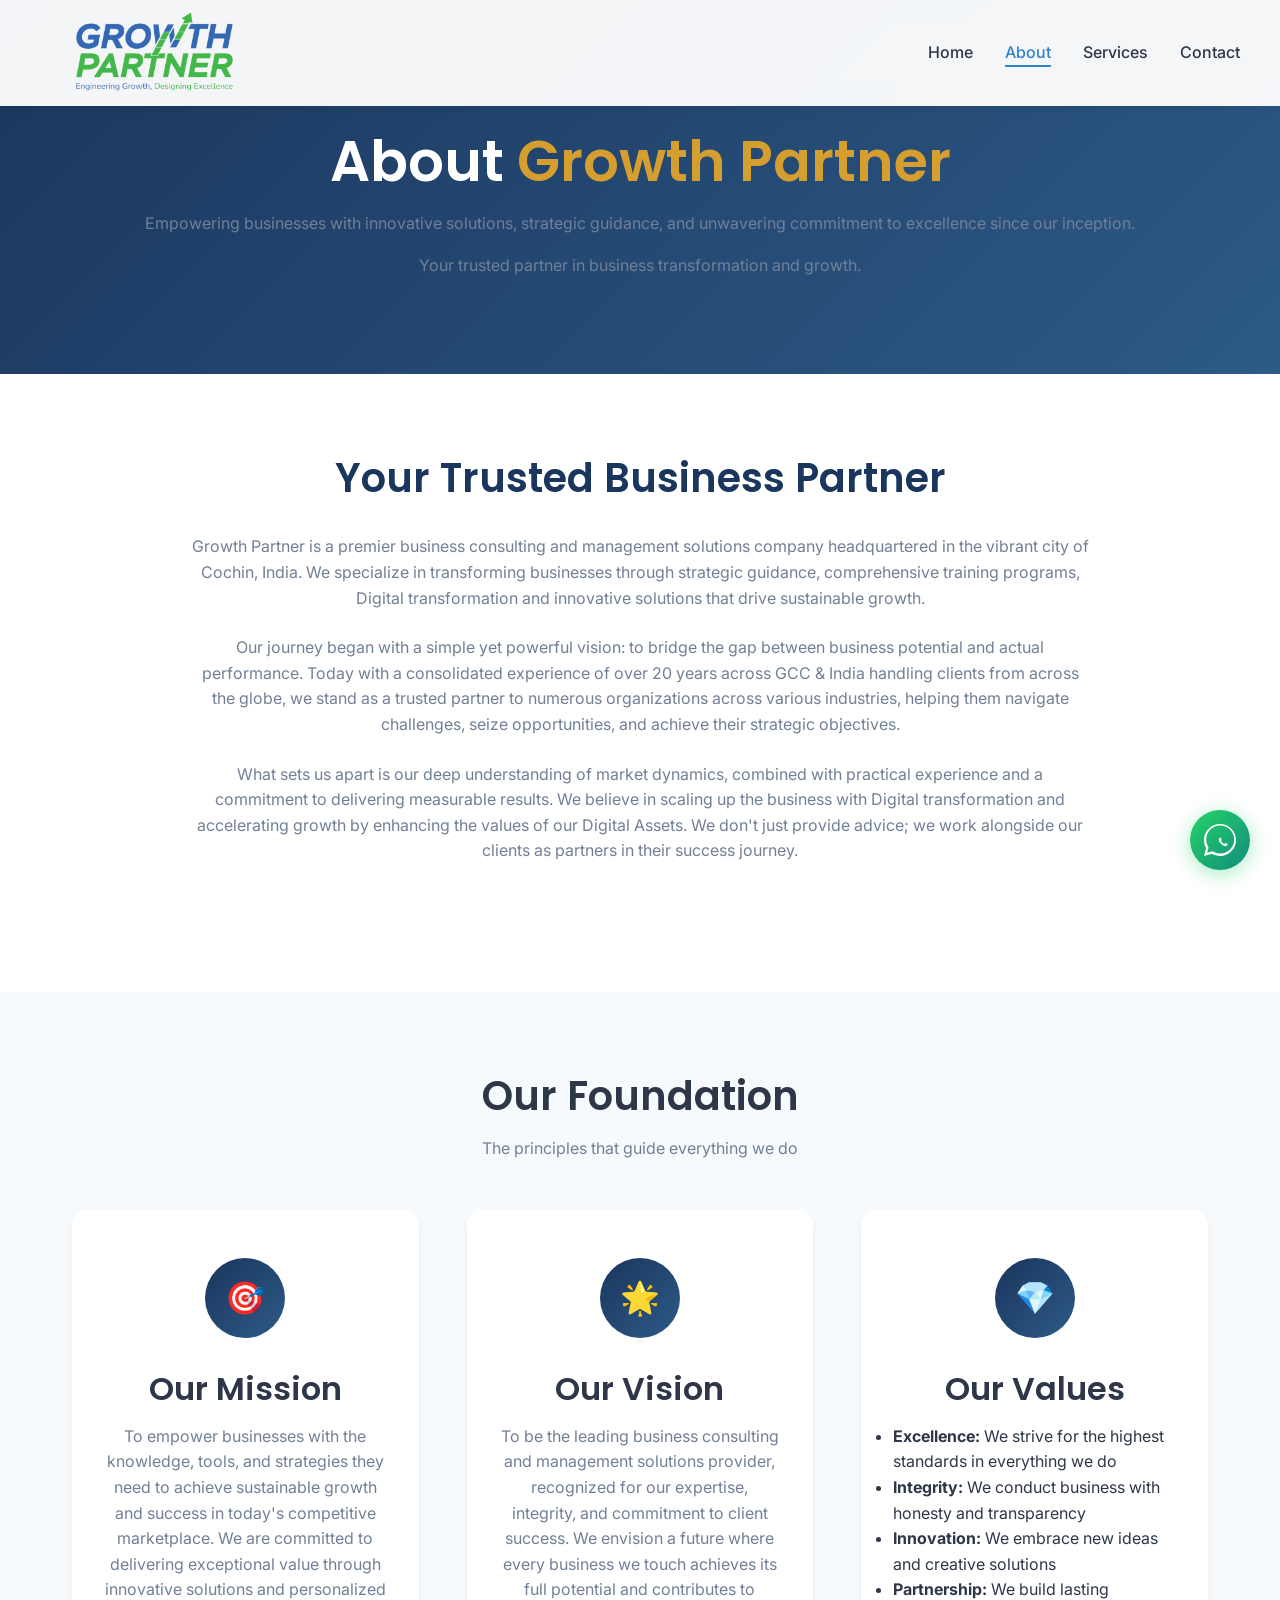
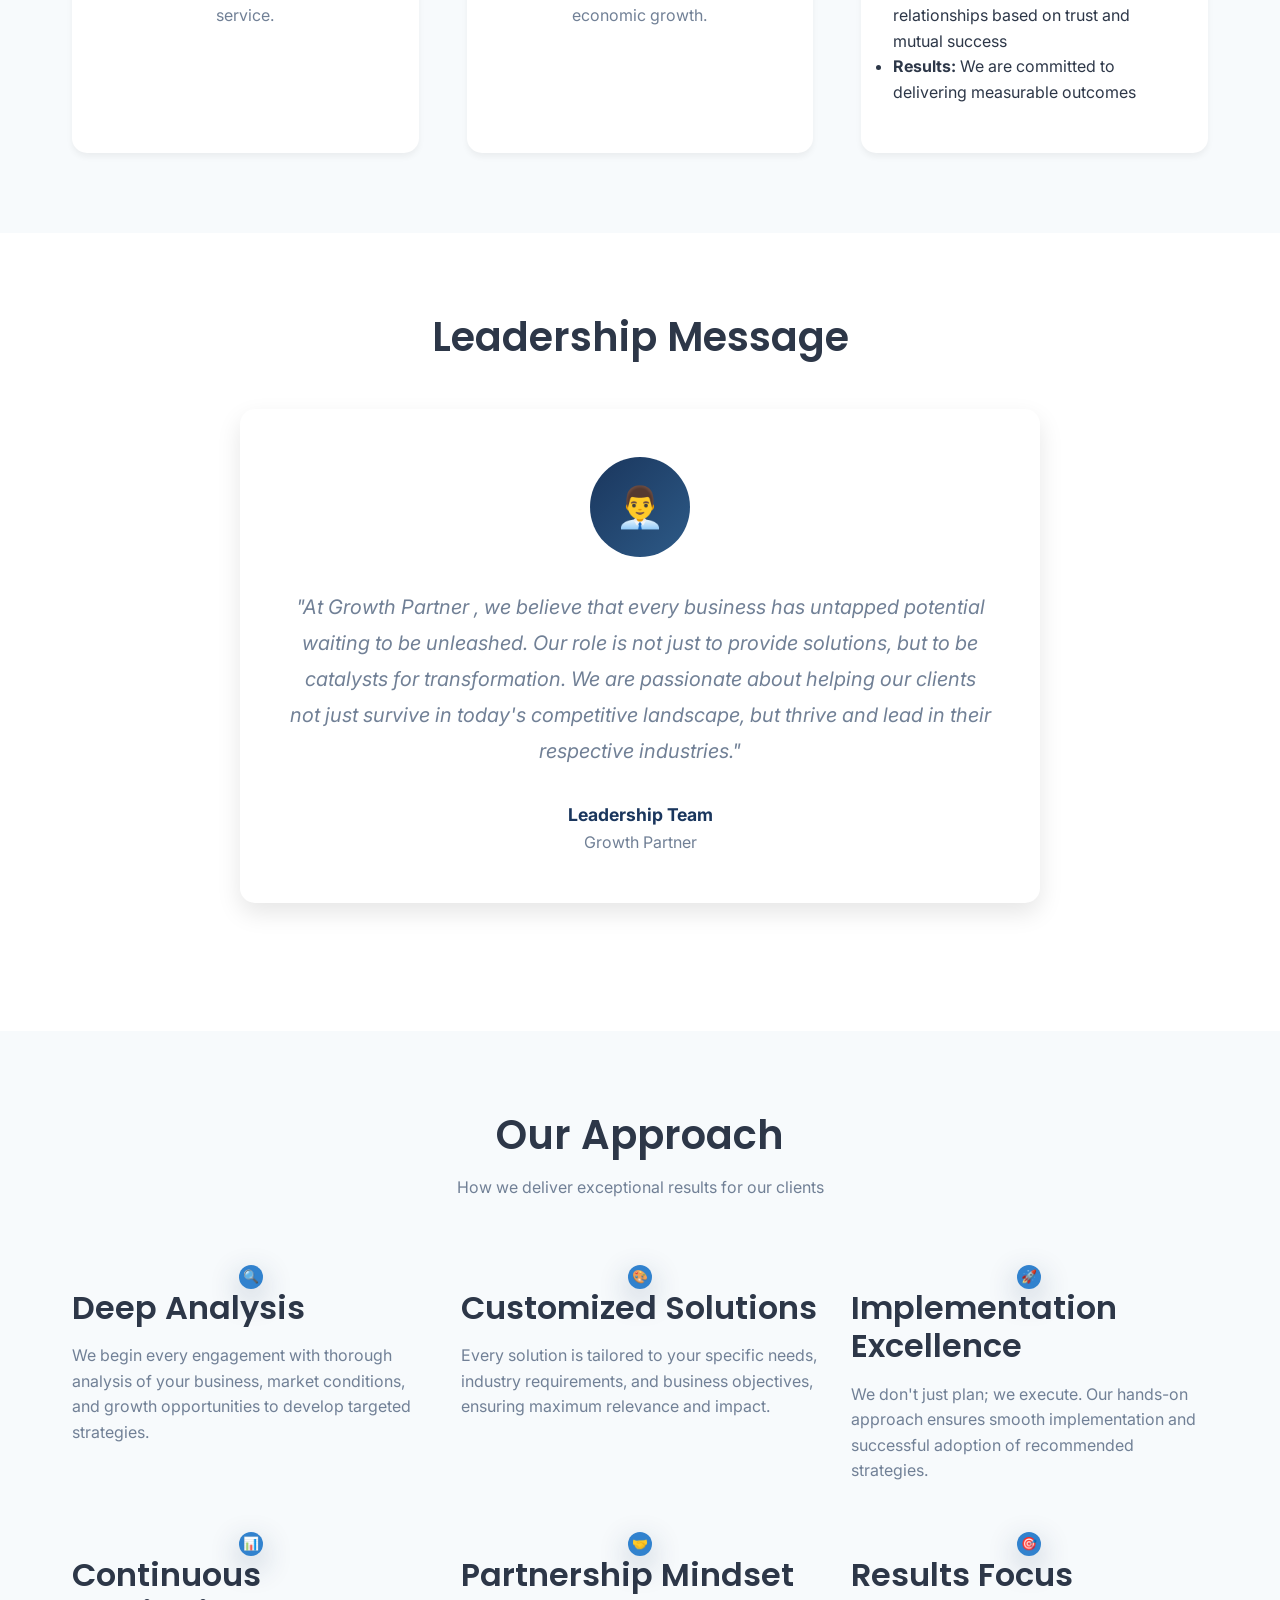
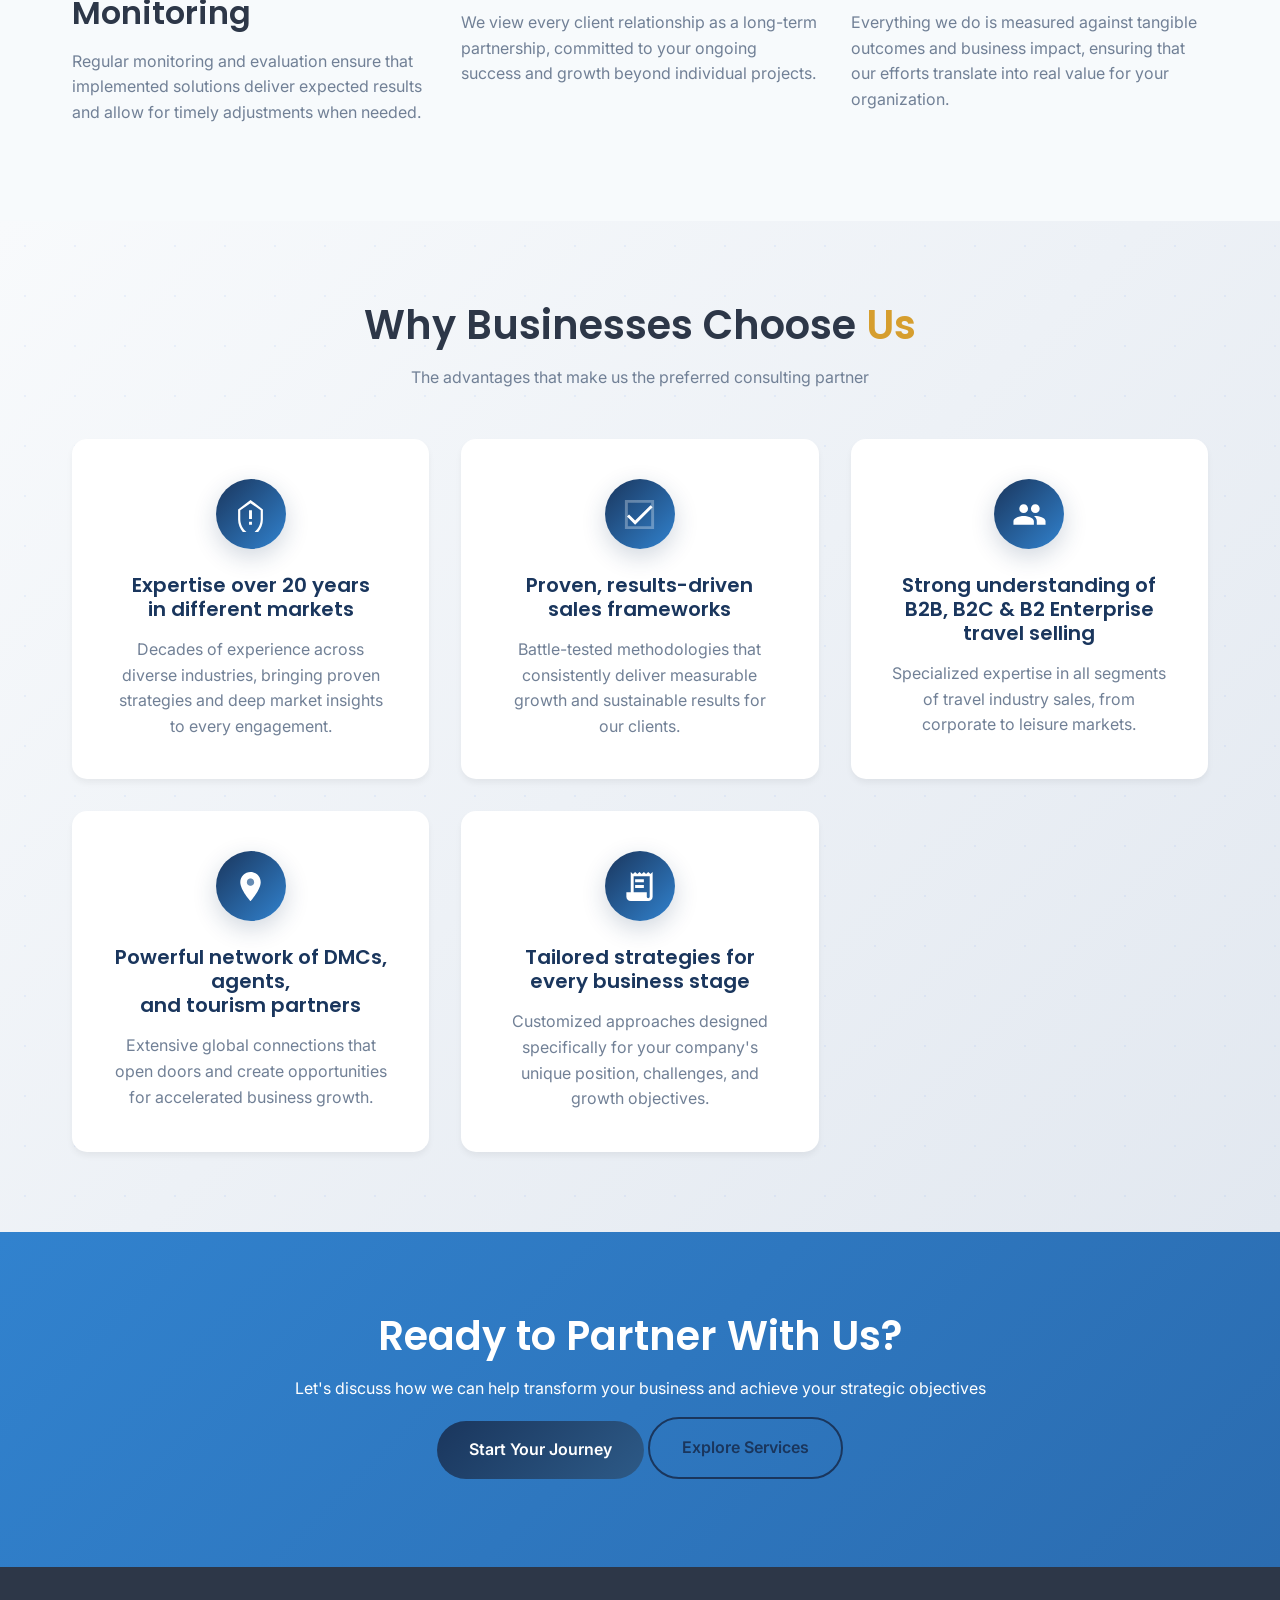
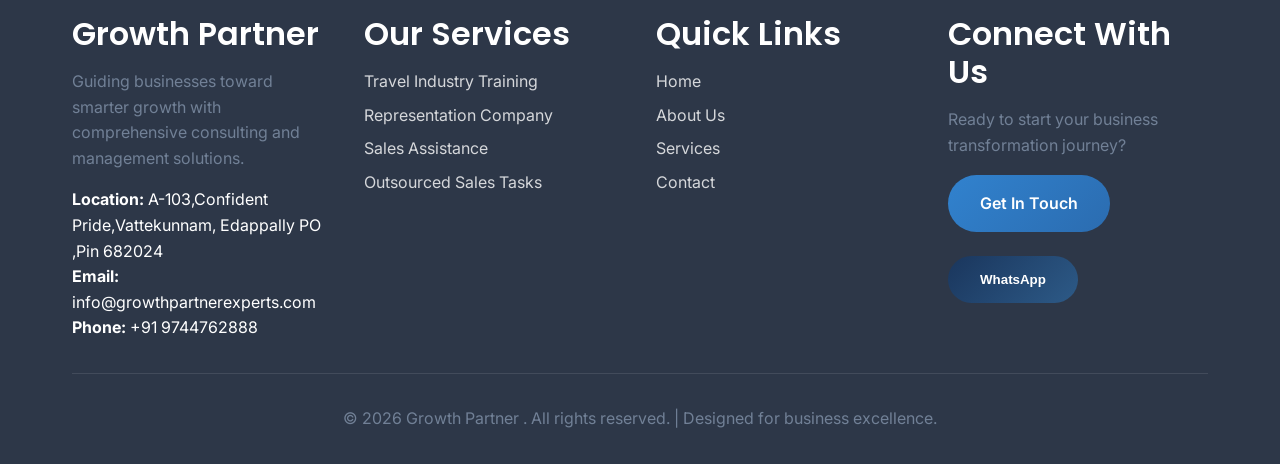
<file: about.html>
<!DOCTYPE html>
<html lang="en">

<head>
    <meta charset="UTF-8">
    <meta name="viewport" content="width=device-width, initial-scale=1.0">
    <title>About Us - Growth Partner </title>
    <meta name="description"
        content="Learn about Growth Partner   - our mission, vision, values, and commitment to guiding businesses toward smarter growth.">
    <link rel="preconnect" href="https://fonts.googleapis.com">
    <link rel="preconnect" href="https://fonts.gstatic.com" crossorigin>
    <link
        href="https://fonts.googleapis.com/css2?family=Inter:wght@300;400;500;600;700&family=Poppins:wght@400;500;600;700&display=swap"
        rel="stylesheet">
    <link rel="stylesheet" href="css/style.css">
    <link rel="icon" type="image/png" href="favicon-96x96.png" sizes="96x96" />
    <link rel="icon" type="image/svg+xml" href="favicon.svg" />
    <link rel="shortcut icon" href="favicon.ico" />
    <link rel="apple-touch-icon" sizes="180x180" href="apple-touch-icon.png" />
    <link rel="manifest" href="site.webmanifest" />
</head>

<body>
    <!-- Page Loader -->
    <div class="page-loader">
        <div class="loader"></div>
    </div>

    <!-- Header -->
    <header class="header">
        <nav class="nav container">
            <a href="index.html" class="logo">
                <img src="images/logo_180 x60.png" alt="Growth Partner" class="logo-img">
                <!-- <span class="logo-text">Growth Partner</span> -->
            </a>
            <ul class="nav-menu">
                <li><a href="index.html" class="nav-link">Home</a></li>
                <li><a href="about.html" class="nav-link active">About</a></li>
                <li><a href="services.html" class="nav-link">Services</a></li>
                <li><a href="contact.html" class="nav-link">Contact</a></li>
            </ul>
            <div class="mobile-menu-toggle">
                <span></span>
                <span></span>
                <span></span>
            </div>
        </nav>
    </header>

    <!-- Hero Section -->
    <section class="service-hero">
        <div class="container">
            <h1 class="fade-in">About <span class="text-gold">Growth Partner </span></h1>
            <p class="fade-in">Empowering businesses with innovative solutions, strategic guidance, and unwavering
                commitment to excellence since our inception.</p>
            <div class="hero-description fade-in">
                <p>Your trusted partner in business transformation and growth.</p>
            </div>
        </div>
    </section>

    <!-- Company Introduction Section -->
    <section class="intro-section section" style="background: var(--white);">
        <div class="container">
            <div class="intro-content" style="text-align: center; max-width: 900px; margin: 0 auto;">
                <h2 style="color: var(--primary-color); margin-bottom: 2rem;">Your Trusted Business Partner</h2>
                <p style="color: var(--text-light); margin-bottom: 1.5rem;">Growth Partner is a premier business
                    consulting and management solutions company headquartered in the vibrant city of Cochin, India. We
                    specialize in transforming businesses through strategic guidance, comprehensive training programs,
                    Digital transformation and innovative solutions that drive sustainable growth.</p>
                <p style="color: var(--text-light); margin-bottom: 1.5rem;">Our journey began with a simple yet powerful
                    vision: to bridge the gap between business potential and actual performance. Today with a
                    consolidated experience of over 20 years across GCC & India handling clients from across the globe,
                    we stand as a trusted partner to numerous organizations across various industries, helping them
                    navigate challenges, seize opportunities, and achieve their strategic objectives.</p>
                <p style="color: var(--text-light); margin-bottom: 0;">What sets us apart is our deep understanding of
                    market dynamics, combined with practical experience and a commitment to delivering measurable
                    results. We believe in scaling up the business with Digital transformation and accelerating growth
                    by enhancing the values of our Digital Assets. We don't just provide advice; we work alongside our
                    clients as partners in their success journey.</p>
            </div>
        </div>
    </section>

    <!-- Mission, Vision, Values -->
    <section class="mission-vision section" style="background: var(--light-bg);">
        <div class="container">
            <div class="text-center">
                <h2 class="fade-in">Our Foundation</h2>
                <p class="fade-in">The principles that guide everything we do</p>
            </div>
            <div class="mission-vision">
                <div class="mission-item scale-in">
                    <div class="mission-icon">🎯</div>
                    <h3>Our Mission</h3>
                    <p>To empower businesses with the knowledge, tools, and strategies they need to achieve sustainable
                        growth and success in today's competitive marketplace. We are committed to delivering
                        exceptional value through innovative solutions and personalized service.</p>
                </div>
                <div class="mission-item scale-in">
                    <div class="mission-icon">🌟</div>
                    <h3>Our Vision</h3>
                    <p>To be the leading business consulting and management solutions provider, recognized for our
                        expertise, integrity, and commitment to client success. We envision a future where every
                        business we touch achieves its full potential and contributes to economic growth.</p>
                </div>
                <div class="mission-item scale-in">
                    <div class="mission-icon">💎</div>
                    <h3>Our Values</h3>
                    <ul style="text-align: left; margin-top: 1rem;">
                        <li><strong>Excellence:</strong> We strive for the highest standards in everything we do</li>
                        <li><strong>Integrity:</strong> We conduct business with honesty and transparency</li>
                        <li><strong>Innovation:</strong> We embrace new ideas and creative solutions</li>
                        <li><strong>Partnership:</strong> We build lasting relationships based on trust and mutual
                            success</li>
                        <li><strong>Results:</strong> We are committed to delivering measurable outcomes</li>
                    </ul>
                </div>
            </div>
        </div>
    </section>

    <!-- Leadership Message -->
    <section class="leadership-message section">
        <div class="container">
            <div class="text-center">
                <h2 class="fade-in">Leadership Message</h2>
            </div>
            <div style="max-width: 800px; margin: 3rem auto; text-align: center;">
                <div class="fade-in"
                    style="background: var(--white); padding: 3rem; border-radius: 15px; box-shadow: var(--shadow-medium);">
                    <div
                        style="width: 100px; height: 100px; background: var(--gradient-primary); border-radius: 50%; margin: 0 auto 2rem; display: flex; align-items: center; justify-content: center; font-size: 2.5rem; color: var(--white);">
                        👨‍💼</div>
                    <blockquote
                        style="font-size: 1.25rem; font-style: italic; color: var(--text-light); margin-bottom: 2rem; line-height: 1.8;">
                        "At Growth Partner , we believe that every business has untapped potential waiting to be
                        unleashed. Our role is not just to provide solutions, but to be catalysts for transformation. We
                        are passionate about helping our clients not just survive in today's competitive landscape, but
                        thrive and lead in their respective industries."
                    </blockquote>
                    <div>
                        <strong style="color: var(--primary-color); font-size: 1.1rem;">Leadership Team</strong><br>
                        <span style="color: var(--text-light);">Growth Partner </span>
                    </div>
                </div>
            </div>
        </div>
    </section>

    <!-- Our Journey Timeline -->
    <!-- <section class="journey-timeline section" style="background: var(--light-bg);">
        <div class="container">
            <div class="text-center">
                <h2 class="fade-in">Our Journey</h2>
                <p class="fade-in">Milestones in our commitment to business excellence</p>
            </div>
            <div style="max-width: 800px; margin: 3rem auto;">
                <div class="timeline-item fade-in" style="display: flex; align-items: center; margin-bottom: 3rem; background: var(--white); padding: 2rem; border-radius: 15px; box-shadow: var(--shadow-light);">
                    <div style="width: 80px; height: 80px; background: var(--gradient-accent); border-radius: 50%; display: flex; align-items: center; justify-content: center; color: var(--white); font-weight: 700; margin-right: 2rem; flex-shrink: 0;">2020</div>
                    <div>
                        <h4 style="color: var(--primary-color); margin-bottom: 0.5rem;">Foundation</h4>
                        <p>Growth Partner   was established with a vision to transform businesses through strategic consulting and innovative solutions.</p>
                    </div>
                </div>
                <div class="timeline-item fade-in" style="display: flex; align-items: center; margin-bottom: 3rem; background: var(--white); padding: 2rem; border-radius: 15px; box-shadow: var(--shadow-light);">
                    <div style="width: 80px; height: 80px; background: var(--gradient-accent); border-radius: 50%; display: flex; align-items: center; justify-content: center; color: var(--white); font-weight: 700; margin-right: 2rem; flex-shrink: 0;">2021</div>
                    <div>
                        <h4 style="color: var(--primary-color); margin-bottom: 0.5rem;">Service Expansion</h4>
                        <p>Launched comprehensive travel industry training programs and representation services, establishing our expertise in specialized sectors.</p>
                    </div>
                </div>
                <div class="timeline-item fade-in" style="display: flex; align-items: center; margin-bottom: 3rem; background: var(--white); padding: 2rem; border-radius: 15px; box-shadow: var(--shadow-light);">
                    <div style="width: 80px; height: 80px; background: var(--gradient-accent); border-radius: 50%; display: flex; align-items: center; justify-content: center; color: var(--white); font-weight: 700; margin-right: 2rem; flex-shrink: 0;">2022</div>
                    <div>
                        <h4 style="color: var(--primary-color); margin-bottom: 0.5rem;">Growth & Recognition</h4>
                        <p>Expanded our client base across multiple industries and gained recognition for delivering exceptional results and innovative solutions.</p>
                    </div>
                </div>
                <div class="timeline-item fade-in" style="display: flex; align-items: center; margin-bottom: 3rem; background: var(--white); padding: 2rem; border-radius: 15px; box-shadow: var(--shadow-light);">
                    <div style="width: 80px; height: 80px; background: var(--gradient-accent); border-radius: 50%; display: flex; align-items: center; justify-content: center; color: var(--white); font-weight: 700; margin-right: 2rem; flex-shrink: 0;">2023</div>
                    <div>
                        <h4 style="color: var(--primary-color); margin-bottom: 0.5rem;">Innovation & Technology</h4>
                        <p>Integrated advanced technologies and data-driven approaches to enhance service delivery and client outcomes.</p>
                    </div>
                </div>
                <div class="timeline-item fade-in" style="display: flex; align-items: center; margin-bottom: 3rem; background: var(--white); padding: 2rem; border-radius: 15px; box-shadow: var(--shadow-light);">
                    <div style="width: 80px; height: 80px; background: var(--gradient-primary); border-radius: 50%; display: flex; align-items: center; justify-content: center; color: var(--white); font-weight: 700; margin-right: 2rem; flex-shrink: 0;">2024</div>
                    <div>
                        <h4 style="color: var(--primary-color); margin-bottom: 0.5rem;">Future Forward</h4>
                        <p>Continuing to evolve and expand our services, embracing new opportunities and setting new standards in business consulting excellence.</p>
                    </div>
                </div>
            </div>
        </div>
    </section> -->

    <!-- Our Approach -->
    <section class="our-approach section" style="background: var(--light-bg);">
        <div class="container">
            <div class="text-center">
                <h2 class="fade-in">Our Approach</h2>
                <p class="fade-in">How we deliver exceptional results for our clients</p>
            </div>
            <div class="features-grid">
                <div class="feature-item slide-in-left">
                    <div class="feature-icon">🔍</div>
                    <h3>Deep Analysis</h3>
                    <p>We begin every engagement with thorough analysis of your business, market conditions, and growth
                        opportunities to develop targeted strategies.</p>
                </div>
                <div class="feature-item fade-in">
                    <div class="feature-icon">🎨</div>
                    <h3>Customized Solutions</h3>
                    <p>Every solution is tailored to your specific needs, industry requirements, and business
                        objectives, ensuring maximum relevance and impact.</p>
                </div>
                <div class="feature-item slide-in-right">
                    <div class="feature-icon">🚀</div>
                    <h3>Implementation Excellence</h3>
                    <p>We don't just plan; we execute. Our hands-on approach ensures smooth implementation and
                        successful adoption of recommended strategies.</p>
                </div>
                <div class="feature-item slide-in-left">
                    <div class="feature-icon">📊</div>
                    <h3>Continuous Monitoring</h3>
                    <p>Regular monitoring and evaluation ensure that implemented solutions deliver expected results and
                        allow for timely adjustments when needed.</p>
                </div>
                <div class="feature-item fade-in">
                    <div class="feature-icon">🤝</div>
                    <h3>Partnership Mindset</h3>
                    <p>We view every client relationship as a long-term partnership, committed to your ongoing success
                        and growth beyond individual projects.</p>
                </div>
                <div class="feature-item slide-in-right">
                    <div class="feature-icon">🎯</div>
                    <h3>Results Focus</h3>
                    <p>Everything we do is measured against tangible outcomes and business impact, ensuring that our
                        efforts translate into real value for your organization.</p>
                </div>
            </div>
        </div>
    </section>

    <!-- Why Choose Us Section -->
    <section class="why-choose-us section">
        <div class="container">
            <div class="text-center">
                <h2>Why Businesses Choose <span class="text-gold">Us</span></h2>
                <p>The advantages that make us the preferred consulting partner</p>
            </div>
            <div class="why-choose-us-grid">
                <!-- Card 1: Expertise -->
                <div class="why-choose-card">
                    <div class="card-icon-wrapper">
                        <svg viewBox="0 0 24 24" xmlns="http://www.w3.org/2000/svg">
                            <path
                                d="M12 2L3.5 8.5v7c0 5.5 3.8 10.7 8.5 12 4.7-1.3 8.5-6.5 8.5-12v-7L12 2zm0 2.2l7 4.9v6.4c0 4.5-3.1 8.8-7 9.9-3.9-1.1-7-5.4-7-9.9V9.1l7-4.9zm-1 4.8v6h2v-6h-2zm0 8v2h2v-2h-2z" />
                        </svg>
                    </div>
                    <h3>Expertise over 20 years<br>in different markets</h3>
                    <p>Decades of experience across diverse industries, bringing proven strategies and deep market
                        insights to every engagement.</p>
                </div>

                <!-- Card 2: Proven Results -->
                <div class="why-choose-card">
                    <div class="card-icon-wrapper">
                        <svg viewBox="0 0 24 24" xmlns="http://www.w3.org/2000/svg">
                            <path d="M9 16.17L4.83 12l-1.42 1.41L9 19 21 7l-1.41-1.41L9 16.17z" />
                            <path d="M2 2h20v20H2V2zm2 2v16h16V4H4z" opacity="0.3" />
                        </svg>
                    </div>
                    <h3>Proven, results-driven<br>sales frameworks</h3>
                    <p>Battle-tested methodologies that consistently deliver measurable growth and sustainable results
                        for our clients.</p>
                </div>

                <!-- Card 3: B2B Understanding -->
                <div class="why-choose-card">
                    <div class="card-icon-wrapper">
                        <svg viewBox="0 0 24 24" xmlns="http://www.w3.org/2000/svg">
                            <path
                                d="M16 11c1.66 0 2.99-1.34 2.99-3S17.66 5 16 5c-1.66 0-3 1.34-3 3s1.34 3 3 3zm-8 0c1.66 0 2.99-1.34 2.99-3S9.66 5 8 5C6.34 5 5 6.34 5 8s1.34 3 3 3zm0 2c-2.33 0-7 1.17-7 3.5V19h14v-2.5c0-2.33-4.67-3.5-7-3.5zm8 0c-.29 0-.62.02-.97.05 1.16.84 1.97 1.97 1.97 3.45V19h6v-2.5c0-2.33-4.67-3.5-7-3.5z" />
                        </svg>
                    </div>
                    <h3>Strong understanding of B2B, B2C & B2 Enterprise travel selling</h3>
                    <p>Specialized expertise in all segments of travel industry sales, from corporate to leisure
                        markets.</p>
                </div>

                <!-- Card 4: Network -->
                <div class="why-choose-card">
                    <div class="card-icon-wrapper">
                        <svg viewBox="0 0 24 24" xmlns="http://www.w3.org/2000/svg">
                            <path
                                d="M12 2C8.13 2 5 5.13 5 9c0 5.25 7 13 7 13s7-7.75 7-13c0-3.87-3.13-7-7-7zm0 9.5c-1.38 0-2.5-1.12-2.5-2.5s1.12-2.5 2.5-2.5 2.5 1.12 2.5 2.5-1.12 2.5-2.5 2.5z" />
                            <circle cx="12" cy="9" r="2.5" opacity="0.3" />
                        </svg>
                    </div>
                    <h3>Powerful network of DMCs, agents,<br>and tourism partners</h3>
                    <p>Extensive global connections that open doors and create opportunities for accelerated business
                        growth.</p>
                </div>

                <!-- Card 5: Tailored Strategies -->
                <div class="why-choose-card">
                    <div class="card-icon-wrapper">
                        <svg viewBox="0 0 24 24" xmlns="http://www.w3.org/2000/svg">
                            <path
                                d="M19.5 3.5L18 2l-1.5 1.5L15 2l-1.5 1.5L12 2l-1.5 1.5L9 2 7.5 3.5 6 2v14H3v3c0 1.66 1.34 3 3 3h12c1.66 0 3-1.34 3-3V2l-1.5 1.5zM19 19c0 .55-.45 1-1 1s-1-.45-1-1v-3H8V5h11v14z" />
                            <path d="M9 7h6v2H9zm0 4h6v2H9z" />
                        </svg>
                    </div>
                    <h3>Tailored strategies for<br>every business stage</h3>
                    <p>Customized approaches designed specifically for your company's unique position, challenges, and
                        growth objectives.</p>
                </div>
            </div>
        </div>
    </section>

    <!-- Contact CTA -->
    <section class="contact-cta section">
        <div class="container text-center">
            <h2 class="fade-in">Ready to Partner With Us?</h2>
            <p class="fade-in" style="color: white;">Let's discuss how we can help transform your business and achieve
                your strategic objectives</p>
            <div class="fade-in">
                <a href="contact.html" class="btn btn-primary">Start Your Journey</a>
                <a href="services.html" class="btn btn-outline">Explore Services</a>
            </div>
        </div>
    </section>

    <!-- Footer -->
    <footer class="footer">
        <div class="container">
            <div class="footer-content">
                <div class="footer-section">
                    <h3>Growth Partner </h3>
                    <p>Guiding businesses toward smarter growth with comprehensive consulting and management solutions.
                    </p>
                    <div style="margin-top: 1rem;">
                        <strong>Location:</strong> A-103,Confident Pride,Vattekunnam, Edappally PO ,Pin 682024<br>
                        <strong>Email:</strong> info@growthpartnerexperts.com<br>
                        <strong>Phone:</strong> +91 9744762888
                    </div>
                </div>
                <div class="footer-section">
                    <h3>Our Services</h3>
                    <ul class="footer-links">
                        <li><a href="services.html?service=travel-industry-training">Travel Industry Training</a></li>
                        <li><a href="services.html?service=representation-company">Representation Company</a></li>
                        <li><a href="services.html?service=sales-assistance">Sales Assistance</a></li>
                        <li><a href="services.html?service=outsourced-sales-tasks">Outsourced Sales Tasks</a></li>
                    </ul>
                </div>
                <div class="footer-section">
                    <h3>Quick Links</h3>
                    <ul class="footer-links">
                        <li><a href="index.html">Home</a></li>
                        <li><a href="about.html">About Us</a></li>
                        <li><a href="services.html">Services</a></li>
                        <li><a href="contact.html">Contact</a></li>
                    </ul>
                </div>
                <div class="footer-section">
                    <h3>Connect With Us</h3>
                    <p>Ready to start your business transformation journey?</p>
                    <div style="margin-top: 1rem;">
                        <a href="contact.html" class="btn btn-accent">Get In Touch</a>
                    </div>
                    <div style="margin-top: 1rem;">
                        <button onclick="openWhatsApp()" class="btn btn-primary">WhatsApp</button>
                    </div>
                </div>
            </div>
            <div class="footer-bottom">
                <p>© 2026 Growth Partner . All rights reserved. | Designed for business excellence.</p>
            </div>
        </div>
    </footer>

    <!-- Floating WhatsApp Button -->
    <a href="https://wa.me/919744762888" class="whatsapp-float" target="_blank" rel="noopener noreferrer"
        aria-label="Contact us on WhatsApp">
        <svg viewBox="0 0 32 32" class="whatsapp-icon">
            <path fill="currentColor"
                d="M16 0c-8.837 0-16 7.163-16 16 0 2.825 0.737 5.607 2.137 8.048l-2.137 7.952 7.933-2.127c2.42 1.37 5.173 2.127 8.067 2.127 8.837 0 16-7.163 16-16s-7.163-16-16-16zM16 29.467c-2.482 0-4.908-0.646-7.07-1.87l-0.507-0.292-5.253 1.407 1.42-5.278-0.322-0.532c-1.344-2.225-2.068-4.791-2.068-7.435 0-7.722 6.278-14 14-14s14 6.278 14 14-6.278 14-14 14zM23.187 19.625c-0.218-0.109-1.292-0.638-1.492-0.711s-0.346-0.109-0.491 0.109c-0.146 0.218-0.564 0.711-0.692 0.857s-0.255 0.164-0.473 0.055c-0.218-0.109-0.921-0.339-1.753-1.082-0.647-0.577-1.085-1.291-1.213-1.509s-0.014-0.336 0.096-0.445c0.099-0.099 0.218-0.255 0.327-0.382s0.146-0.218 0.218-0.364c0.073-0.146 0.036-0.273-0.018-0.382s-0.491-1.182-0.673-1.618c-0.178-0.424-0.359-0.367-0.491-0.373-0.127-0.006-0.273-0.007-0.418-0.007s-0.382 0.055-0.582 0.273c-0.2 0.218-0.764 0.747-0.764 1.82s0.782 2.111 0.891 2.257c0.109 0.146 1.537 2.347 3.723 3.291 0.52 0.225 0.926 0.359 1.242 0.461 0.523 0.166 0.998 0.143 1.375 0.086 0.419-0.063 1.292-0.528 1.474-1.038s0.182-0.947 0.127-1.038c-0.055-0.091-0.2-0.146-0.418-0.255z" />
        </svg>
    </a>

    <!-- Scroll to Top Button -->
    <button id="scrollToTop" class="scroll-to-top" aria-label="Scroll to top">
        <svg viewBox="0 0 24 24" class="scroll-icon">
            <path fill="currentColor" d="M7.41 15.41L12 10.83l4.59 4.58L18 14l-6-6-6 6z" />
        </svg>
    </button>

    <style>
        .whatsapp-float {
            position: fixed;
            width: 60px;
            height: 60px;
            bottom: 30px;
            right: 30px;
            background: linear-gradient(135deg, #25D366 0%, #128C7E 100%);
            color: white;
            border-radius: 50%;
            text-align: center;
            font-size: 30px;
            box-shadow: 0 4px 20px rgba(37, 211, 102, 0.4);
            z-index: 1000;
            display: flex;
            align-items: center;
            justify-content: center;
            transition: all 0.3s ease;
            animation: pulse 2s infinite;
        }

        .whatsapp-float:hover {
            transform: scale(1.1);
            box-shadow: 0 6px 30px rgba(37, 211, 102, 0.6);
            background: linear-gradient(135deg, #128C7E 0%, #25D366 100%);
        }

        .whatsapp-icon {
            width: 32px;
            height: 32px;
        }

        .scroll-to-top {
            position: fixed;
            width: 50px;
            height: 50px;
            bottom: 100px;
            right: 30px;
            background: linear-gradient(135deg, #1a1a2e 0%, #16213e 100%);
            color: white;
            border: 2px solid rgba(212, 175, 55, 0.3);
            border-radius: 50%;
            cursor: pointer;
            box-shadow: 0 4px 15px rgba(0, 0, 0, 0.3);
            z-index: 999;
            display: flex;
            align-items: center;
            justify-content: center;
            transition: all 0.3s ease;
            opacity: 0;
            visibility: hidden;
        }

        .scroll-to-top.visible {
            opacity: 1;
            visibility: visible;
        }

        .scroll-to-top:hover {
            transform: translateY(-5px);
            background: linear-gradient(135deg, #D4AF37 0%, #F4E5B8 100%);
            color: #1a1a2e;
            box-shadow: 0 6px 25px rgba(212, 175, 55, 0.4);
        }

        .scroll-icon {
            width: 24px;
            height: 24px;
        }

        @keyframes pulse {
            0% {
                box-shadow: 0 4px 20px rgba(37, 211, 102, 0.4);
            }

            50% {
                box-shadow: 0 4px 30px rgba(37, 211, 102, 0.7);
            }

            100% {
                box-shadow: 0 4px 20px rgba(37, 211, 102, 0.4);
            }
        }

        /* Mobile responsive */
        @media (max-width: 768px) {
            .whatsapp-float {
                width: 50px;
                height: 50px;
                bottom: 20px;
                right: 20px;
            }

            .whatsapp-icon {
                width: 26px;
                height: 26px;
            }

            .scroll-to-top {
                width: 45px;
                height: 45px;
                bottom: 80px;
                right: 20px;
            }

            .scroll-icon {
                width: 20px;
                height: 20px;
            }
        }
    </style>

    <script src="js/script.js"></script>
    <script>
        // Scroll to Top Button Functionality
        const scrollToTopBtn = document.getElementById('scrollToTop');

        window.addEventListener('scroll', () => {
            if (window.pageYOffset > 300) {
                scrollToTopBtn.classList.add('visible');
            } else {
                scrollToTopBtn.classList.remove('visible');
            }
        });

        scrollToTopBtn.addEventListener('click', () => {
            window.scrollTo({
                top: 0,
                behavior: 'smooth'
            });
        });
    </script>
</body>

</html>
</file>
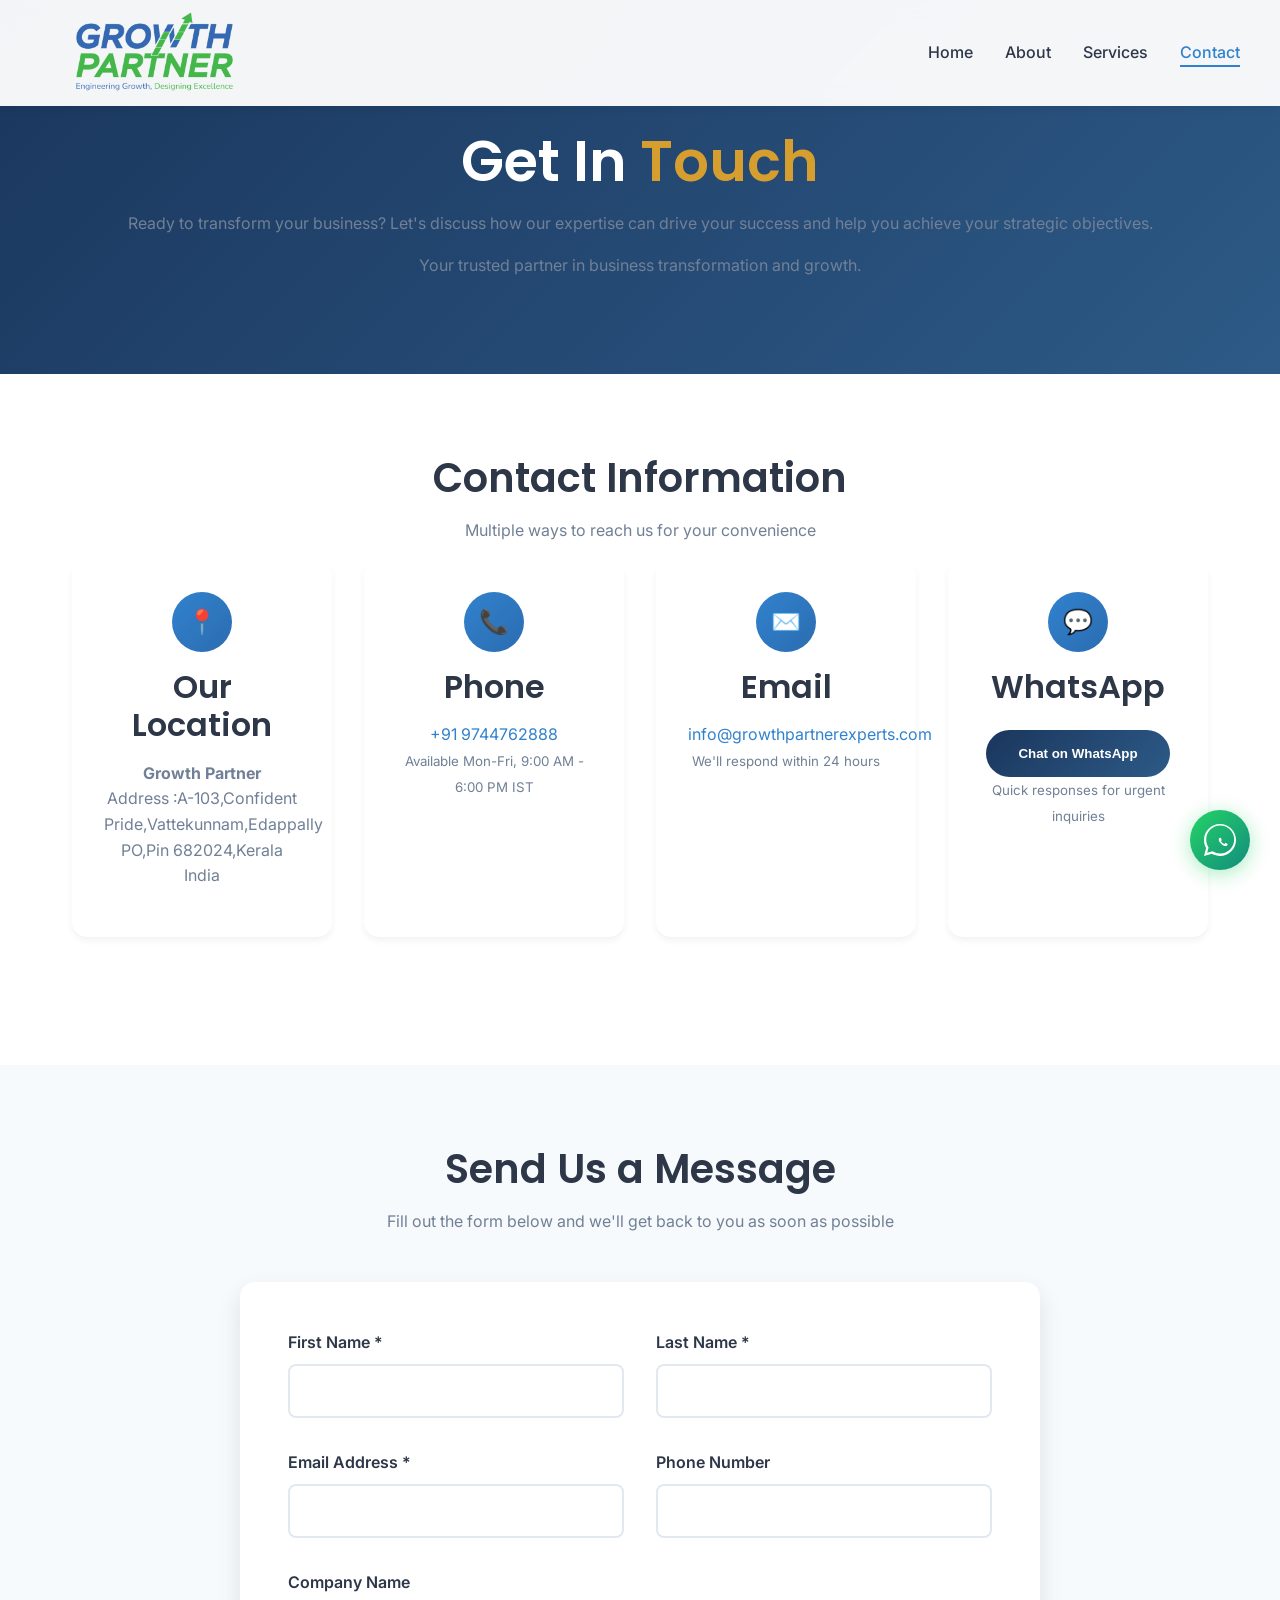
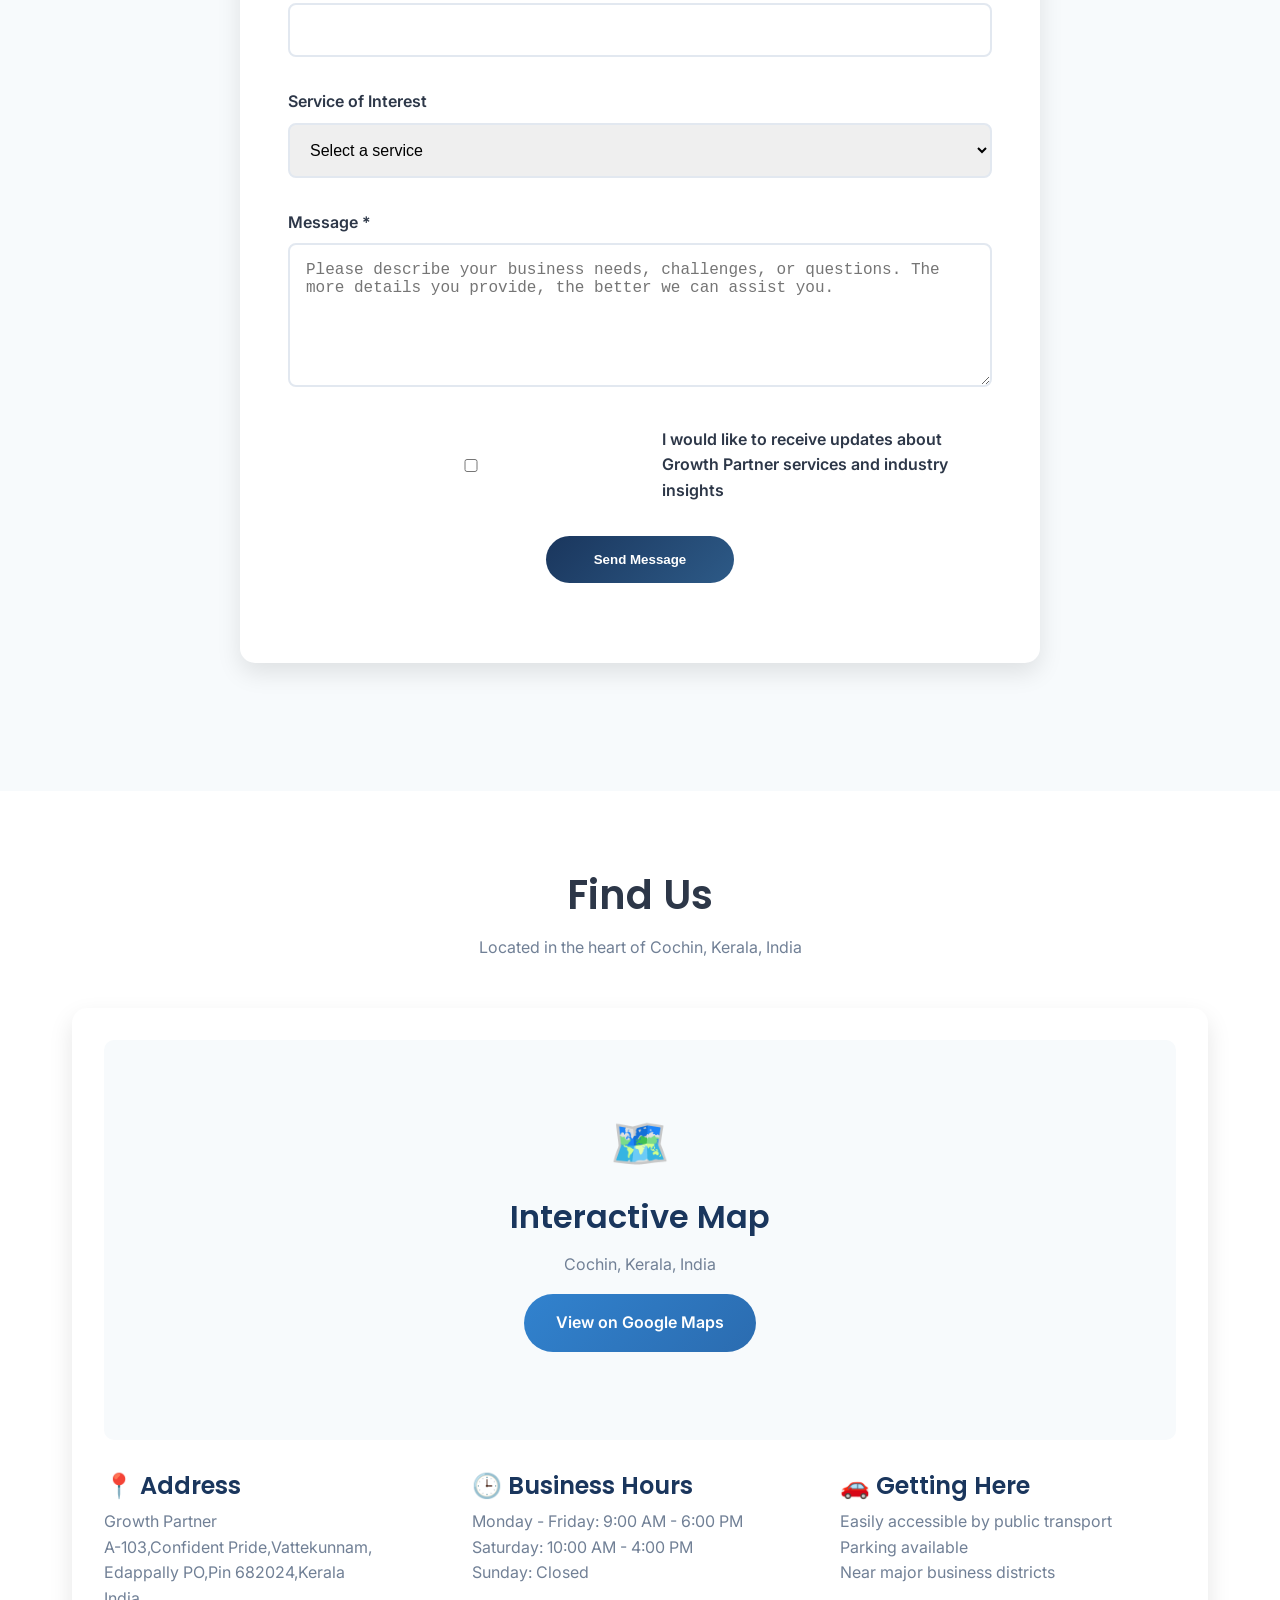
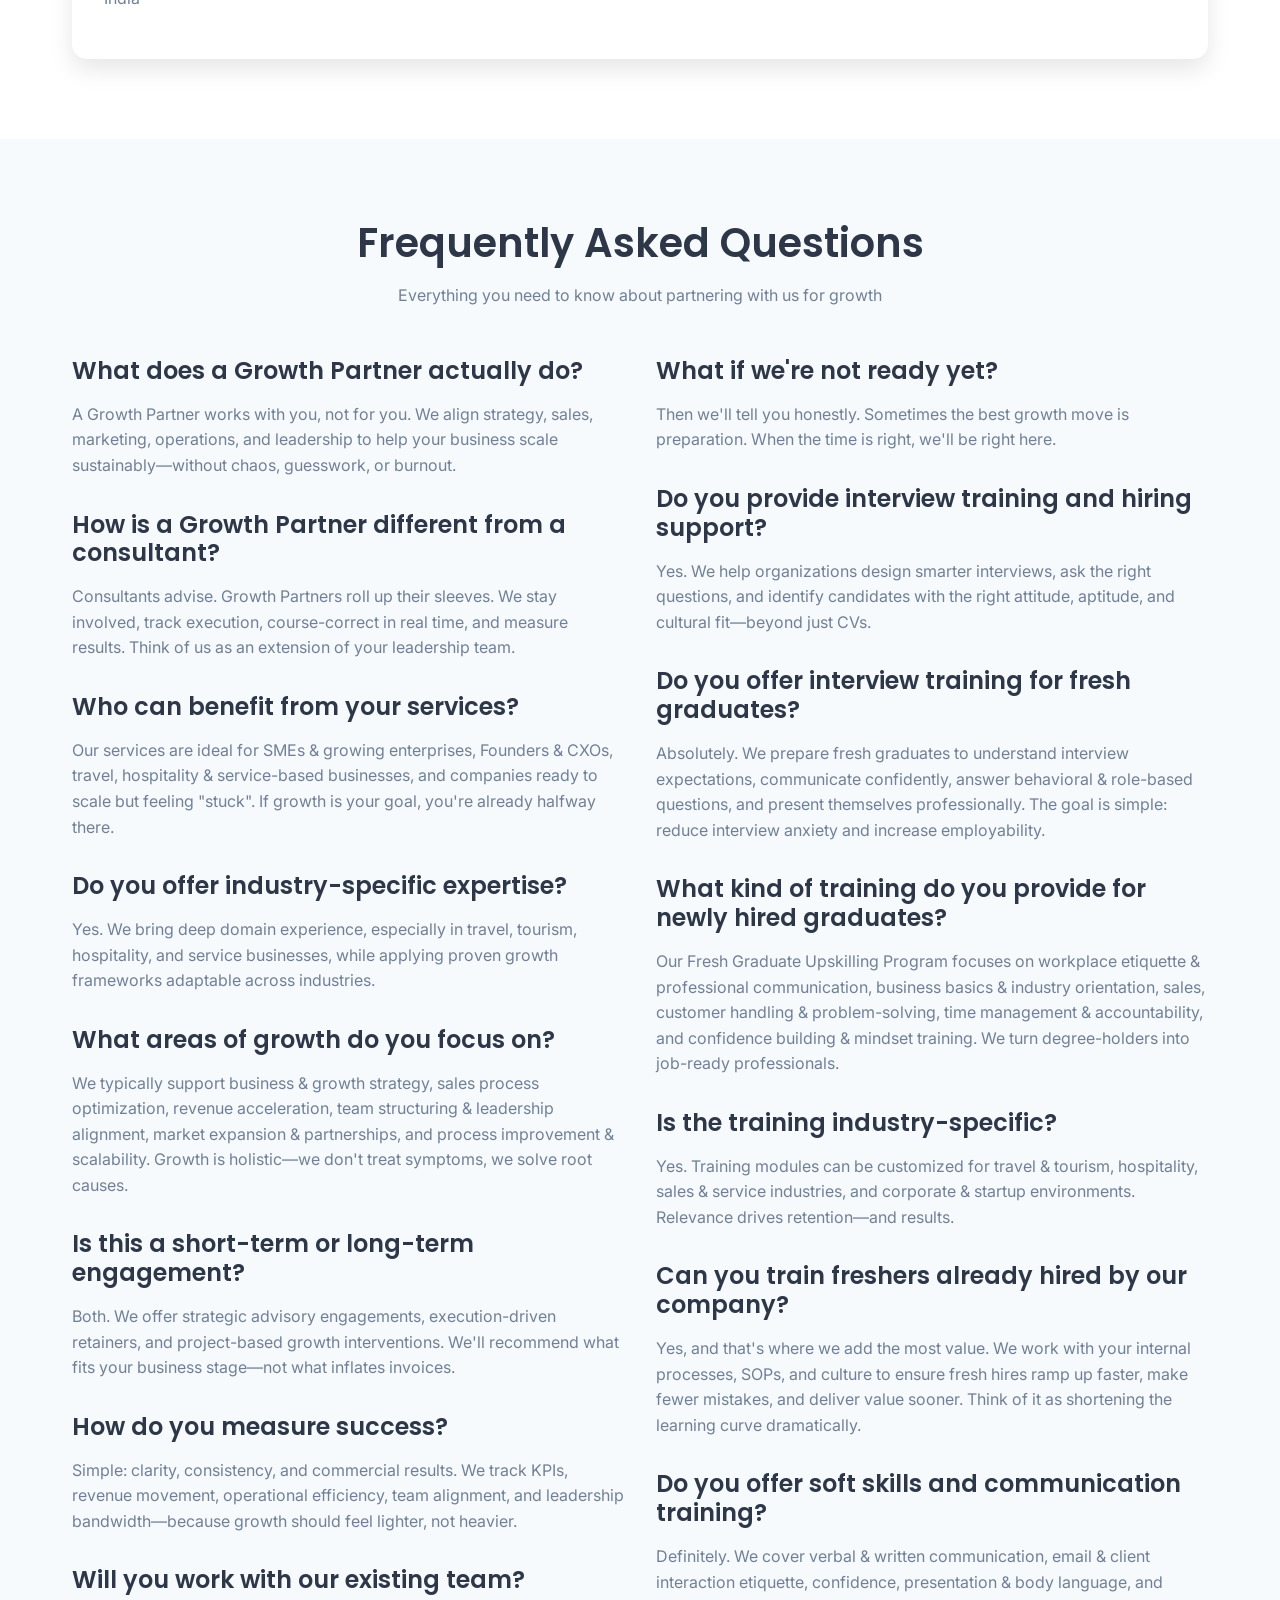
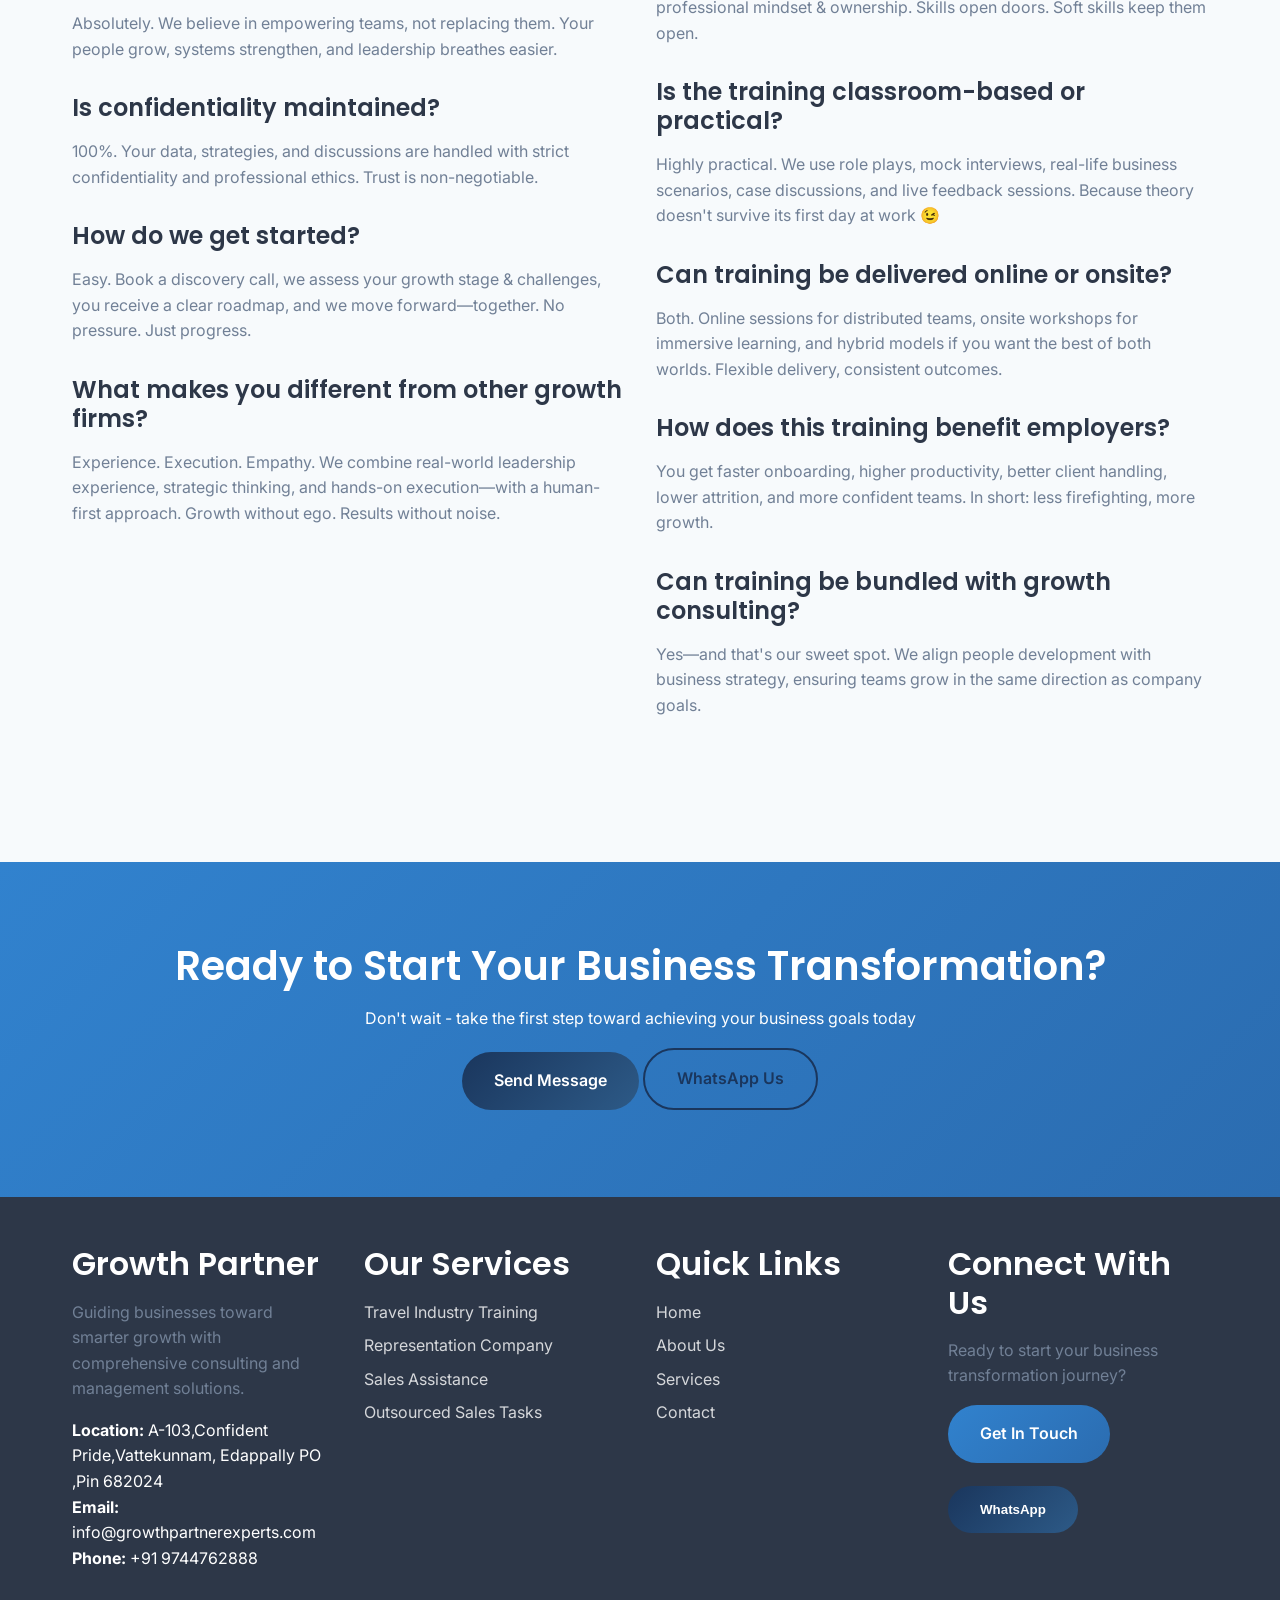
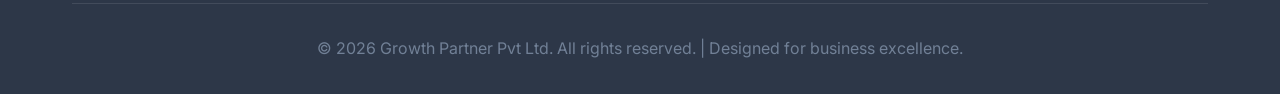
<file: contact.html>
<!DOCTYPE html>
<html lang="en">

<head>
    <meta charset="UTF-8">
    <meta name="viewport" content="width=device-width, initial-scale=1.0">
    <title>Contact Us - Growth Partner</title>
    <meta name="description"
        content="Get in touch with Growth Partner. Contact us for business consulting, training, and management solutions. Located in Cochin, India.">
    <link rel="preconnect" href="https://fonts.googleapis.com">
    <link rel="preconnect" href="https://fonts.gstatic.com" crossorigin>
    <link
        href="https://fonts.googleapis.com/css2?family=Inter:wght@300;400;500;600;700&family=Poppins:wght@400;500;600;700&display=swap"
        rel="stylesheet">
    <link rel="stylesheet" href="css/style.css">
    <link rel="icon" type="image/png" href="favicon-96x96.png" sizes="96x96" />
    <link rel="icon" type="image/svg+xml" href="favicon.svg" />
    <link rel="shortcut icon" href="favicon.ico" />
    <link rel="apple-touch-icon" sizes="180x180" href="apple-touch-icon.png" />
    <link rel="manifest" href="site.webmanifest" />
    <style>
        .faq-columns {
            display: grid;
            grid-template-columns: 1fr 1fr;
            gap: 2rem;
            margin: 3rem auto;
        }

        @media (max-width: 768px) {
            .faq-columns {
                grid-template-columns: 1fr;
            }
        }

        .faq-column {
            display: flex;
            flex-direction: column;
            gap: 1rem;
        }
    </style>
</head>

<body>
    <!-- Page Loader -->
    <div class="page-loader">
        <div class="loader"></div>
    </div>

    <!-- Header -->
    <header class="header">
        <nav class="nav container">
            <a href="index.html" class="logo">
                <img src="images/logo_180 x60.png" alt="Growth Partner" class="logo-img">
                <!-- <span class="logo-text">Growth Partner</span> -->
            </a>
            <ul class="nav-menu">
                <li><a href="index.html" class="nav-link">Home</a></li>
                <li><a href="about.html" class="nav-link">About</a></li>
                <li><a href="services.html" class="nav-link">Services</a></li>
                <li><a href="contact.html" class="nav-link active">Contact</a></li>
            </ul>
            <div class="mobile-menu-toggle">
                <span></span>
                <span></span>
                <span></span>
            </div>
        </nav>
    </header>

    <!-- Hero Section -->
    <section class="service-hero">
        <div class="container">
            <h1 class="fade-in">Get In <span class="text-gold">Touch</span></h1>
            <p class="fade-in">Ready to transform your business? Let's discuss how our expertise can drive your success
                and help you achieve your strategic objectives.</p>
            <div class="hero-description fade-in">
                <p>Your trusted partner in business transformation and growth.</p>
            </div>
        </div>
    </section>

    <!-- Contact Information -->
    <section class="contact-info-section section">
        <div class="container">
            <div class="text-center">
                <h2 class="fade-in">Contact Information</h2>
                <p class="fade-in">Multiple ways to reach us for your convenience</p>
            </div>
            <div class="contact-info">
                <div class="contact-item scale-in">
                    <div class="contact-icon">📍</div>
                    <h3>Our Location</h3>
                    <p><strong>Growth Partner</strong><br>
                        Address :A-103,Confident Pride,Vattekunnam,Edappally PO,Pin 682024,Kerala<br>
                        India</p>
                </div>
                <div class="contact-item scale-in">
                    <div class="contact-icon">📞</div>
                    <h3>Phone</h3>
                    <p><a href="tel:+919876543210" style="color: var(--accent-color); text-decoration: none;">+91
                            9744762888</a><br>
                        <small>Available Mon-Fri, 9:00 AM - 6:00 PM IST</small>
                    </p>
                </div>
                <div class="contact-item scale-in">
                    <div class="contact-icon">✉️</div>
                    <h3>Email</h3>
                    <p><a href="mailto:info@growthpartnerexperts.com"
                            style="color: var(--accent-color); text-decoration: none;">info@growthpartnerexperts.com</a><br>
                        <small>We'll respond within 24 hours</small>
                    </p>
                </div>
                <div class="contact-item scale-in">
                    <div class="contact-icon">💬</div>
                    <h3>WhatsApp</h3>
                    <p><button onclick="openWhatsApp()" class="btn btn-primary" style="margin-top: 0.5rem;">Chat on
                            WhatsApp</button><br>
                        <small>Quick responses for urgent inquiries</small>
                    </p>
                </div>
            </div>
        </div>
    </section>

    <!-- Contact Form -->
    <section class="contact-form-section section" style="background: var(--light-bg);" id="contact-form">
        <div class="container">
            <div class="text-center">
                <h2 class="fade-in">Send Us a Message</h2>
                <p class="fade-in">Fill out the form below and we'll get back to you as soon as possible</p>
            </div>
            <div style="max-width: 800px; margin: 3rem auto;">
                <div class="contact-form fade-in">
                    <form id="contactForm" action="https://formspree.io/f/mkogqyzd" method="POST">
                        <div
                            style="display: grid; grid-template-columns: repeat(auto-fit, minmax(250px, 1fr)); gap: 2rem;">
                            <div class="form-group">
                                <label for="firstName">First Name *</label>
                                <input type="text" id="firstName" name="firstName" required>
                            </div>
                            <div class="form-group">
                                <label for="lastName">Last Name *</label>
                                <input type="text" id="lastName" name="lastName" required>
                            </div>
                        </div>
                        <div
                            style="display: grid; grid-template-columns: repeat(auto-fit, minmax(250px, 1fr)); gap: 2rem;">
                            <div class="form-group">
                                <label for="email">Email Address *</label>
                                <input type="email" id="email" name="email" required>
                            </div>
                            <div class="form-group">
                                <label for="phone">Phone Number</label>
                                <input type="tel" id="phone" name="phone">
                            </div>
                        </div>
                        <div class="form-group">
                            <label for="company">Company Name</label>
                            <input type="text" id="company" name="company">
                        </div>
                        <div class="form-group">
                            <label for="service">Service of Interest</label>
                            <select id="service" name="service"
                                style="width: 100%; padding: 1rem; border: 2px solid #e2e8f0; border-radius: 8px; font-size: 1rem;">
                                <option value="">Select a service</option>
                                <option value="Travel Industry Training">Travel Industry Training</option>
                                <option value="Representation Company">Representation Company</option>
                                <option value="Sales Assistance">Sales Assistance</option>
                                <option value="Outsourced Sales Tasks">Outsourced Sales Tasks</option>
                                <option value="General Consulting">General Consulting</option>
                                <option value="Other">Other</option>
                            </select>
                        </div>
                        <div class="form-group">
                            <label for="message">Message *</label>
                            <textarea id="message" name="message" rows="6" required
                                placeholder="Please describe your business needs, challenges, or questions. The more details you provide, the better we can assist you."></textarea>
                        </div>
                        <div class="form-group">
                            <label style="display: flex; align-items: center; gap: 0.5rem; cursor: pointer;">
                                <input type="checkbox" id="newsletter" name="newsletter" value="yes" style="margin: 0;">
                                <span>I would like to receive updates about Growth Partner services and industry
                                    insights</span>
                            </label>
                        </div>

                        <!-- Hidden field for form identification -->
                        <input type="hidden" name="_subject" value="New Contact Form Submission - Growth Partner">

                        <!-- Status message container -->
                        <div id="form-status"
                            style="display: none; padding: 1rem; margin-bottom: 1rem; border-radius: 8px; text-align: center;">
                        </div>

                        <div class="form-group" style="text-align: center;">
                            <button type="submit" class="btn btn-primary" style="padding: 1rem 3rem;">Send
                                Message</button>
                        </div>
                    </form>
                </div>
            </div>
        </div>
    </section>

    <!-- Map Section -->
    <section class="map-section section">
        <div class="container">
            <div class="text-center">
                <h2 class="fade-in">Find Us</h2>
                <p class="fade-in">Located in the heart of Cochin, Kerala, India</p>
            </div>
            <div class="fade-in" style="margin-top: 3rem;">
                <div
                    style="background: var(--white); padding: 2rem; border-radius: 15px; box-shadow: var(--shadow-medium); text-align: center;">
                    <!-- Embedded Map Placeholder -->
                    <div
                        style="width: 100%; height: 400px; background: var(--light-bg); border-radius: 10px; display: flex; align-items: center; justify-content: center; margin-bottom: 2rem;">
                        <div style="text-align: center; color: var(--text-light);">
                            <div style="font-size: 3rem; margin-bottom: 1rem;">🗺️</div>
                            <h3 style="color: var(--primary-color); margin-bottom: 1rem;">Interactive Map</h3>
                            <p>Cochin, Kerala, India</p>
                            <p style="margin-top: 1rem;">
                                <a href="https://maps.google.com/?q=Confident Pride" target="_blank"
                                    class="btn btn-accent">View on Google Maps</a>
                            </p>
                        </div>
                    </div>
                    <div
                        style="display: grid; grid-template-columns: repeat(auto-fit, minmax(200px, 1fr)); gap: 2rem; text-align: left;">
                        <div>
                            <h4 style="color: var(--primary-color); margin-bottom: 0.5rem;">📍 Address</h4>
                            <p>Growth Partner<br>A-103,Confident Pride,Vattekunnam, Edappally PO,Pin
                                682024,Kerala<br>India</p>
                        </div>
                        <div>
                            <h4 style="color: var(--primary-color); margin-bottom: 0.5rem;">🕒 Business Hours</h4>
                            <p>Monday - Friday: 9:00 AM - 6:00 PM<br>Saturday: 10:00 AM - 4:00 PM<br>Sunday: Closed</p>
                        </div>
                        <div>
                            <h4 style="color: var(--primary-color); margin-bottom: 0.5rem;">🚗 Getting Here</h4>
                            <p>Easily accessible by public transport<br>Parking available<br>Near major business
                                districts</p>
                        </div>
                    </div>
                </div>
            </div>
        </div>
    </section>

    <!-- FAQ Section with Two Columns -->
    <section class="contact-faq section" style="background: var(--light-bg);">
        <div class="container">
            <div class="text-center">
                <h2 class="fade-in">Frequently Asked Questions</h2>
                <p class="fade-in">Everything you need to know about partnering with us for growth</p>
            </div>

            <div class="faq-columns">
                <!-- Left Column (11 questions) -->
                <div class="faq-column">
                    <!-- FAQ 1 -->
                    <div class="faq-item fade-in">
                        <div class="faq-question" onclick="toggleContactFAQ(0)">
                            <h4>What does a Growth Partner actually do?</h4>
                            <!-- <span class="faq-toggle">+</span> -->
                        </div>
                        <div class="faq-answer" id="contact-faq-0">
                            <p>A Growth Partner works with you, not for you. We align strategy, sales, marketing,
                                operations, and leadership to help your business scale sustainably—without chaos,
                                guesswork, or burnout.</p>
                        </div>
                    </div>

                    <!-- FAQ 2 -->
                    <div class="faq-item fade-in">
                        <div class="faq-question" onclick="toggleContactFAQ(1)">
                            <h4>How is a Growth Partner different from a consultant?</h4>
                            <!-- <span class="faq-toggle">+</span> -->
                        </div>
                        <div class="faq-answer" id="contact-faq-1">
                            <p>Consultants advise. Growth Partners roll up their sleeves. We stay involved, track
                                execution, course-correct in real time, and measure results. Think of us as an extension
                                of your leadership team.</p>
                        </div>
                    </div>

                    <!-- FAQ 3 -->
                    <div class="faq-item fade-in">
                        <div class="faq-question" onclick="toggleContactFAQ(2)">
                            <h4>Who can benefit from your services?</h4>
                            <!-- <span class="faq-toggle">+</span> -->
                        </div>
                        <div class="faq-answer" id="contact-faq-2">
                            <p>Our services are ideal for SMEs & growing enterprises, Founders & CXOs, travel,
                                hospitality & service-based businesses, and companies ready to scale but feeling
                                "stuck". If growth is your goal, you're already halfway there.</p>
                        </div>
                    </div>

                    <!-- FAQ 4 -->
                    <div class="faq-item fade-in">
                        <div class="faq-question" onclick="toggleContactFAQ(3)">
                            <h4>Do you offer industry-specific expertise?</h4>
                            <!-- <span class="faq-toggle">+</span> -->
                        </div>
                        <div class="faq-answer" id="contact-faq-3">
                            <p>Yes. We bring deep domain experience, especially in travel, tourism, hospitality, and
                                service businesses, while applying proven growth frameworks adaptable across industries.
                            </p>
                        </div>
                    </div>

                    <!-- FAQ 5 -->
                    <div class="faq-item fade-in">
                        <div class="faq-question" onclick="toggleContactFAQ(4)">
                            <h4>What areas of growth do you focus on?</h4>
                            <!-- <span class="faq-toggle">+</span> -->
                        </div>
                        <div class="faq-answer" id="contact-faq-4">
                            <p>We typically support business & growth strategy, sales process optimization, revenue
                                acceleration, team structuring & leadership alignment, market expansion & partnerships,
                                and process improvement & scalability. Growth is holistic—we don't treat symptoms, we
                                solve root causes.</p>
                        </div>
                    </div>

                    <!-- FAQ 6 -->
                    <div class="faq-item fade-in">
                        <div class="faq-question" onclick="toggleContactFAQ(5)">
                            <h4>Is this a short-term or long-term engagement?</h4>
                            <!-- <span class="faq-toggle">+</span> -->
                        </div>
                        <div class="faq-answer" id="contact-faq-5">
                            <p>Both. We offer strategic advisory engagements, execution-driven retainers, and
                                project-based growth interventions. We'll recommend what fits your business stage—not
                                what inflates invoices.</p>
                        </div>
                    </div>

                    <!-- FAQ 7 -->
                    <div class="faq-item fade-in">
                        <div class="faq-question" onclick="toggleContactFAQ(6)">
                            <h4>How do you measure success?</h4>
                            <!-- <span class="faq-toggle">+</span> -->
                        </div>
                        <div class="faq-answer" id="contact-faq-6">
                            <p>Simple: clarity, consistency, and commercial results. We track KPIs, revenue movement,
                                operational efficiency, team alignment, and leadership bandwidth—because growth should
                                feel lighter, not heavier.</p>
                        </div>
                    </div>

                    <!-- FAQ 8 -->
                    <div class="faq-item fade-in">
                        <div class="faq-question" onclick="toggleContactFAQ(7)">
                            <h4>Will you work with our existing team?</h4>
                            <!-- <span class="faq-toggle">+</span> -->
                        </div>
                        <div class="faq-answer" id="contact-faq-7">
                            <p>Absolutely. We believe in empowering teams, not replacing them. Your people grow, systems
                                strengthen, and leadership breathes easier.</p>
                        </div>
                    </div>

                    <!-- FAQ 9 -->
                    <div class="faq-item fade-in">
                        <div class="faq-question" onclick="toggleContactFAQ(8)">
                            <h4>Is confidentiality maintained?</h4>
                            <!-- <span class="faq-toggle">+</span> -->
                        </div>
                        <div class="faq-answer" id="contact-faq-8">
                            <p>100%. Your data, strategies, and discussions are handled with strict confidentiality and
                                professional ethics. Trust is non-negotiable.</p>
                        </div>
                    </div>

                    <!-- FAQ 10 -->
                    <div class="faq-item fade-in">
                        <div class="faq-question" onclick="toggleContactFAQ(9)">
                            <h4>How do we get started?</h4>
                            <!-- <span class="faq-toggle">+</span> -->
                        </div>
                        <div class="faq-answer" id="contact-faq-9">
                            <p>Easy. Book a discovery call, we assess your growth stage & challenges, you receive a
                                clear roadmap, and we move forward—together. No pressure. Just progress.</p>
                        </div>
                    </div>

                    <!-- FAQ 11 -->
                    <div class="faq-item fade-in">
                        <div class="faq-question" onclick="toggleContactFAQ(10)">
                            <h4>What makes you different from other growth firms?</h4>
                            <!-- <span class="faq-toggle">+</span> -->
                        </div>
                        <div class="faq-answer" id="contact-faq-10">
                            <p>Experience. Execution. Empathy. We combine real-world leadership experience, strategic
                                thinking, and hands-on execution—with a human-first approach. Growth without ego.
                                Results without noise.</p>
                        </div>
                    </div>
                </div>

                <!-- Right Column (11 questions) -->
                <div class="faq-column">
                    <!-- FAQ 12 -->
                    <div class="faq-item fade-in">
                        <div class="faq-question" onclick="toggleContactFAQ(11)">
                            <h4>What if we're not ready yet?</h4>
                            <!-- <span class="faq-toggle">+</span> -->
                        </div>
                        <div class="faq-answer" id="contact-faq-11">
                            <p>Then we'll tell you honestly. Sometimes the best growth move is preparation. When the
                                time is right, we'll be right here.</p>
                        </div>
                    </div>

                    <!-- FAQ 13 -->
                    <div class="faq-item fade-in">
                        <div class="faq-question" onclick="toggleContactFAQ(12)">
                            <h4>Do you provide interview training and hiring support?</h4>
                            <!-- <span class="faq-toggle">+</span> -->
                        </div>
                        <div class="faq-answer" id="contact-faq-12">
                            <p>Yes. We help organizations design smarter interviews, ask the right questions, and
                                identify candidates with the right attitude, aptitude, and cultural fit—beyond just CVs.
                            </p>
                        </div>
                    </div>

                    <!-- FAQ 14 -->
                    <div class="faq-item fade-in">
                        <div class="faq-question" onclick="toggleContactFAQ(13)">
                            <h4>Do you offer interview training for fresh graduates?</h4>
                            <!-- <span class="faq-toggle">+</span> -->
                        </div>
                        <div class="faq-answer" id="contact-faq-13">
                            <p>Absolutely. We prepare fresh graduates to understand interview expectations, communicate
                                confidently, answer behavioral & role-based questions, and present themselves
                                professionally. The goal is simple: reduce interview anxiety and increase employability.
                            </p>
                        </div>
                    </div>

                    <!-- FAQ 15 -->
                    <div class="faq-item fade-in">
                        <div class="faq-question" onclick="toggleContactFAQ(14)">
                            <h4>What kind of training do you provide for newly hired graduates?</h4>
                            <!-- <span class="faq-toggle">+</span> -->
                        </div>
                        <div class="faq-answer" id="contact-faq-14">
                            <p>Our Fresh Graduate Upskilling Program focuses on workplace etiquette & professional
                                communication, business basics & industry orientation, sales, customer handling &
                                problem-solving, time management & accountability, and confidence building & mindset
                                training. We turn degree-holders into job-ready professionals.</p>
                        </div>
                    </div>

                    <!-- FAQ 16 -->
                    <div class="faq-item fade-in">
                        <div class="faq-question" onclick="toggleContactFAQ(15)">
                            <h4>Is the training industry-specific?</h4>
                            <!-- <span class="faq-toggle">+</span> -->
                        </div>
                        <div class="faq-answer" id="contact-faq-15">
                            <p>Yes. Training modules can be customized for travel & tourism, hospitality, sales &
                                service industries, and corporate & startup environments. Relevance drives retention—and
                                results.</p>
                        </div>
                    </div>

                    <!-- FAQ 17 -->
                    <div class="faq-item fade-in">
                        <div class="faq-question" onclick="toggleContactFAQ(16)">
                            <h4>Can you train freshers already hired by our company?</h4>
                            <!-- <span class="faq-toggle">+</span> -->
                        </div>
                        <div class="faq-answer" id="contact-faq-16">
                            <p>Yes, and that's where we add the most value. We work with your internal processes, SOPs,
                                and culture to ensure fresh hires ramp up faster, make fewer mistakes, and deliver value
                                sooner. Think of it as shortening the learning curve dramatically.</p>
                        </div>
                    </div>

                    <!-- FAQ 18 -->
                    <div class="faq-item fade-in">
                        <div class="faq-question" onclick="toggleContactFAQ(17)">
                            <h4>Do you offer soft skills and communication training?</h4>
                            <!-- <span class="faq-toggle">+</span> -->
                        </div>
                        <div class="faq-answer" id="contact-faq-17">
                            <p>Definitely. We cover verbal & written communication, email & client interaction
                                etiquette, confidence, presentation & body language, and professional mindset &
                                ownership. Skills open doors. Soft skills keep them open.</p>
                        </div>
                    </div>

                    <!-- FAQ 19 -->
                    <div class="faq-item fade-in">
                        <div class="faq-question" onclick="toggleContactFAQ(18)">
                            <h4>Is the training classroom-based or practical?</h4>
                            <!-- <span class="faq-toggle">+</span> -->
                        </div>
                        <div class="faq-answer" id="contact-faq-18">
                            <p>Highly practical. We use role plays, mock interviews, real-life business scenarios, case
                                discussions, and live feedback sessions. Because theory doesn't survive its first day at
                                work 😉</p>
                        </div>
                    </div>

                    <!-- FAQ 20 -->
                    <div class="faq-item fade-in">
                        <div class="faq-question" onclick="toggleContactFAQ(19)">
                            <h4>Can training be delivered online or onsite?</h4>
                            <!-- <span class="faq-toggle">+</span> -->
                        </div>
                        <div class="faq-answer" id="contact-faq-19">
                            <p>Both. Online sessions for distributed teams, onsite workshops for immersive learning, and
                                hybrid models if you want the best of both worlds. Flexible delivery, consistent
                                outcomes.</p>
                        </div>
                    </div>

                    <!-- FAQ 21 -->
                    <div class="faq-item fade-in">
                        <div class="faq-question" onclick="toggleContactFAQ(20)">
                            <h4>How does this training benefit employers?</h4>
                            <!-- <span class="faq-toggle">+</span> -->
                        </div>
                        <div class="faq-answer" id="contact-faq-20">
                            <p>You get faster onboarding, higher productivity, better client handling, lower attrition,
                                and more confident teams. In short: less firefighting, more growth.</p>
                        </div>
                    </div>

                    <!-- FAQ 22 -->
                    <div class="faq-item fade-in">
                        <div class="faq-question" onclick="toggleContactFAQ(21)">
                            <h4>Can training be bundled with growth consulting?</h4>
                            <!-- <span class="faq-toggle">+</span> -->
                        </div>
                        <div class="faq-answer" id="contact-faq-21">
                            <p>Yes—and that's our sweet spot. We align people development with business strategy,
                                ensuring teams grow in the same direction as company goals.</p>
                        </div>
                    </div>
                </div>
            </div>
        </div>
    </section>

    <!-- Contact CTA -->
    <section class="contact-cta section">
        <div class="container text-center">
            <h2 class="fade-in">Ready to Start Your Business Transformation?</h2>
            <p class="fade-in" style="color: white;">Don't wait - take the first step toward achieving your business
                goals today</p>
            <div class="fade-in">
                <a href="#contact-form" class="btn btn-primary">Send Message</a>
                <a onclick="openWhatsApp()" class="btn btn-outline">WhatsApp Us</a>
            </div>
        </div>
    </section>

    <!-- Footer -->
    <footer class="footer">
        <div class="container">
            <div class="footer-content">
                <div class="footer-section">
                    <h3>Growth Partner</h3>
                    <p>Guiding businesses toward smarter growth with comprehensive consulting and management solutions.
                    </p>
                    <div style="margin-top: 1rem;">
                        <strong>Location:</strong> A-103,Confident Pride,Vattekunnam, Edappally PO ,Pin 682024<br>
                        <strong>Email:</strong> info@growthpartnerexperts.com<br>
                        <strong>Phone:</strong> +91 9744762888
                    </div>
                </div>
                <div class="footer-section">
                    <h3>Our Services</h3>
                    <ul class="footer-links">
                        <li><a href="services.html?service=travel-industry-training">Travel Industry Training</a></li>
                        <li><a href="services.html?service=representation-company">Representation Company</a></li>
                        <li><a href="services.html?service=sales-assistance">Sales Assistance</a></li>
                        <li><a href="services.html?service=outsourced-sales-tasks">Outsourced Sales Tasks</a></li>
                    </ul>
                </div>
                <div class="footer-section">
                    <h3>Quick Links</h3>
                    <ul class="footer-links">
                        <li><a href="index.html">Home</a></li>
                        <li><a href="about.html">About Us</a></li>
                        <li><a href="services.html">Services</a></li>
                        <li><a href="contact.html">Contact</a></li>
                    </ul>
                </div>
                <div class="footer-section">
                    <h3>Connect With Us</h3>
                    <p>Ready to start your business transformation journey?</p>
                    <div style="margin-top: 1rem;">
                        <a href="contact.html" class="btn btn-accent">Get In Touch</a>
                    </div>
                    <div style="margin-top: 1rem;">
                        <button onclick="openWhatsApp()" class="btn btn-primary">WhatsApp</button>
                    </div>
                </div>
            </div>
            <div class="footer-bottom">
                <p>© 2026 Growth Partner Pvt Ltd. All rights reserved. | Designed for business excellence.</p>
            </div>
        </div>
    </footer>

    <script src="js/script.js"></script>
    <script>
        // FAQ Toggle functionality specific to contact page
        function toggleContactFAQ(index) {
            const faqAnswer = document.getElementById(`contact-faq-${index}`);
            const faqQuestion = faqAnswer.previousElementSibling;
            const faqToggle = faqQuestion.querySelector('.faq-toggle');

            const isOpen = faqAnswer.style.display === 'block';

            // Close all FAQs
            document.querySelectorAll('.faq-answer').forEach(answer => {
                answer.style.display = 'none';
            });
            document.querySelectorAll('.faq-toggle').forEach(toggle => {
                toggle.textContent = '+';
            });

            // If it wasn't open, open it
            if (!isOpen) {
                faqAnswer.style.display = 'block';
                faqToggle.textContent = '-';
            }
        }

        // Enhanced form submission with status messages
        document.getElementById('contactForm').addEventListener('submit', async function (e) {
            e.preventDefault();

            const form = e.target;
            const formStatus = document.getElementById('form-status');
            const submitButton = form.querySelector('button[type="submit"]');
            const originalButtonText = submitButton.textContent;

            // Show loading state
            submitButton.textContent = 'Sending...';
            submitButton.disabled = true;

            try {
                const response = await fetch(form.action, {
                    method: form.method,
                    body: new FormData(form),
                    headers: {
                        'Accept': 'application/json'
                    }
                });

                if (response.ok) {
                    // Success
                    formStatus.style.display = 'block';
                    formStatus.style.backgroundColor = '#d4edda';
                    formStatus.style.color = '#155724';
                    formStatus.style.border = '1px solid #c3e6cb';
                    formStatus.textContent = '✓ Thank you! Your message has been sent successfully. We\'ll get back to you soon.';
                    form.reset();
                } else {
                    // Error
                    formStatus.style.display = 'block';
                    formStatus.style.backgroundColor = '#f8d7da';
                    formStatus.style.color = '#721c24';
                    formStatus.style.border = '1px solid #f5c6cb';
                    formStatus.textContent = '✗ Oops! There was a problem sending your message. Please try again or contact us directly.';
                }
            } catch (error) {
                // Network error
                formStatus.style.display = 'block';
                formStatus.style.backgroundColor = '#f8d7da';
                formStatus.style.color = '#721c24';
                formStatus.style.border = '1px solid #f5c6cb';
                formStatus.textContent = '✗ Connection error. Please check your internet and try again.';
            } finally {
                // Reset button
                submitButton.textContent = originalButtonText;
                submitButton.disabled = false;

                // Scroll to status message
                formStatus.scrollIntoView({ behavior: 'smooth', block: 'center' });
            }
        });
    </script>
    <!-- Floating WhatsApp Button -->
    <a href="https://wa.me/919744762888" class="whatsapp-float" target="_blank" rel="noopener noreferrer"
        aria-label="Contact us on WhatsApp">
        <svg viewBox="0 0 32 32" class="whatsapp-icon">
            <path fill="currentColor"
                d="M16 0c-8.837 0-16 7.163-16 16 0 2.825 0.737 5.607 2.137 8.048l-2.137 7.952 7.933-2.127c2.42 1.37 5.173 2.127 8.067 2.127 8.837 0 16-7.163 16-16s-7.163-16-16-16zM16 29.467c-2.482 0-4.908-0.646-7.07-1.87l-0.507-0.292-5.253 1.407 1.42-5.278-0.322-0.532c-1.344-2.225-2.068-4.791-2.068-7.435 0-7.722 6.278-14 14-14s14 6.278 14 14-6.278 14-14 14zM23.187 19.625c-0.218-0.109-1.292-0.638-1.492-0.711s-0.346-0.109-0.491 0.109c-0.146 0.218-0.564 0.711-0.692 0.857s-0.255 0.164-0.473 0.055c-0.218-0.109-0.921-0.339-1.753-1.082-0.647-0.577-1.085-1.291-1.213-1.509s-0.014-0.336 0.096-0.445c0.099-0.099 0.218-0.255 0.327-0.382s0.146-0.218 0.218-0.364c0.073-0.146 0.036-0.273-0.018-0.382s-0.491-1.182-0.673-1.618c-0.178-0.424-0.359-0.367-0.491-0.373-0.127-0.006-0.273-0.007-0.418-0.007s-0.382 0.055-0.582 0.273c-0.2 0.218-0.764 0.747-0.764 1.82s0.782 2.111 0.891 2.257c0.109 0.146 1.537 2.347 3.723 3.291 0.52 0.225 0.926 0.359 1.242 0.461 0.523 0.166 0.998 0.143 1.375 0.086 0.419-0.063 1.292-0.528 1.474-1.038s0.182-0.947 0.127-1.038c-0.055-0.091-0.2-0.146-0.418-0.255z" />
        </svg>
    </a>

    <!-- Scroll to Top Button -->
    <button id="scrollToTop" class="scroll-to-top" aria-label="Scroll to top">
        <svg viewBox="0 0 24 24" class="scroll-icon">
            <path fill="currentColor" d="M7.41 15.41L12 10.83l4.59 4.58L18 14l-6-6-6 6z" />
        </svg>
    </button>

    <style>
        .whatsapp-float {
            position: fixed;
            width: 60px;
            height: 60px;
            bottom: 30px;
            right: 30px;
            background: linear-gradient(135deg, #25D366 0%, #128C7E 100%);
            color: white;
            border-radius: 50%;
            text-align: center;
            font-size: 30px;
            box-shadow: 0 4px 20px rgba(37, 211, 102, 0.4);
            z-index: 1000;
            display: flex;
            align-items: center;
            justify-content: center;
            transition: all 0.3s ease;
            animation: pulse 2s infinite;
        }

        .whatsapp-float:hover {
            transform: scale(1.1);
            box-shadow: 0 6px 30px rgba(37, 211, 102, 0.6);
            background: linear-gradient(135deg, #128C7E 0%, #25D366 100%);
        }

        .whatsapp-icon {
            width: 32px;
            height: 32px;
        }

        .scroll-to-top {
            position: fixed;
            width: 50px;
            height: 50px;
            bottom: 100px;
            right: 30px;
            background: linear-gradient(135deg, #1a1a2e 0%, #16213e 100%);
            color: white;
            border: 2px solid rgba(212, 175, 55, 0.3);
            border-radius: 50%;
            cursor: pointer;
            box-shadow: 0 4px 15px rgba(0, 0, 0, 0.3);
            z-index: 999;
            display: flex;
            align-items: center;
            justify-content: center;
            transition: all 0.3s ease;
            opacity: 0;
            visibility: hidden;
        }

        .scroll-to-top.visible {
            opacity: 1;
            visibility: visible;
        }

        .scroll-to-top:hover {
            transform: translateY(-5px);
            background: linear-gradient(135deg, #D4AF37 0%, #F4E5B8 100%);
            color: #1a1a2e;
            box-shadow: 0 6px 25px rgba(212, 175, 55, 0.4);
        }

        .scroll-icon {
            width: 24px;
            height: 24px;
        }

        @keyframes pulse {
            0% {
                box-shadow: 0 4px 20px rgba(37, 211, 102, 0.4);
            }

            50% {
                box-shadow: 0 4px 30px rgba(37, 211, 102, 0.7);
            }

            100% {
                box-shadow: 0 4px 20px rgba(37, 211, 102, 0.4);
            }
        }

        /* Mobile responsive */
        @media (max-width: 768px) {
            .whatsapp-float {
                width: 50px;
                height: 50px;
                bottom: 20px;
                right: 20px;
            }

            .whatsapp-icon {
                width: 26px;
                height: 26px;
            }

            .scroll-to-top {
                width: 45px;
                height: 45px;
                bottom: 80px;
                right: 20px;
            }

            .scroll-icon {
                width: 20px;
                height: 20px;
            }
        }
    </style>

    <!-- <script src="js/script.js"></script> -->
    <script>
        // Scroll to Top Button Functionality
        const scrollToTopBtn = document.getElementById('scrollToTop');

        window.addEventListener('scroll', () => {
            if (window.pageYOffset > 300) {
                scrollToTopBtn.classList.add('visible');
            } else {
                scrollToTopBtn.classList.remove('visible');
            }
        });

        scrollToTopBtn.addEventListener('click', () => {
            window.scrollTo({
                top: 0,
                behavior: 'smooth'
            });
        });
    </script>
</body>

</html>
</file>
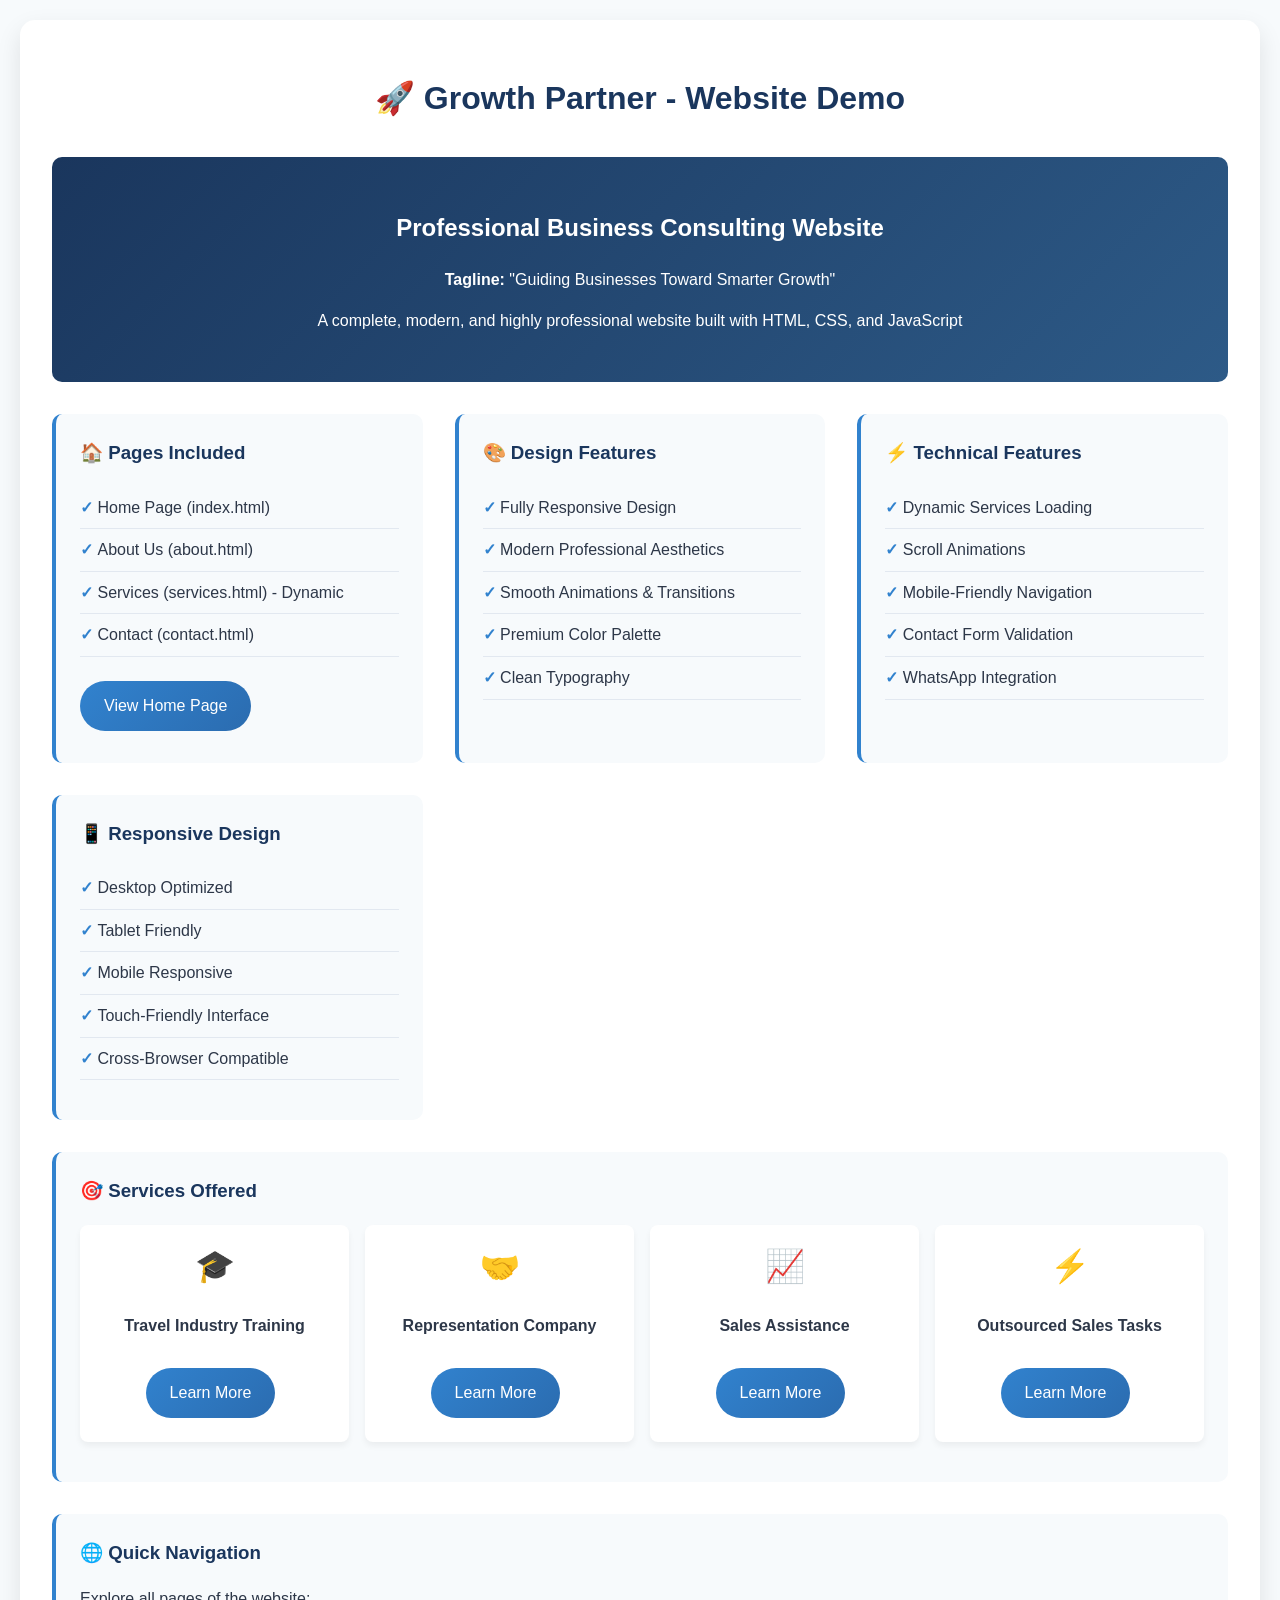
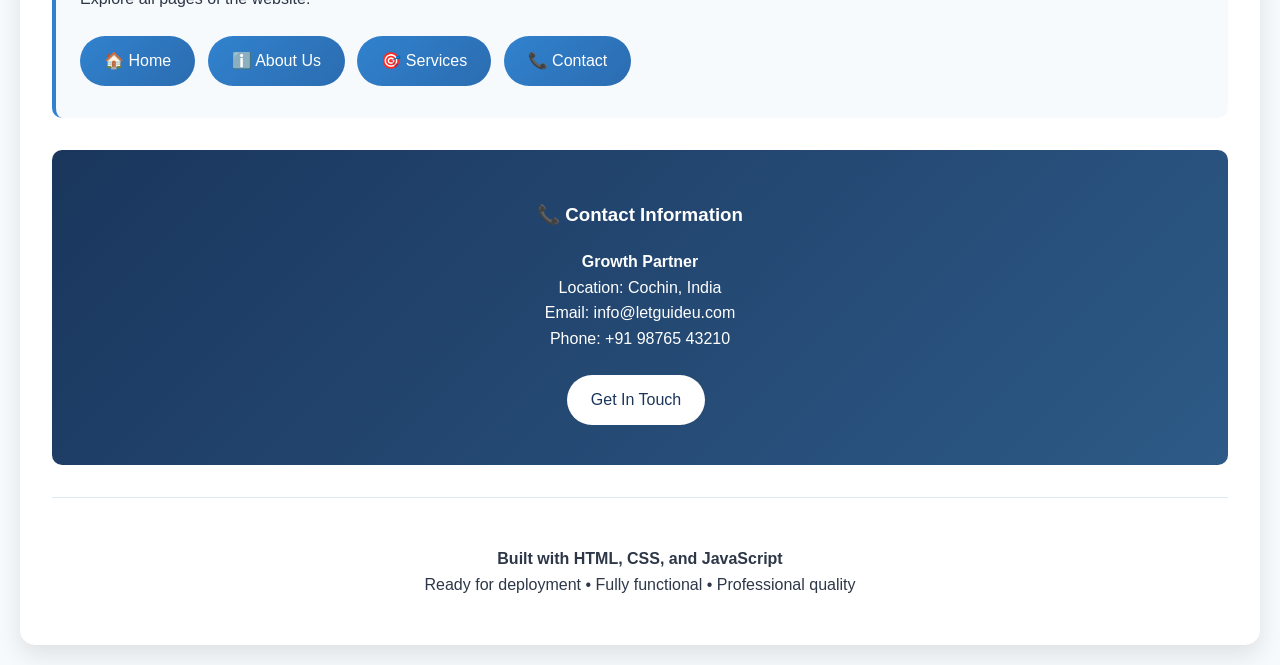
<file: demo.html>
<!DOCTYPE html>
<html lang="en">
<head>
    <meta charset="UTF-8">
    <meta name="viewport" content="width=device-width, initial-scale=1.0">
    <title>Growth Partner   - Demo</title>
    <style>
        body {
            font-family: 'Inter', sans-serif;
            line-height: 1.6;
            margin: 0;
            padding: 20px;
            background: #f7fafc;
            color: #2d3748;
        }
        .container {
            max-width: 1200px;
            margin: 0 auto;
            background: white;
            padding: 2rem;
            border-radius: 15px;
            box-shadow: 0 10px 25px rgba(0, 0, 0, 0.1);
        }
        h1 {
            color: #1a365d;
            text-align: center;
            margin-bottom: 2rem;
        }
        .demo-grid {
            display: grid;
            grid-template-columns: repeat(auto-fit, minmax(300px, 1fr));
            gap: 2rem;
            margin-top: 2rem;
        }
        .demo-card {
            background: #f7fafc;
            padding: 1.5rem;
            border-radius: 10px;
            border-left: 4px solid #3182ce;
        }
        .demo-card h3 {
            color: #1a365d;
            margin-top: 0;
        }
        .btn {
            display: inline-block;
            padding: 0.75rem 1.5rem;
            background: linear-gradient(135deg, #3182ce 0%, #2b6cb0 100%);
            color: white;
            text-decoration: none;
            border-radius: 25px;
            margin: 0.5rem 0.5rem 0.5rem 0;
            transition: transform 0.3s ease;
        }
        .btn:hover {
            transform: translateY(-2px);
        }
        .features-list {
            list-style: none;
            padding: 0;
        }
        .features-list li {
            padding: 0.5rem 0;
            border-bottom: 1px solid #e2e8f0;
        }
        .features-list li:before {
            content: "✓ ";
            color: #3182ce;
            font-weight: bold;
        }
        .highlight {
            background: linear-gradient(135deg, #1a365d 0%, #2d5a87 100%);
            color: white;
            padding: 2rem;
            border-radius: 10px;
            text-align: center;
            margin: 2rem 0;
        }
        .services-grid {
            display: grid;
            grid-template-columns: repeat(auto-fit, minmax(250px, 1fr));
            gap: 1rem;
            margin: 1rem 0;
        }
        .service-item {
            background: white;
            padding: 1rem;
            border-radius: 8px;
            box-shadow: 0 4px 6px rgba(0, 0, 0, 0.05);
            text-align: center;
        }
        .service-icon {
            font-size: 2rem;
            margin-bottom: 0.5rem;
        }
    </style>
</head>
<body>
    <div class="container">
        <h1>🚀 Growth Partner   - Website Demo</h1>
        
        <div class="highlight">
            <h2>Professional Business Consulting Website</h2>
            <p><strong>Tagline:</strong> "Guiding Businesses Toward Smarter Growth"</p>
            <p>A complete, modern, and highly professional website built with HTML, CSS, and JavaScript</p>
        </div>

        <div class="demo-grid">
            <div class="demo-card">
                <h3>🏠 Pages Included</h3>
                <ul class="features-list">
                    <li>Home Page (index.html)</li>
                    <li>About Us (about.html)</li>
                    <li>Services (services.html) - Dynamic</li>
                    <li>Contact (contact.html)</li>
                </ul>
                <a href="index.html" class="btn">View Home Page</a>
            </div>

            <div class="demo-card">
                <h3>🎨 Design Features</h3>
                <ul class="features-list">
                    <li>Fully Responsive Design</li>
                    <li>Modern Professional Aesthetics</li>
                    <li>Smooth Animations & Transitions</li>
                    <li>Premium Color Palette</li>
                    <li>Clean Typography</li>
                </ul>
            </div>

            <div class="demo-card">
                <h3>⚡ Technical Features</h3>
                <ul class="features-list">
                    <li>Dynamic Services Loading</li>
                    <li>Scroll Animations</li>
                    <li>Mobile-Friendly Navigation</li>
                    <li>Contact Form Validation</li>
                    <li>WhatsApp Integration</li>
                </ul>
            </div>

            <div class="demo-card">
                <h3>📱 Responsive Design</h3>
                <ul class="features-list">
                    <li>Desktop Optimized</li>
                    <li>Tablet Friendly</li>
                    <li>Mobile Responsive</li>
                    <li>Touch-Friendly Interface</li>
                    <li>Cross-Browser Compatible</li>
                </ul>
            </div>
        </div>

        <div class="demo-card" style="margin-top: 2rem;">
            <h3>🎯 Services Offered</h3>
            <div class="services-grid">
                <div class="service-item">
                    <div class="service-icon">🎓</div>
                    <h4>Travel Industry Training</h4>
                    <a href="services.html?service=travel-industry-training" class="btn">Learn More</a>
                </div>
                <div class="service-item">
                    <div class="service-icon">🤝</div>
                    <h4>Representation Company</h4>
                    <a href="services.html?service=representation-company" class="btn">Learn More</a>
                </div>
                <div class="service-item">
                    <div class="service-icon">📈</div>
                    <h4>Sales Assistance</h4>
                    <a href="services.html?service=sales-assistance" class="btn">Learn More</a>
                </div>
                <div class="service-item">
                    <div class="service-icon">⚡</div>
                    <h4>Outsourced Sales Tasks</h4>
                    <a href="services.html?service=outsourced-sales-tasks" class="btn">Learn More</a>
                </div>
            </div>
        </div>

        <div class="demo-card" style="margin-top: 2rem;">
            <h3>🌐 Quick Navigation</h3>
            <p>Explore all pages of the website:</p>
            <a href="index.html" class="btn">🏠 Home</a>
            <a href="about.html" class="btn">ℹ️ About Us</a>
            <a href="services.html" class="btn">🎯 Services</a>
            <a href="contact.html" class="btn">📞 Contact</a>
        </div>

        <div class="highlight" style="margin-top: 2rem;">
            <h3>📞 Contact Information</h3>
            <p><strong>Growth Partner  </strong><br>
            Location: Cochin, India<br>
            Email: info@letguideu.com<br>
            Phone: +91 98765 43210</p>
            <a href="contact.html" class="btn" style="background: white; color: #1a365d;">Get In Touch</a>
        </div>

        <div style="text-align: center; margin-top: 2rem; padding-top: 2rem; border-top: 1px solid #e2e8f0;">
            <p><strong>Built with HTML, CSS, and JavaScript</strong><br>
            Ready for deployment • Fully functional • Professional quality</p>
        </div>
    </div>
</body>
</html>
</file>
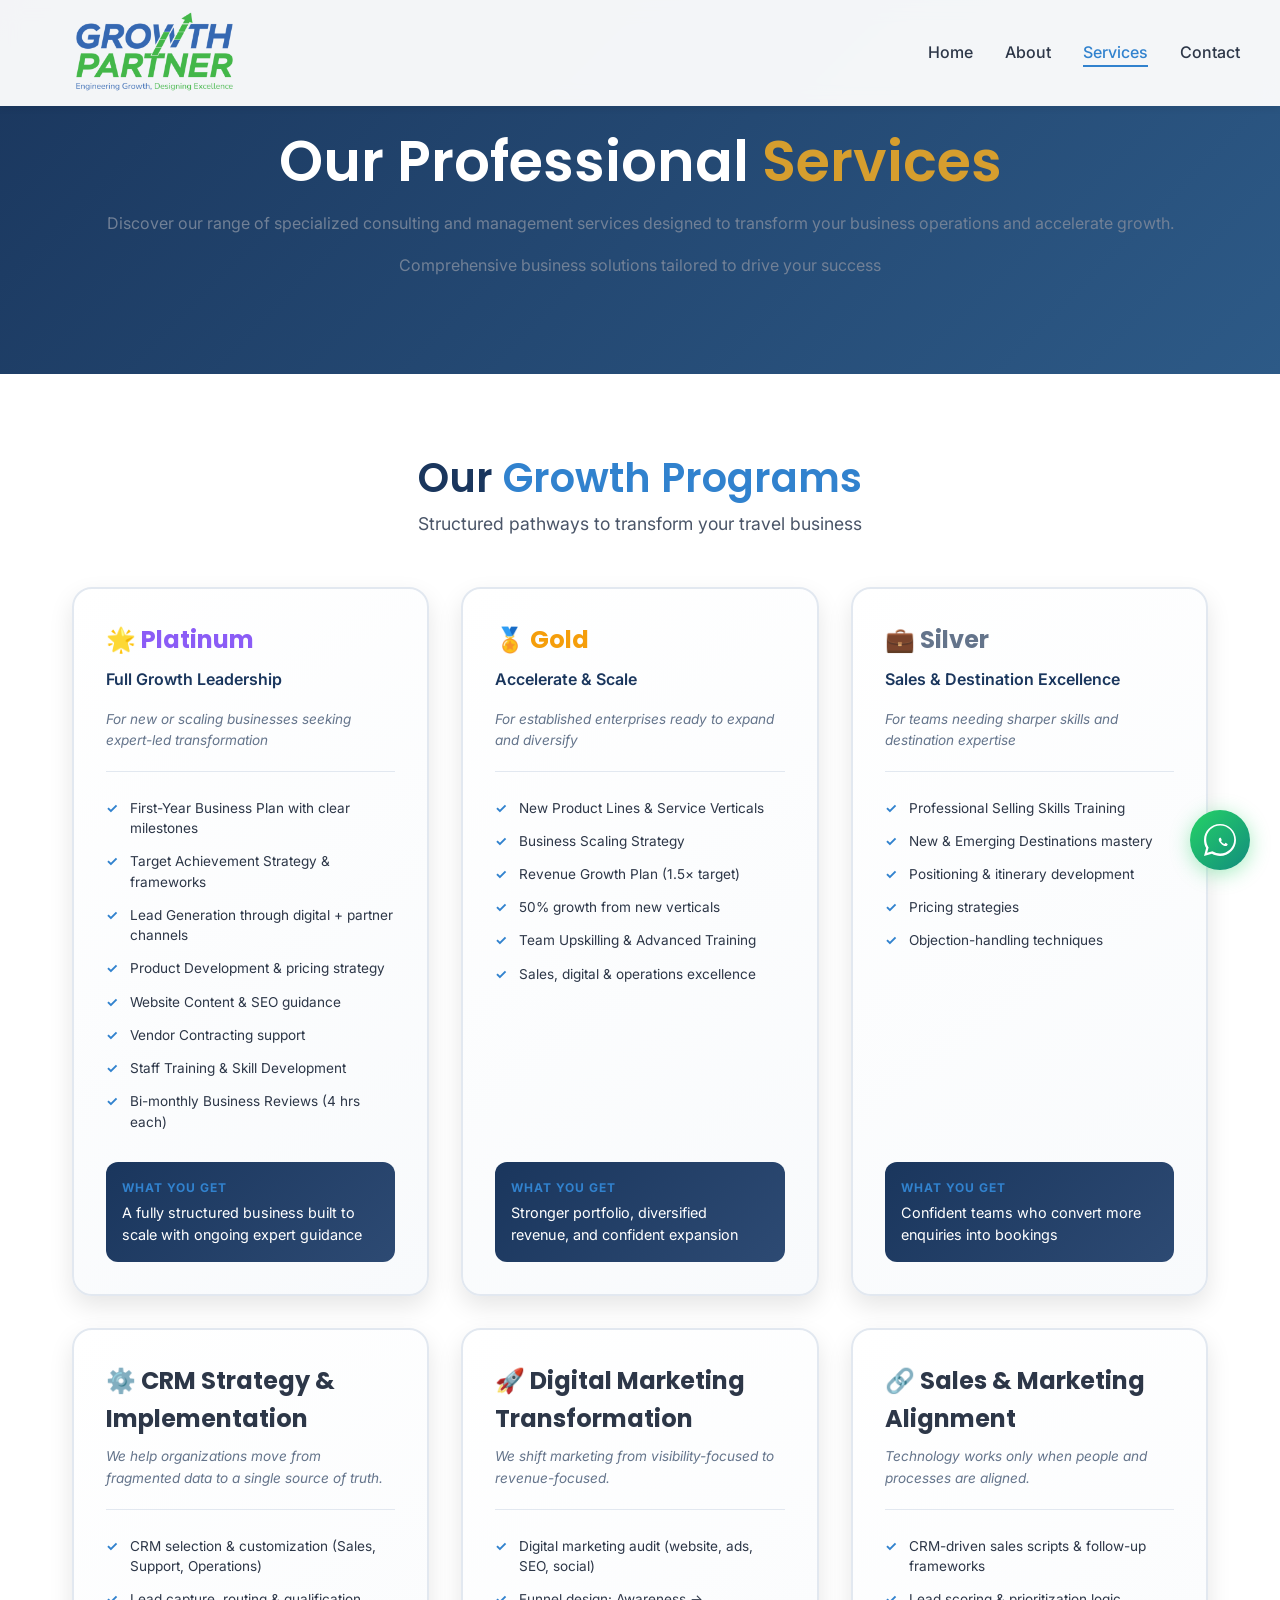
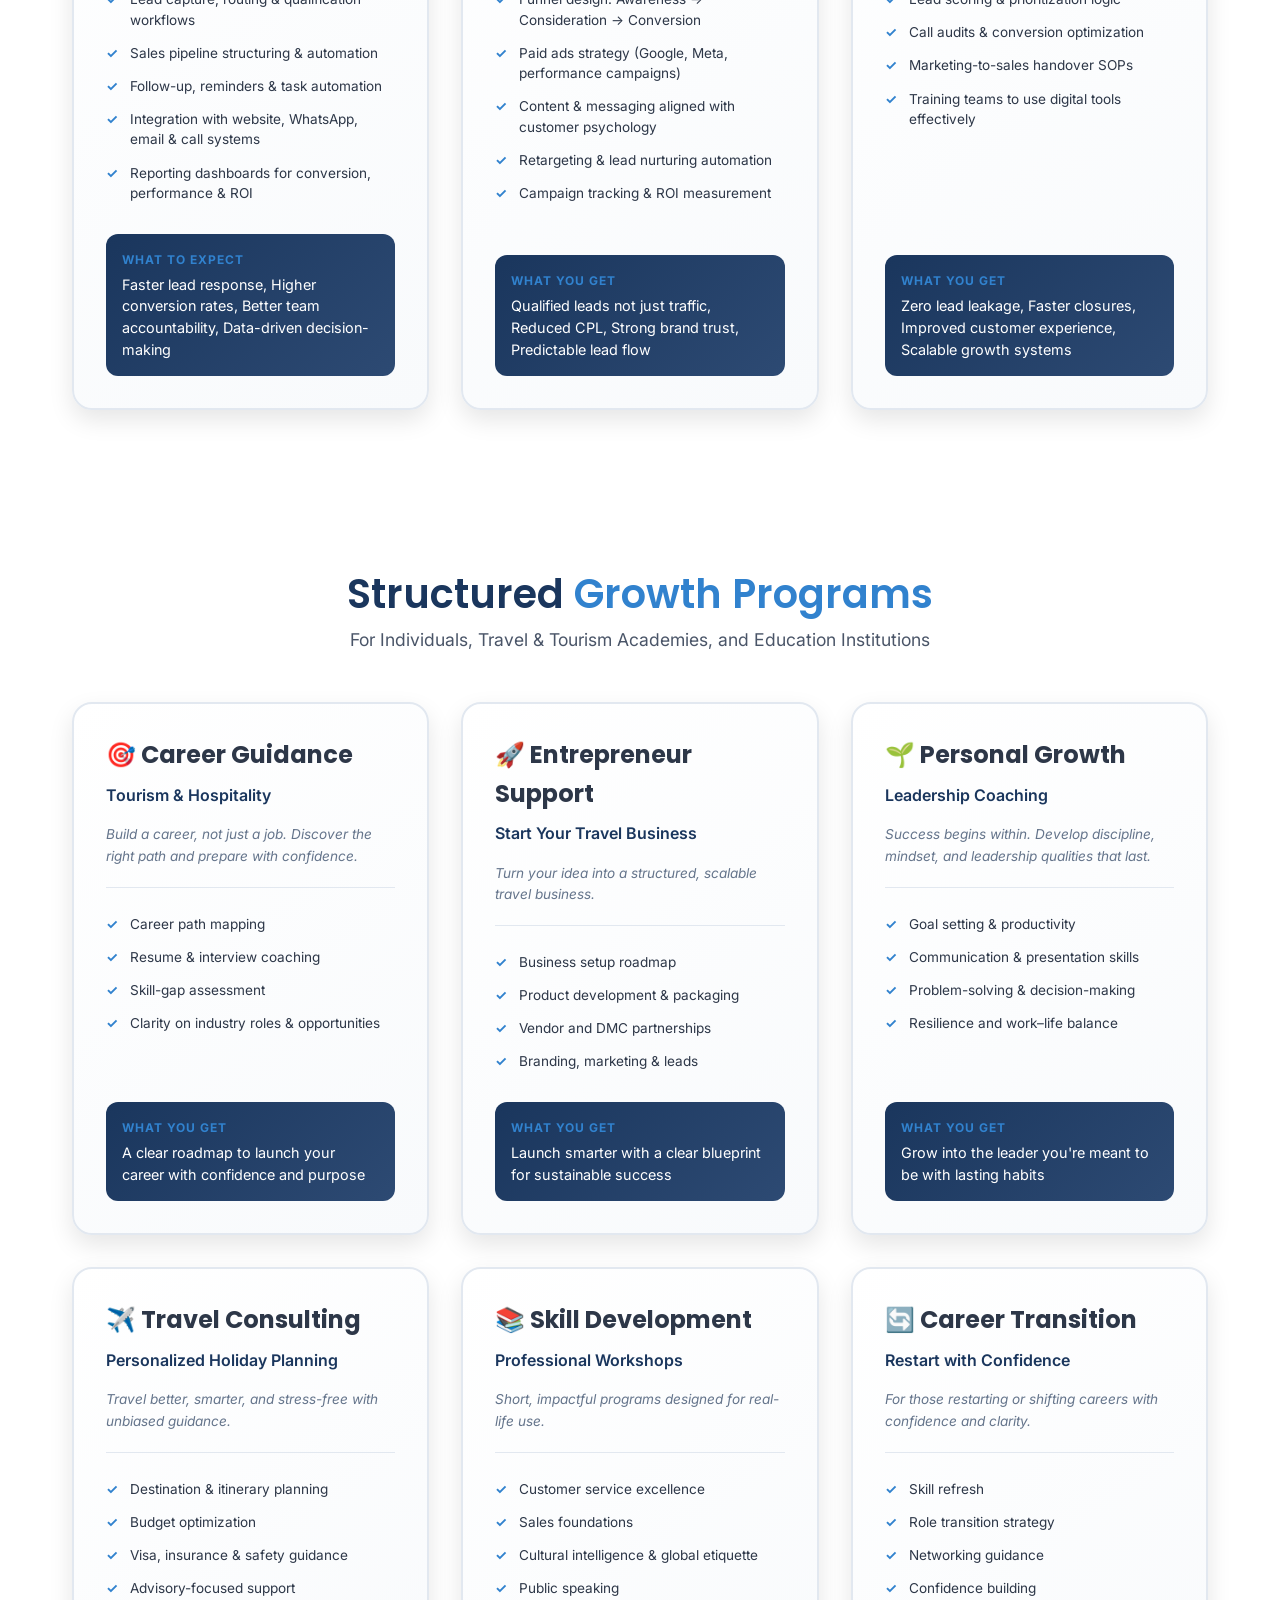
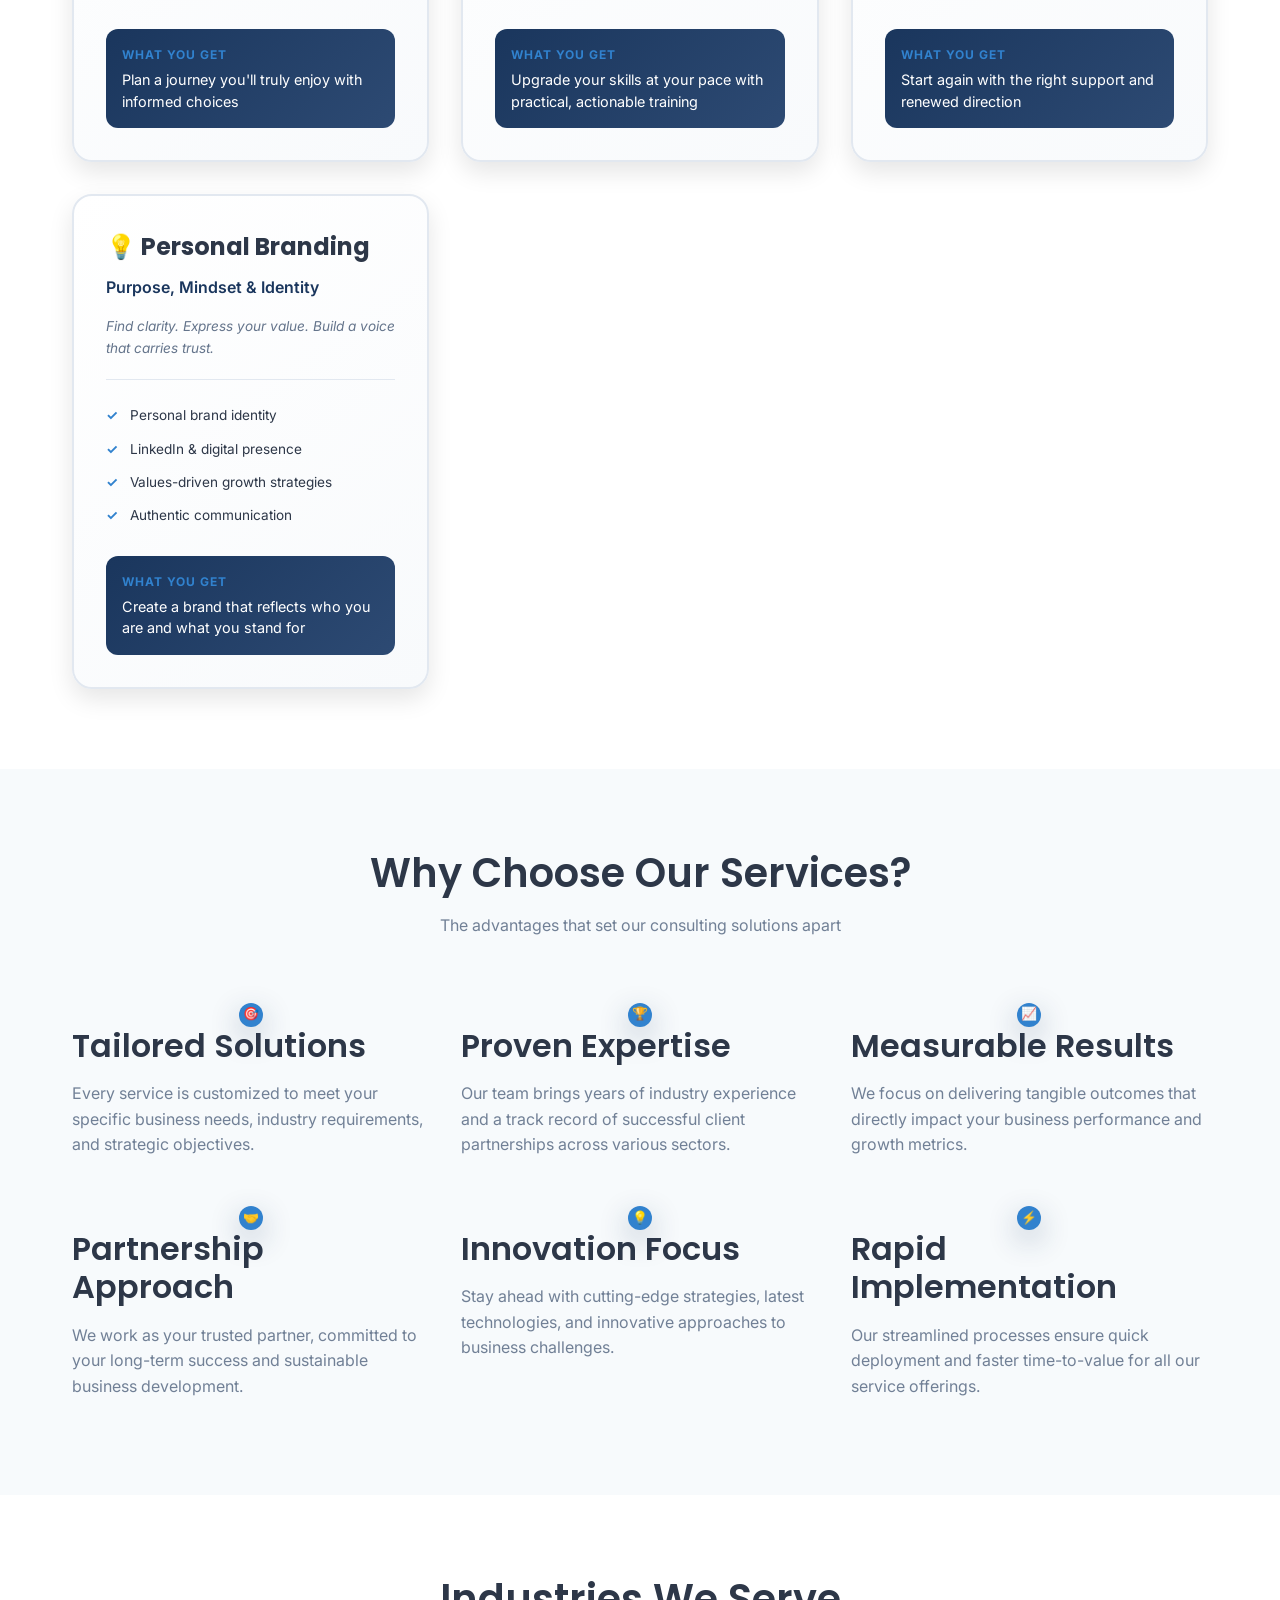
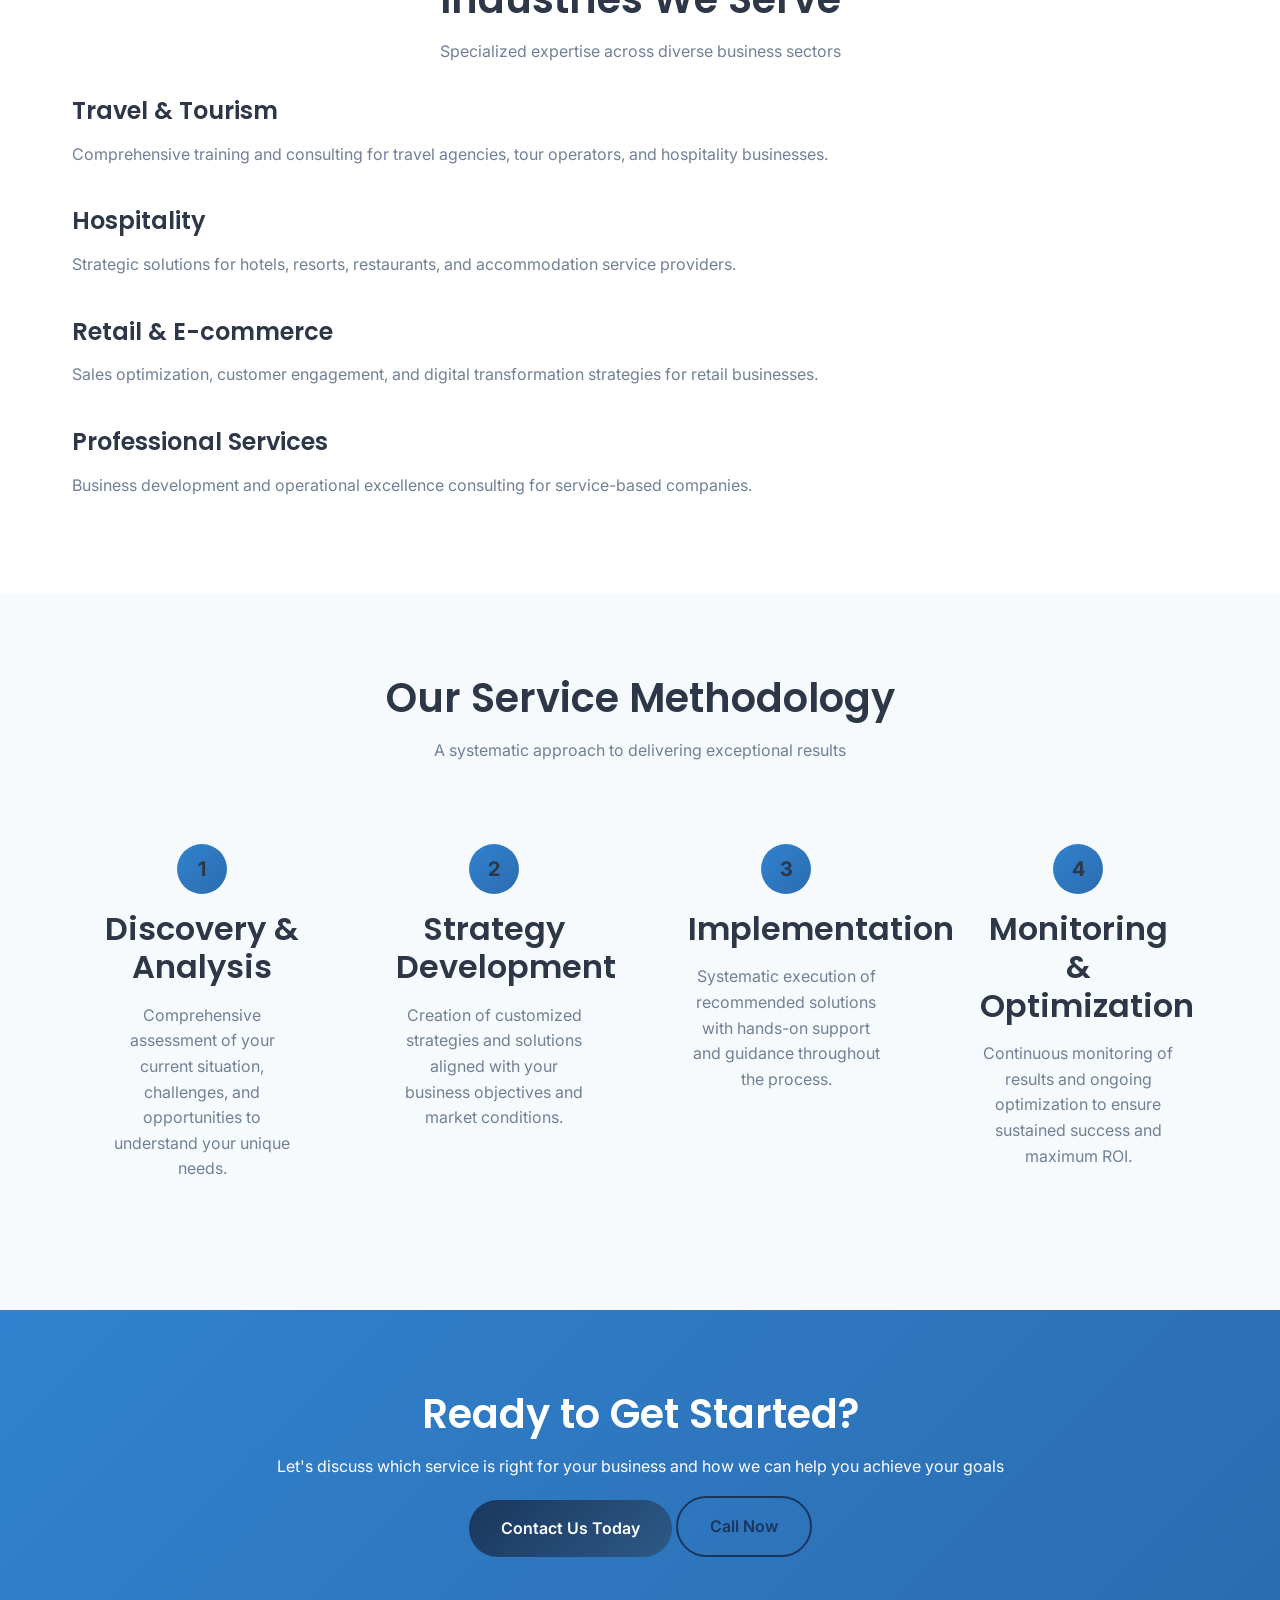
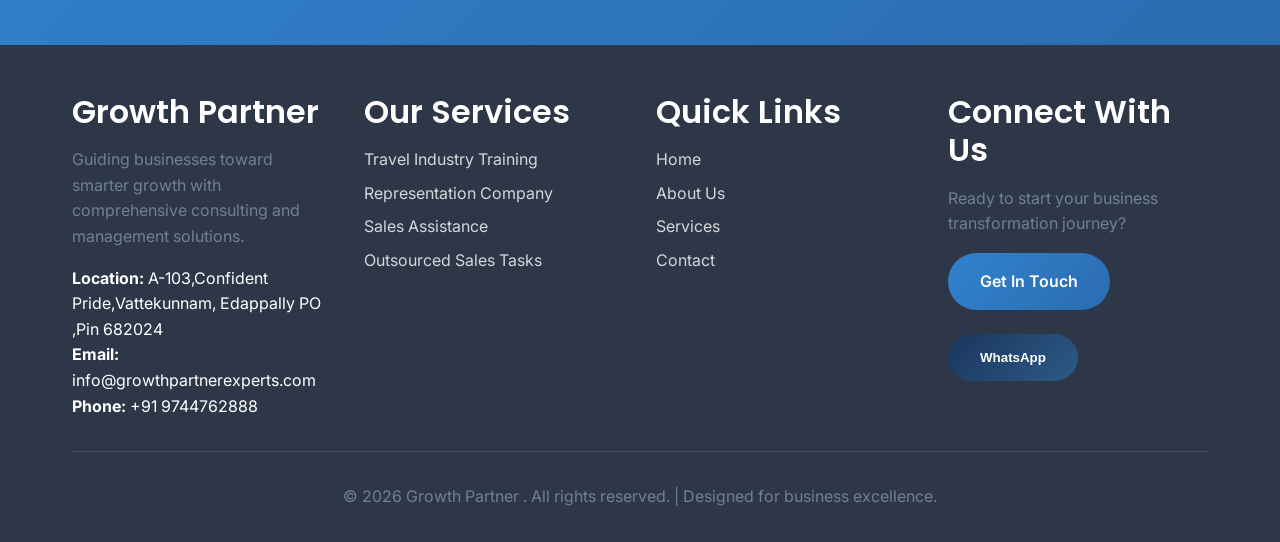
<file: services.html>
<!DOCTYPE html>
<html lang="en">

<head>
    <meta charset="UTF-8">
    <meta name="viewport" content="width=device-width, initial-scale=1.0">
    <title>Services - Growth Partner </title>
    <meta name="description"
        content="Comprehensive business consulting services including travel industry training, representation services, sales assistance, and outsourced solutions.">
    <link rel="preconnect" href="https://fonts.googleapis.com">
    <link rel="preconnect" href="https://fonts.gstatic.com" crossorigin>
    <link
        href="https://fonts.googleapis.com/css2?family=Inter:wght@300;400;500;600;700&family=Poppins:wght@400;500;600;700&display=swap"
        rel="stylesheet">
    <link rel="stylesheet" href="css/style.css">
    <link rel="icon" type="image/png" href="favicon-96x96.png" sizes="96x96" />
    <link rel="icon" type="image/svg+xml" href="favicon.svg" />
    <link rel="shortcut icon" href="favicon.ico" />
    <link rel="apple-touch-icon" sizes="180x180" href="apple-touch-icon.png" />
    <link rel="manifest" href="site.webmanifest" />
    <style>
        /* Additional styles for services page */
        .services-overview-grid {
            display: grid;
            grid-template-columns: repeat(auto-fit, minmax(300px, 1fr));
            gap: 2rem;
            margin-top: 3rem;
        }

        .service-benefits {
            background: var(--light-bg);
            padding: 5rem 0;
        }

        .service-faqs {
            background: var(--white);
            padding: 5rem 0;
        }

        .faqs-list {
            max-width: 800px;
            margin: 3rem auto 0;
        }

        .faq-item {
            background: var(--white);
            border: 1px solid #e2e8f0;
            border-radius: 10px;
            margin-bottom: 1rem;
            overflow: hidden;
            box-shadow: var(--shadow-light);
        }

        .faq-question {
            padding: 1.5rem;
            cursor: pointer;
            display: flex;
            justify-content: space-between;
            align-items: center;
            background: var(--light-bg);
            transition: background 0.3s ease;
        }

        .faq-question:hover {
            background: #f1f5f9;
        }

        .faq-question h4 {
            margin: 0;
            color: var(--primary-color);
        }

        .faq-toggle {
            font-size: 1.5rem;
            font-weight: bold;
            color: var(--accent-color);
            transition: transform 0.3s ease;
        }

        .faq-answer {
            padding: 0 1.5rem;
            display: none;
            background: var(--white);
        }

        .faq-answer p {
            padding: 1.5rem 0;
            margin: 0;
            border-top: 1px solid #e2e8f0;
        }

        .overview-highlights ul {
            display: grid;
            grid-template-columns: repeat(auto-fit, minmax(250px, 1fr));
            gap: 1rem;
            margin-top: 2rem;
            padding: 0;
            list-style: none;
        }

        .overview-highlights li {
            background: var(--white);
            padding: 1rem;
            border-radius: 8px;
            box-shadow: var(--shadow-light);
            color: var(--primary-color);
            font-weight: 500;
        }

        .service-tiers-section {
            padding: 5rem 0;
            background: var(--white);
        }

        .section-header {
            text-align: center;
            margin-bottom: 3rem;
        }

        .section-header h2 {
            font-family: 'Poppins', sans-serif;
            font-size: 2.5rem;
            color: var(--primary-color);
            margin-bottom: 0.5rem;
        }

        .section-header .text-gold {
            color: var(--accent-color);
        }

        .section-header p {
            font-size: 1.1rem;
            color: #4a5568;
        }

        .tiers-grid {
            display: grid;
            grid-template-columns: repeat(3, 1fr);
            gap: 2rem;
        }

        .tier-card {
            background: linear-gradient(145deg, #ffffff 0%, #f8fafc 100%);
            border-radius: 20px;
            padding: 2rem;
            box-shadow: var(--shadow-medium);
            transition: all 0.3s ease;
            border: 2px solid #e2e8f0;
            display: flex;
            flex-direction: column;
        }

        .tier-card:hover {
            transform: translateY(-5px);
            box-shadow: 0 15px 35px rgba(0, 0, 0, 0.15);
            border-color: var(--accent-color);
        }

        .tier-badge {
            display: inline-flex;
            align-items: center;
            gap: 0.5rem;
            font-size: 1.5rem;
            font-weight: 700;
            font-family: 'Poppins', sans-serif;
            margin-bottom: 0.5rem;
        }

        .tier-card.platinum .tier-badge {
            color: #8b5cf6;
        }

        .tier-card.gold .tier-badge {
            color: #f59e0b;
        }

        .tier-card.silver .tier-badge {
            color: #64748b;
        }

        .tier-subtitle {
            font-size: 1rem;
            font-weight: 600;
            color: var(--primary-color);
            margin-bottom: 1rem;
        }

        .tier-ideal {
            font-size: 0.85rem;
            color: #64748b;
            font-style: italic;
            margin-bottom: 1.2rem;
            padding-bottom: 1.2rem;
            border-bottom: 1px solid #e2e8f0;
        }

        .tier-features {
            list-style: none;
            margin-bottom: 1.5rem;
            flex-grow: 1;
        }

        .tier-features li {
            padding: 0.4rem 0;
            padding-left: 1.5rem;
            position: relative;
            font-size: 0.85rem;
            color: var(--text-color);
            line-height: 1.5;
        }

        .tier-features li::before {
            content: '✓';
            position: absolute;
            left: 0;
            color: var(--accent-color);
            font-weight: bold;
        }

        .tier-outcome {
            background: linear-gradient(135deg, var(--primary-color) 0%, #2d4a73 100%);
            padding: 1rem;
            border-radius: 12px;
            margin-top: auto;
        }

        .tier-outcome-label {
            color: var(--accent-color);
            font-size: 0.75rem;
            font-weight: 700;
            text-transform: uppercase;
            letter-spacing: 1px;
            margin-bottom: 0.3rem;
        }

        .tier-outcome-text {
            color: #ffffff;
            font-size: 0.9rem;
            line-height: 1.5;
            margin: 0;
        }

        @media (max-width: 968px) {
            .tiers-grid {
                grid-template-columns: 1fr;
                gap: 1.5rem;
            }

            .section-header h2 {
                font-size: 2rem;
            }
        }

        @keyframes slideUp {
            from {
                opacity: 0;
                transform: translateY(20px);
            }

            to {
                opacity: 1;
                transform: translateY(0);
            }
        }

        .tier-card {
            animation: slideUp 0.5s ease forwards;
            opacity: 0;
        }

        .tier-card:nth-child(1) {
            animation-delay: 0.1s;
        }

        .tier-card:nth-child(2) {
            animation-delay: 0.2s;
        }

        .tier-card:nth-child(3) {
            animation-delay: 0.3s;
        }

        /* .hero-description {
            margin-top: 2rem;
        }
        
        .hero-description p {
            font-size: 1.1rem;
            color: rgba(255, 255, 255, 0.9);
        } */
    </style>
</head>

<body>
    <!-- Page Loader -->
    <div class="page-loader">
        <div class="loader"></div>
    </div>

    <!-- Header -->
    <header class="header">
        <nav class="nav container">
            <a href="index.html" class="logo">
                <img src="images/logo_180 x60.png" alt="Growth Partner" class="logo-img">
                <!-- <span class="logo-text">Growth Partner</span> -->
            </a>
            <ul class="nav-menu">
                <li><a href="index.html" class="nav-link">Home</a></li>
                <li><a href="about.html" class="nav-link">About</a></li>
                <li><a href="services.html" class="nav-link active">Services</a></li>
                <li><a href="contact.html" class="nav-link">Contact</a></li>
            </ul>
            <div class="mobile-menu-toggle">
                <span></span>
                <span></span>
                <span></span>
            </div>
        </nav>
    </header>

    <!-- Service Hero Section (Dynamic) -->
    <section class="service-hero">
        <div class="container">
            <h1 class="fade-in">Our Professional <span class="text-gold">Services</span></h1>
            <p class="fade-in">Discover our range of specialized consulting and management services designed to
                transform your business operations and accelerate growth.</p>
            <div class="hero-description fade-in">
                <p>Comprehensive business solutions tailored to drive your success</p>
            </div>
        </div>
    </section>

    <!-- Services Overview (Default) -->
    <section class="service-tiers-section">
        <div class="container">
            <div class="section-header">
                <h2>Our <span class="text-gold">Growth Programs</span></h2>
                <p>Structured pathways to transform your travel business</p>
            </div>

            <div class="tiers-grid">
                <!-- Platinum -->
                <div class="tier-card platinum">
                    <div class="tier-badge">🌟 Platinum</div>
                    <div class="tier-subtitle">Full Growth Leadership</div>
                    <div class="tier-ideal">For new or scaling businesses seeking expert-led transformation</div>

                    <ul class="tier-features">
                        <li>First-Year Business Plan with clear milestones</li>
                        <li>Target Achievement Strategy & frameworks</li>
                        <li>Lead Generation through digital + partner channels</li>
                        <li>Product Development & pricing strategy</li>
                        <li>Website Content & SEO guidance</li>
                        <li>Vendor Contracting support</li>
                        <li>Staff Training & Skill Development</li>
                        <li>Bi-monthly Business Reviews (4 hrs each)</li>
                    </ul>

                    <div class="tier-outcome">
                        <div class="tier-outcome-label">What You Get</div>
                        <p class="tier-outcome-text">A fully structured business built to scale with ongoing expert
                            guidance</p>
                    </div>
                </div>

                <!-- Gold -->
                <div class="tier-card gold">
                    <div class="tier-badge">🏅 Gold</div>
                    <div class="tier-subtitle">Accelerate & Scale</div>
                    <div class="tier-ideal">For established enterprises ready to expand and diversify</div>

                    <ul class="tier-features">
                        <li>New Product Lines & Service Verticals</li>
                        <li>Business Scaling Strategy</li>
                        <li>Revenue Growth Plan (1.5× target)</li>
                        <li>50% growth from new verticals</li>
                        <li>Team Upskilling & Advanced Training</li>
                        <li>Sales, digital & operations excellence</li>
                    </ul>

                    <div class="tier-outcome">
                        <div class="tier-outcome-label">What You Get</div>
                        <p class="tier-outcome-text">Stronger portfolio, diversified revenue, and confident expansion
                        </p>
                    </div>
                </div>

                <!-- Silver -->
                <div class="tier-card silver">
                    <div class="tier-badge">💼 Silver</div>
                    <div class="tier-subtitle">Sales & Destination Excellence</div>
                    <div class="tier-ideal">For teams needing sharper skills and destination expertise</div>

                    <ul class="tier-features">
                        <li>Professional Selling Skills Training</li>
                        <li>New & Emerging Destinations mastery</li>
                        <li>Positioning & itinerary development</li>
                        <li>Pricing strategies</li>
                        <li>Objection-handling techniques</li>
                    </ul>

                    <div class="tier-outcome">
                        <div class="tier-outcome-label">What You Get</div>
                        <p class="tier-outcome-text">Confident teams who convert more enquiries into bookings</p>
                    </div>
                </div>

                <!-- CRM Strategy -->
                <div class="tier-card">
                    <div class="tier-badge">⚙️ CRM Strategy & Implementation</div>
                    <div class="tier-ideal">We help organizations move from fragmented data to a single source of truth.
                    </div>

                    <ul class="tier-features">
                        <li>CRM selection & customization (Sales, Support, Operations)</li>
                        <li>Lead capture, routing & qualification workflows</li>
                        <li>Sales pipeline structuring & automation</li>
                        <li>Follow-up, reminders & task automation</li>
                        <li>Integration with website, WhatsApp, email & call systems</li>
                        <li>Reporting dashboards for conversion, performance & ROI</li>
                    </ul>

                    <div class="tier-outcome">
                        <div class="tier-outcome-label">What to Expect</div>
                        <p class="tier-outcome-text">Faster lead response, Higher conversion rates, Better team
                            accountability, Data-driven decision-making</p>
                    </div>
                </div>

                <!-- Digital Marketing -->
                <div class="tier-card">
                    <div class="tier-badge">🚀 Digital Marketing Transformation</div>
                    <div class="tier-ideal">We shift marketing from visibility-focused to revenue-focused.</div>

                    <ul class="tier-features">
                        <li>Digital marketing audit (website, ads, SEO, social)</li>
                        <li>Funnel design: Awareness → Consideration → Conversion</li>
                        <li>Paid ads strategy (Google, Meta, performance campaigns)</li>
                        <li>Content & messaging aligned with customer psychology</li>
                        <li>Retargeting & lead nurturing automation</li>
                        <li>Campaign tracking & ROI measurement</li>
                    </ul>

                    <div class="tier-outcome">
                        <div class="tier-outcome-label">What You Get</div>
                        <p class="tier-outcome-text">Qualified leads not just traffic, Reduced CPL, Strong brand trust,
                            Predictable lead flow</p>
                    </div>
                </div>

                <!-- Alignment -->
                <div class="tier-card">
                    <div class="tier-badge">🔗 Sales & Marketing Alignment</div>
                    <div class="tier-ideal">Technology works only when people and processes are aligned.</div>

                    <ul class="tier-features">
                        <li>CRM-driven sales scripts & follow-up frameworks</li>
                        <li>Lead scoring & prioritization logic</li>
                        <li>Call audits & conversion optimization</li>
                        <li>Marketing-to-sales handover SOPs</li>
                        <li>Training teams to use digital tools effectively</li>
                    </ul>

                    <div class="tier-outcome">
                        <div class="tier-outcome-label">What You Get</div>
                        <p class="tier-outcome-text">Zero lead leakage, Faster closures, Improved customer experience,
                            Scalable growth systems</p>
                    </div>
                </div>
            </div>
        </div>
    </section>

    <!-- Growth Programs Section -->
    <section class="service-tiers-section">
        <div class="container">
            <div class="section-header">
                <h2>Structured <span class="text-gold">Growth Programs</span></h2>
                <p>For Individuals, Travel & Tourism Academies, and Education Institutions</p>
            </div>

            <div class="tiers-grid">
                <!-- Career Guidance -->
                <div class="tier-card">
                    <div class="tier-badge">🎯 Career Guidance</div>
                    <div class="tier-subtitle">Tourism & Hospitality</div>
                    <div class="tier-ideal">Build a career, not just a job. Discover the right path and prepare with
                        confidence.</div>

                    <ul class="tier-features">
                        <li>Career path mapping</li>
                        <li>Resume & interview coaching</li>
                        <li>Skill-gap assessment</li>
                        <li>Clarity on industry roles & opportunities</li>
                    </ul>

                    <div class="tier-outcome">
                        <div class="tier-outcome-label">What You Get</div>
                        <p class="tier-outcome-text">A clear roadmap to launch your career with confidence and purpose
                        </p>
                    </div>
                </div>

                <!-- Entrepreneur Support -->
                <div class="tier-card">
                    <div class="tier-badge">🚀 Entrepreneur Support</div>
                    <div class="tier-subtitle">Start Your Travel Business</div>
                    <div class="tier-ideal">Turn your idea into a structured, scalable travel business.</div>

                    <ul class="tier-features">
                        <li>Business setup roadmap</li>
                        <li>Product development & packaging</li>
                        <li>Vendor and DMC partnerships</li>
                        <li>Branding, marketing & leads</li>
                    </ul>

                    <div class="tier-outcome">
                        <div class="tier-outcome-label">What You Get</div>
                        <p class="tier-outcome-text">Launch smarter with a clear blueprint for sustainable success</p>
                    </div>
                </div>

                <!-- Leadership Coaching -->
                <div class="tier-card">
                    <div class="tier-badge">🌱 Personal Growth</div>
                    <div class="tier-subtitle">Leadership Coaching</div>
                    <div class="tier-ideal">Success begins within. Develop discipline, mindset, and leadership qualities
                        that last.</div>

                    <ul class="tier-features">
                        <li>Goal setting & productivity</li>
                        <li>Communication & presentation skills</li>
                        <li>Problem-solving & decision-making</li>
                        <li>Resilience and work–life balance</li>
                    </ul>

                    <div class="tier-outcome">
                        <div class="tier-outcome-label">What You Get</div>
                        <p class="tier-outcome-text">Grow into the leader you're meant to be with lasting habits</p>
                    </div>
                </div>

                <!-- Travel Consulting -->
                <div class="tier-card">
                    <div class="tier-badge">✈️ Travel Consulting</div>
                    <div class="tier-subtitle">Personalized Holiday Planning</div>
                    <div class="tier-ideal">Travel better, smarter, and stress-free with unbiased guidance.</div>

                    <ul class="tier-features">
                        <li>Destination & itinerary planning</li>
                        <li>Budget optimization</li>
                        <li>Visa, insurance & safety guidance</li>
                        <li>Advisory-focused support</li>
                    </ul>

                    <div class="tier-outcome">
                        <div class="tier-outcome-label">What You Get</div>
                        <p class="tier-outcome-text">Plan a journey you'll truly enjoy with informed choices</p>
                    </div>
                </div>

                <!-- Skill Development -->
                <div class="tier-card">
                    <div class="tier-badge">📚 Skill Development</div>
                    <div class="tier-subtitle">Professional Workshops</div>
                    <div class="tier-ideal">Short, impactful programs designed for real-life use.</div>

                    <ul class="tier-features">
                        <li>Customer service excellence</li>
                        <li>Sales foundations</li>
                        <li>Cultural intelligence & global etiquette</li>
                        <li>Public speaking</li>
                    </ul>

                    <div class="tier-outcome">
                        <div class="tier-outcome-label">What You Get</div>
                        <p class="tier-outcome-text">Upgrade your skills at your pace with practical, actionable
                            training</p>
                    </div>
                </div>

                <!-- Career Changers -->
                <div class="tier-card">
                    <div class="tier-badge">🔄 Career Transition</div>
                    <div class="tier-subtitle">Restart with Confidence</div>
                    <div class="tier-ideal">For those restarting or shifting careers with confidence and clarity.</div>

                    <ul class="tier-features">
                        <li>Skill refresh</li>
                        <li>Role transition strategy</li>
                        <li>Networking guidance</li>
                        <li>Confidence building</li>
                    </ul>

                    <div class="tier-outcome">
                        <div class="tier-outcome-label">What You Get</div>
                        <p class="tier-outcome-text">Start again with the right support and renewed direction</p>
                    </div>
                </div>

                <!-- Personal Branding -->
                <div class="tier-card">
                    <div class="tier-badge">💡 Personal Branding</div>
                    <div class="tier-subtitle">Purpose, Mindset & Identity</div>
                    <div class="tier-ideal">Find clarity. Express your value. Build a voice that carries trust.</div>

                    <ul class="tier-features">
                        <li>Personal brand identity</li>
                        <li>LinkedIn & digital presence</li>
                        <li>Values-driven growth strategies</li>
                        <li>Authentic communication</li>
                    </ul>

                    <div class="tier-outcome">
                        <div class="tier-outcome-label">What You Get</div>
                        <p class="tier-outcome-text">Create a brand that reflects who you are and what you stand for</p>
                    </div>
                </div>
            </div>
        </div>
    </section>


    <!-- All Services Overview (When no specific service is selected) -->
    <section class="all-services-overview section" style="background: var(--light-bg);">
        <div class="container">
            <div class="text-center">
                <h2 class="fade-in">Why Choose Our Services?</h2>
                <p class="fade-in">The advantages that set our consulting solutions apart</p>
            </div>
            <div class="features-grid">
                <div class="feature-item slide-in-left">
                    <div class="feature-icon">🎯</div>
                    <h3>Tailored Solutions</h3>
                    <p>Every service is customized to meet your specific business needs, industry requirements, and
                        strategic objectives.</p>
                </div>
                <div class="feature-item fade-in">
                    <div class="feature-icon">🏆</div>
                    <h3>Proven Expertise</h3>
                    <p>Our team brings years of industry experience and a track record of successful client partnerships
                        across various sectors.</p>
                </div>
                <div class="feature-item slide-in-right">
                    <div class="feature-icon">📈</div>
                    <h3>Measurable Results</h3>
                    <p>We focus on delivering tangible outcomes that directly impact your business performance and
                        growth metrics.</p>
                </div>
                <div class="feature-item slide-in-left">
                    <div class="feature-icon">🤝</div>
                    <h3>Partnership Approach</h3>
                    <p>We work as your trusted partner, committed to your long-term success and sustainable business
                        development.</p>
                </div>
                <div class="feature-item fade-in">
                    <div class="feature-icon">💡</div>
                    <h3>Innovation Focus</h3>
                    <p>Stay ahead with cutting-edge strategies, latest technologies, and innovative approaches to
                        business challenges.</p>
                </div>
                <div class="feature-item slide-in-right">
                    <div class="feature-icon">⚡</div>
                    <h3>Rapid Implementation</h3>
                    <p>Our streamlined processes ensure quick deployment and faster time-to-value for all our service
                        offerings.</p>
                </div>
            </div>
        </div>
    </section>

    <!-- Industries We Serve -->
    <section class="industries-served section">
        <div class="container">
            <div class="text-center">
                <h2 class="fade-in">Industries We Serve</h2>
                <p class="fade-in">Specialized expertise across diverse business sectors</p>
            </div>
            <div class="industries-grid">
                <div class="industry-item scale-in">
                    <h4>Travel & Tourism</h4>
                    <p>Comprehensive training and consulting for travel agencies, tour operators, and hospitality
                        businesses.</p>
                </div>
                <div class="industry-item scale-in">
                    <h4>Hospitality</h4>
                    <p>Strategic solutions for hotels, resorts, restaurants, and accommodation service providers.</p>
                </div>
                <div class="industry-item scale-in">
                    <h4>Retail & E-commerce</h4>
                    <p>Sales optimization, customer engagement, and digital transformation strategies for retail
                        businesses.</p>
                </div>
                <div class="industry-item scale-in">
                    <h4>Professional Services</h4>
                    <p>Business development and operational excellence consulting for service-based companies.</p>
                </div>
                <!-- <div class="industry-item scale-in">
                    <h4>Technology</h4>
                    <p>Growth strategies, market expansion, and sales acceleration support for tech companies and startups.</p>
                </div> -->
                <!-- <div class="industry-item scale-in">
                    <h4>Healthcare</h4>
                    <p>Specialized consulting for healthcare providers, medical practices, and health service organizations.</p>
                </div> -->
                <!-- <div class="industry-item scale-in">
                    <h4>Financial Services</h4>
                    <p>Compliance, process optimization, and customer experience enhancement for financial institutions.</p>
                </div>
                <div class="industry-item scale-in">
                    <h4>Manufacturing</h4>
                    <p>Operational efficiency, supply chain optimization, and market expansion strategies for manufacturers.</p>
                </div> -->
            </div>
        </div>
    </section>

    <!-- Service Methodology -->
    <section class="service-methodology section" style="background: var(--light-bg);">
        <div class="container">
            <div class="text-center">
                <h2 class="fade-in">Our Service Methodology</h2>
                <p class="fade-in">A systematic approach to delivering exceptional results</p>
            </div>
            <div class="steps-grid">
                <div class="step-item fade-in">
                    <div class="step-number">1</div>
                    <h3>Discovery & Analysis</h3>
                    <p>Comprehensive assessment of your current situation, challenges, and opportunities to understand
                        your unique needs.</p>
                </div>
                <div class="step-item fade-in">
                    <div class="step-number">2</div>
                    <h3>Strategy Development</h3>
                    <p>Creation of customized strategies and solutions aligned with your business objectives and market
                        conditions.</p>
                </div>
                <div class="step-item fade-in">
                    <div class="step-number">3</div>
                    <h3>Implementation</h3>
                    <p>Systematic execution of recommended solutions with hands-on support and guidance throughout the
                        process.</p>
                </div>
                <div class="step-item fade-in">
                    <div class="step-number">4</div>
                    <h3>Monitoring & Optimization</h3>
                    <p>Continuous monitoring of results and ongoing optimization to ensure sustained success and maximum
                        ROI.</p>
                </div>
            </div>
        </div>
    </section>

    <!-- Contact CTA -->
    <section class="contact-cta section">
        <div class="container text-center">
            <h2 class="fade-in">Ready to Get Started?</h2>
            <p class="fade-in" style="color: white;">Let's discuss which service is right for your business and how we
                can help you achieve your goals</p>
            <div class="fade-in">
                <a href="contact.html" class="btn btn-primary">Contact Us Today</a>
                <a href="tel:+919744762888" class="btn btn-outline">Call Now</a>
            </div>
        </div>
    </section>

    <!-- Footer -->
    <footer class="footer">
        <div class="container">
            <div class="footer-content">
                <div class="footer-section">
                    <h3>Growth Partner </h3>
                    <p>Guiding businesses toward smarter growth with comprehensive consulting and management solutions.
                    </p>
                    <div style="margin-top: 1rem;">
                        <strong>Location:</strong> A-103,Confident Pride,Vattekunnam, Edappally PO ,Pin 682024<br>
                        <strong>Email:</strong> info@growthpartnerexperts.com<br>
                        <strong>Phone:</strong> +91 9744762888
                    </div>
                </div>
                <div class="footer-section">
                    <h3>Our Services</h3>
                    <ul class="footer-links">
                        <li><a href="services.html?service=travel-industry-training">Travel Industry Training</a></li>
                        <li><a href="services.html?service=representation-company">Representation Company</a></li>
                        <li><a href="services.html?service=sales-assistance">Sales Assistance</a></li>
                        <li><a href="services.html?service=outsourced-sales-tasks">Outsourced Sales Tasks</a></li>
                    </ul>
                </div>
                <div class="footer-section">
                    <h3>Quick Links</h3>
                    <ul class="footer-links">
                        <li><a href="index.html">Home</a></li>
                        <li><a href="about.html">About Us</a></li>
                        <li><a href="services.html">Services</a></li>
                        <li><a href="contact.html">Contact</a></li>
                    </ul>
                </div>
                <div class="footer-section">
                    <h3>Connect With Us</h3>
                    <p>Ready to start your business transformation journey?</p>
                    <div style="margin-top: 1rem;">
                        <a href="contact.html" class="btn btn-accent">Get In Touch</a>
                    </div>
                    <div style="margin-top: 1rem;">
                        <button onclick="openWhatsApp()" class="btn btn-primary">WhatsApp</button>
                    </div>
                </div>
            </div>
            <div class="footer-bottom">
                <p>© 2026 Growth Partner . All rights reserved. | Designed for business excellence.</p>
            </div>
        </div>
    </footer>

    <!-- Floating WhatsApp Button -->
    <a href="https://wa.me/919744762888" class="whatsapp-float" target="_blank" rel="noopener noreferrer"
        aria-label="Contact us on WhatsApp">
        <svg viewBox="0 0 32 32" class="whatsapp-icon">
            <path fill="currentColor"
                d="M16 0c-8.837 0-16 7.163-16 16 0 2.825 0.737 5.607 2.137 8.048l-2.137 7.952 7.933-2.127c2.42 1.37 5.173 2.127 8.067 2.127 8.837 0 16-7.163 16-16s-7.163-16-16-16zM16 29.467c-2.482 0-4.908-0.646-7.07-1.87l-0.507-0.292-5.253 1.407 1.42-5.278-0.322-0.532c-1.344-2.225-2.068-4.791-2.068-7.435 0-7.722 6.278-14 14-14s14 6.278 14 14-6.278 14-14 14zM23.187 19.625c-0.218-0.109-1.292-0.638-1.492-0.711s-0.346-0.109-0.491 0.109c-0.146 0.218-0.564 0.711-0.692 0.857s-0.255 0.164-0.473 0.055c-0.218-0.109-0.921-0.339-1.753-1.082-0.647-0.577-1.085-1.291-1.213-1.509s-0.014-0.336 0.096-0.445c0.099-0.099 0.218-0.255 0.327-0.382s0.146-0.218 0.218-0.364c0.073-0.146 0.036-0.273-0.018-0.382s-0.491-1.182-0.673-1.618c-0.178-0.424-0.359-0.367-0.491-0.373-0.127-0.006-0.273-0.007-0.418-0.007s-0.382 0.055-0.582 0.273c-0.2 0.218-0.764 0.747-0.764 1.82s0.782 2.111 0.891 2.257c0.109 0.146 1.537 2.347 3.723 3.291 0.52 0.225 0.926 0.359 1.242 0.461 0.523 0.166 0.998 0.143 1.375 0.086 0.419-0.063 1.292-0.528 1.474-1.038s0.182-0.947 0.127-1.038c-0.055-0.091-0.2-0.146-0.418-0.255z" />
        </svg>
    </a>

    <!-- Scroll to Top Button -->
    <button id="scrollToTop" class="scroll-to-top" aria-label="Scroll to top">
        <svg viewBox="0 0 24 24" class="scroll-icon">
            <path fill="currentColor" d="M7.41 15.41L12 10.83l4.59 4.58L18 14l-6-6-6 6z" />
        </svg>
    </button>

    <style>
        .whatsapp-float {
            position: fixed;
            width: 60px;
            height: 60px;
            bottom: 30px;
            right: 30px;
            background: linear-gradient(135deg, #25D366 0%, #128C7E 100%);
            color: white;
            border-radius: 50%;
            text-align: center;
            font-size: 30px;
            box-shadow: 0 4px 20px rgba(37, 211, 102, 0.4);
            z-index: 1000;
            display: flex;
            align-items: center;
            justify-content: center;
            transition: all 0.3s ease;
            animation: pulse 2s infinite;
        }

        .whatsapp-float:hover {
            transform: scale(1.1);
            box-shadow: 0 6px 30px rgba(37, 211, 102, 0.6);
            background: linear-gradient(135deg, #128C7E 0%, #25D366 100%);
        }

        .whatsapp-icon {
            width: 32px;
            height: 32px;
        }

        .scroll-to-top {
            position: fixed;
            width: 50px;
            height: 50px;
            bottom: 100px;
            right: 30px;
            background: linear-gradient(135deg, #1a1a2e 0%, #16213e 100%);
            color: white;
            border: 2px solid rgba(212, 175, 55, 0.3);
            border-radius: 50%;
            cursor: pointer;
            box-shadow: 0 4px 15px rgba(0, 0, 0, 0.3);
            z-index: 999;
            display: flex;
            align-items: center;
            justify-content: center;
            transition: all 0.3s ease;
            opacity: 0;
            visibility: hidden;
        }

        .scroll-to-top.visible {
            opacity: 1;
            visibility: visible;
        }

        .scroll-to-top:hover {
            transform: translateY(-5px);
            background: linear-gradient(135deg, #D4AF37 0%, #F4E5B8 100%);
            color: #1a1a2e;
            box-shadow: 0 6px 25px rgba(212, 175, 55, 0.4);
        }

        .scroll-icon {
            width: 24px;
            height: 24px;
        }

        @keyframes pulse {
            0% {
                box-shadow: 0 4px 20px rgba(37, 211, 102, 0.4);
            }

            50% {
                box-shadow: 0 4px 30px rgba(37, 211, 102, 0.7);
            }

            100% {
                box-shadow: 0 4px 20px rgba(37, 211, 102, 0.4);
            }
        }

        /* Mobile responsive */
        @media (max-width: 768px) {
            .whatsapp-float {
                width: 50px;
                height: 50px;
                bottom: 20px;
                right: 20px;
            }

            .whatsapp-icon {
                width: 26px;
                height: 26px;
            }

            .scroll-to-top {
                width: 45px;
                height: 45px;
                bottom: 80px;
                right: 20px;
            }

            .scroll-icon {
                width: 20px;
                height: 20px;
            }
        }
    </style>

    <script src="js/script.js"></script>
    <script>
        // Scroll to Top Button Functionality
        const scrollToTopBtn = document.getElementById('scrollToTop');

        window.addEventListener('scroll', () => {
            if (window.pageYOffset > 300) {
                scrollToTopBtn.classList.add('visible');
            } else {
                scrollToTopBtn.classList.remove('visible');
            }
        });

        scrollToTopBtn.addEventListener('click', () => {
            window.scrollTo({
                top: 0,
                behavior: 'smooth'
            });
        });
    </script>
</body>

</html>
</file>
<file: css/style.css>
/* ===== RESET & BASE STYLES ===== */
* {
    margin: 0;
    padding: 0;
    box-sizing: border-box;
}

:root {
    /* Professional Color Palette */
    --primary-color: #1a365d;
    --secondary-color: #2d5a87;
    --accent-color: #3182ce;
    --gold-accent: #d69e2e;
    --text-dark: #2d3748;
    --text-light: #718096;
    --white: #ffffff;
    --light-bg: #f7fafc;
    --gradient-primary: linear-gradient(135deg, #1a365d 0%, #2d5a87 100%);
    --gradient-accent: linear-gradient(135deg, #3182ce 0%, #2b6cb0 100%);
    --shadow-light: 0 4px 6px rgba(0, 0, 0, 0.05);
    --shadow-medium: 0 10px 25px rgba(0, 0, 0, 0.1);
    --shadow-heavy: 0 20px 40px rgba(0, 0, 0, 0.15);

    /* Typography */
    --font-primary: 'Inter', -apple-system, BlinkMacSystemFont, 'Segoe UI', Roboto, sans-serif;
    --font-heading: 'Poppins', -apple-system, BlinkMacSystemFont, 'Segoe UI', Roboto, sans-serif;
}

html {
    scroll-behavior: smooth;
    font-size: 16px;
}

body {
    font-family: var(--font-primary);
    line-height: 1.6;
    color: var(--text-dark);
    overflow-x: hidden;
}

/* ===== TYPOGRAPHY ===== */
h1,
h2,
h3,
h4,
h5,
h6 {
    font-family: var(--font-heading);
    font-weight: 600;
    line-height: 1.2;
    margin-bottom: 1rem;
}

h1 {
    font-size: 3.5rem;
}

h2 {
    font-size: 2.5rem;
}

h3 {
    font-size: 2rem;
}

h4 {
    font-size: 1.5rem;
}

h5 {
    font-size: 1.25rem;
}

h6 {
    font-size: 1rem;
}

p {
    margin-bottom: 1rem;
    color: var(--text-light);
}

/* ===== UTILITY CLASSES ===== */
.container {
    max-width: 1200px;
    margin: 0 auto;
    padding: 0 2rem;
}

.section {
    padding: 5rem 0;
}

.text-center {
    text-align: center;
}

.text-primary {
    color: var(--primary-color);
}

.text-accent {
    color: var(--accent-color);
}

.text-gold {
    color: var(--gold-accent);
}

.btn {
    display: inline-block;
    padding: 1rem 2rem;
    border: none;
    border-radius: 50px;
    font-weight: 600;
    text-decoration: none;
    text-align: center;
    cursor: pointer;
    transition: all 0.3s ease;
    position: relative;
    overflow: hidden;
}

.btn-primary {
    background: var(--gradient-primary);
    color: var(--white);
}

.btn-accent {
    background: var(--gradient-accent);
    color: var(--white);
}

.btn-outline {
    background: transparent;
    color: var(--primary-color);
    border: 2px solid var(--primary-color);
}

.btn:hover {
    transform: translateY(-2px);
    box-shadow: var(--shadow-medium);
}

.btn::before {
    content: '';
    position: absolute;
    top: 0;
    left: -100%;
    width: 100%;
    height: 100%;
    background: linear-gradient(90deg, transparent, rgba(255, 255, 255, 0.2), transparent);
    transition: left 0.5s;
}

.btn:hover::before {
    left: 100%;
}

/* ===== HEADER & NAVIGATION ===== */
.header {
    position: fixed;
    top: 0;
    left: 0;
    width: 100%;
    background: rgba(255, 255, 255, 0.95);
    backdrop-filter: blur(10px);
    z-index: 1000;
    transition: all 0.3s ease;
    box-shadow: var(--shadow-light);
}

.header.scrolled {
    background: rgba(255, 255, 255, 0.98);
    box-shadow: var(--shadow-medium);
}

.nav {
    display: flex;
    justify-content: space-between;
    align-items: center;
    padding: 0.2rem 0;
}

.logo {
    font-family: var(--font-heading);
    font-size: 1.5rem;
    font-weight: 700;
    color: var(--primary-color);
    text-decoration: none;
}

.nav-menu {
    display: flex;
    list-style: none;
    gap: 2rem;
}

.nav-link {
    text-decoration: none;
    color: var(--text-dark);
    font-weight: 500;
    transition: color 0.3s ease;
    position: relative;
}

.nav-link::after {
    content: '';
    position: absolute;
    bottom: -5px;
    left: 0;
    width: 0;
    height: 2px;
    background: var(--accent-color);
    transition: width 0.3s ease;
}

.nav-link:hover::after,
.nav-link.active::after {
    width: 100%;
}

.nav-link:hover,
.nav-link.active {
    color: var(--accent-color);
}

.mobile-menu-toggle {
    display: none;
    flex-direction: column;
    cursor: pointer;
    gap: 4px;
}

.mobile-menu-toggle span {
    width: 25px;
    height: 3px;
    background: var(--primary-color);
    transition: all 0.3s ease;
}

/* ===== HERO SECTION ===== */
.hero {
    min-height: 100vh;
    background: linear-gradient(135deg, #1a365d 0%, #2d5a87 100%);
    display: flex;
    align-items: center;
    position: relative;
    overflow: hidden;
    padding: 120px 0 60px;
    /* Added padding for header clearance */
}

.hero-background {
    position: absolute;
    top: 0;
    left: 0;
    right: 0;
    bottom: 0;
    width: 100%;
    height: 100%;
    background: linear-gradient(135deg, #1a365d 0%, #2d5a87 50%, #3182ce 100%);
    background-size: 400% 400%;
    animation: gradientShift 15s ease infinite;
    z-index: 1;
}

.hero-overlay {
    position: absolute;
    top: 0;
    left: 0;
    right: 0;
    bottom: 0;
    width: 100%;
    height: 100%;
    background: url('data:image/svg+xml,<svg xmlns="http://www.w3.org/2000/svg" viewBox="0 0 1000 1000"><polygon fill="rgba(255,255,255,0.05)" points="0,0 1000,300 1000,1000 0,700"/></svg>');
    background-size: cover;
    z-index: 2;
}

.hero-particles {
    position: absolute;
    top: 0;
    left: 0;
    right: 0;
    bottom: 0;
    width: 100%;
    height: 100%;
    background-image:
        radial-gradient(2px 2px at 20px 30px, rgba(255, 255, 255, 0.3), transparent),
        radial-gradient(2px 2px at 40px 70px, rgba(255, 255, 255, 0.2), transparent),
        radial-gradient(1px 1px at 90px 40px, rgba(255, 255, 255, 0.4), transparent),
        radial-gradient(1px 1px at 130px 80px, rgba(255, 255, 255, 0.3), transparent),
        radial-gradient(2px 2px at 160px 30px, rgba(255, 255, 255, 0.2), transparent);
    background-repeat: repeat;
    background-size: 200px 100px;
    animation: particleFloat 20s linear infinite;
    z-index: 3;
}

.hero .container {
    position: relative;
    z-index: 10;
    width: 100%;
    max-width: 1200px;
    margin: 0 auto;
    padding: 0 2rem;
}

.hero-wrapper {
    display: grid;
    grid-template-columns: 1fr 1fr;
    gap: 4rem;
    align-items: center;
    position: relative;
    z-index: 10;
}

.hero-content {
    color: white;
    position: relative;
    z-index: 10;
}

.hero-badge {
    display: inline-block;
    background: rgba(255, 255, 255, 0.1);
    backdrop-filter: blur(10px);
    -webkit-backdrop-filter: blur(10px);
    border: 1px solid rgba(255, 255, 255, 0.2);
    border-radius: 50px;
    padding: 0.5rem 1.5rem;
    margin-bottom: 2rem;
    font-size: 0.9rem;
    font-weight: 500;
    opacity: 0;
    transform: translateY(30px);
    animation: fadeInUp 1s ease forwards 0.3s;
}

.hero h1 {
    font-size: 4rem;
    margin-bottom: 1.5rem;
    opacity: 0;
    transform: translateY(50px);
    animation: fadeInUp 1s ease forwards 0.5s;
    line-height: 1.1;
    color: white;
}

.hero p {
    font-size: 1.25rem;
    margin-bottom: 2rem;
    color: rgba(255, 255, 255, 0.9);
    opacity: 0;
    transform: translateY(30px);
    animation: fadeInUp 1s ease forwards 0.8s;
    line-height: 1.6;
}

.hero-stats {
    display: flex;
    gap: 2rem;
    margin-bottom: 2.5rem;
    opacity: 0;
    transform: translateY(30px);
    animation: fadeInUp 1s ease forwards 1s;
}

.stat-item {
    text-align: center;
}

.stat-number {
    display: block;
    font-size: 2rem;
    font-weight: 700;
    color: #d69e2e;
    font-family: 'Poppins', sans-serif;
}

.stat-label {
    display: block;
    font-size: 0.9rem;
    color: rgba(255, 255, 255, 0.8);
    margin-top: 0.5rem;
}

.hero-cta {
    display: flex;
    gap: 1rem;
    opacity: 0;
    transform: translateY(30px);
    animation: fadeInUp 1s ease forwards 1.2s;
}

.hero-visual {
    position: relative;
    height: 600px;
    opacity: 0;
    transform: translateX(50px);
    animation: fadeInRight 1.2s ease forwards 0.8s;
}

.hero-image-container {
    position: relative;
    width: 100%;
    height: 100%;
}

.hero-main-image {
    position: relative;
    width: 400px;
    height: 500px;
    border-radius: 20px;
    overflow: hidden;
    box-shadow: 0 25px 50px rgba(0, 0, 0, 0.3);
    margin: 0 auto;
    animation: float 6s ease-in-out infinite;
}

.hero-main-image .main-img {
    width: 100%;
    height: 100%;
    object-fit: cover;
    display: block;
}

/* Animations */
@keyframes fadeInUp {
    to {
        opacity: 1;
        transform: translateY(0);
    }
}

@keyframes fadeInRight {
    to {
        opacity: 1;
        transform: translateX(0);
    }
}

@keyframes float {

    0%,
    100% {
        transform: translateY(0px);
    }

    50% {
        transform: translateY(-20px);
    }
}

@keyframes floatCard1 {

    0%,
    100% {
        transform: translateY(0px) rotate(0deg);
    }

    33% {
        transform: translateY(-15px) rotate(1deg);
    }

    66% {
        transform: translateY(-5px) rotate(-1deg);
    }
}

@keyframes floatCard2 {

    0%,
    100% {
        transform: translateY(0px) rotate(0deg);
    }

    25% {
        transform: translateY(-10px) rotate(-1deg);
    }

    75% {
        transform: translateY(-20px) rotate(1deg);
    }
}

@keyframes floatCard3 {

    0%,
    100% {
        transform: translateY(0px) rotate(0deg);
    }

    40% {
        transform: translateY(-12px) rotate(1deg);
    }

    80% {
        transform: translateY(-8px) rotate(-1deg);
    }
}

@keyframes gradientShift {
    0% {
        background-position: 0% 50%;
    }

    50% {
        background-position: 100% 50%;
    }

    100% {
        background-position: 0% 50%;
    }
}

@keyframes particleFloat {
    0% {
        transform: translateY(0px);
    }
}

@keyframes backgroundMove {
    0% {
        transform: translateX(0) translateY(0);
    }

    100% {
        transform: translateX(-50px) translateY(-50px);
    }
}

@keyframes bounce {

    0%,
    20%,
    50%,
    80%,
    100% {
        transform: translateY(0);
    }

    40% {
        transform: translateY(-10px);
    }

    60% {
        transform: translateY(-5px);
    }
}

@keyframes pulse {

    0%,
    100% {
        transform: scale(1);
        opacity: 0.3;
    }

    50% {
        transform: scale(1.1);
        opacity: 0.1;
    }
}

@keyframes particleFloat1 {

    0%,
    100% {
        transform: translateY(0px) translateX(0px);
    }

    25% {
        transform: translateY(-10px) translateX(5px);
    }

    50% {
        transform: translateY(-5px) translateX(-5px);
    }

    75% {
        transform: translateY(-15px) translateX(3px);
    }
}

@keyframes particleFloat2 {

    0%,
    100% {
        transform: translateY(0px) translateX(0px);
    }

    33% {
        transform: translateY(-8px) translateX(-3px);
    }

    66% {
        transform: translateY(-12px) translateX(4px);
    }
}

@keyframes particleFloat3 {

    0%,
    100% {
        transform: translateY(0px) translateX(0px);
    }

    50% {
        transform: translateY(-10px) translateX(-2px);
    }
}

@keyframes shimmer {
    0% {
        transform: translateX(-100%);
    }

    100% {
        transform: translateX(100%);
    }

    100% {
        transform: translateY(-100px);
    }

    /* animation: fadeInUp 1s ease forwards 0.3s; */
}

/* Tablet Responsive */
@media (max-width: 1024px) {
    .hero-wrapper {
        grid-template-columns: 1fr;
        gap: 3rem;
        text-align: center;
    }

    .hero-visual {
        height: 400px;
        order: -1;
    }

    .hero-main-image {
        width: 300px;
        height: 350px;
    }

    .hero h1 {
        font-size: 3rem;
    }

    .hero-stats {
        justify-content: center;
    }

    .hero-cta {
        justify-content: center;
    }
}

/* Mobile Responsive */
@media (max-width: 768px) {
    .hero {
        padding: 100px 0 40px;
        min-height: auto;
    }

    .hero .container {
        padding: 0 1rem;
    }

    .hero-wrapper {
        gap: 2rem;
    }

    .hero h1 {
        font-size: 2.5rem;
        line-height: 1.2;
    }

    .hero p {
        font-size: 1.1rem;
    }

    .hero-stats {
        flex-wrap: wrap;
        gap: 1.5rem;
    }

    .stat-item {
        flex: 1 1 40%;
    }

    .stat-number {
        font-size: 1.8rem;
    }

    .hero-cta {
        flex-direction: column;
        align-items: stretch;
    }

    .hero-visual {
        height: 300px;
    }

    .hero-main-image {
        width: 250px;
        height: 280px;
    }
}

/* Small Mobile */
@media (max-width: 480px) {
    .hero {
        padding: 80px 0 30px;
    }

    .hero h1 {
        font-size: 2rem;
    }

    .hero p {
        font-size: 1rem;
    }

    .hero-badge {
        font-size: 0.8rem;
        padding: 0.4rem 1rem;
    }

    .hero-stats {
        flex-direction: column;
        gap: 1rem;
    }

    .stat-item {
        flex: 1 1 100%;
    }

    .stat-number {
        font-size: 1.5rem;
    }

    .stat-label {
        font-size: 0.85rem;
    }

    .hero-visual {
        height: 250px;
    }

    .hero-main-image {
        width: 200px;
        height: 230px;
    }
}

.logo {
    display: flex;
    align-items: center;
    gap: 0.75rem;
    text-decoration: none;
}

.logo-img {
    height: 100px;
    width: auto;
    object-fit: contain;
}

.logo-text {
    font-size: 1.5rem;
    font-weight: 600;
    color: #D4AF37;
}

/* Mobile responsive */
@media (max-width: 768px) {
    .logo-img {
        height: 70px;
    }

    .logo-text {
        font-size: 1.25rem;
    }
}

/* Fix for Chrome and other browsers */
.hero-background,
.hero-overlay,
.hero-particles {
    -webkit-transform: translateZ(0);
    transform: translateZ(0);
}

/* Ensure proper stacking */
.hero>* {
    -webkit-backface-visibility: hidden;
    backface-visibility: hidden;
}

.play-button {
    width: 60px;
    height: 60px;
    background: rgba(255, 255, 255, 0.9);
    border-radius: 50%;
    display: flex;
    align-items: center;
    justify-content: center;
    color: var(--primary-color);
    cursor: pointer;
    transform: scale(0.8);
    transition: transform 0.3s ease;
}

.play-button:hover {
    transform: scale(1);
}

.floating-cards {
    position: absolute;
    top: 0;
    left: 0;
    width: 100%;
    height: 100%;
}

.floating-card {
    position: absolute;
    width: 200px;
    background: rgba(255, 255, 255, 0.95);
    backdrop-filter: blur(10px);
    border-radius: 15px;
    padding: 1rem;
    box-shadow: 0 15px 35px rgba(0, 0, 0, 0.1);
    border: 1px solid rgba(255, 255, 255, 0.2);
    transition: transform 0.3s ease;
}

.floating-card:hover {
    transform: translateY(-5px);
}

.floating-card img {
    width: 100%;
    height: 80px;
    object-fit: cover;
    border-radius: 10px;
    margin-bottom: 0.8rem;
}

.card-content h4 {
    font-size: 1rem;
    color: var(--primary-color);
    margin-bottom: 0.3rem;
}

.card-content p {
    font-size: 0.8rem;
    color: var(--text-light);
    margin: 0;
}

.card-1 {
    top: 10%;
    left: -10%;
    animation: floatCard1 8s ease-in-out infinite;
}

.card-2 {
    top: 60%;
    right: -15%;
    animation: floatCard2 10s ease-in-out infinite;
}

.card-3 {
    bottom: 10%;
    left: -5%;
    animation: floatCard3 12s ease-in-out infinite;
}

/* ===== HERO BANNER SECTION ===== */
.partners-banner {
    background: rgba(248, 250, 252, 0.8);
    backdrop-filter: blur(10px);
    border-top: 1px solid rgba(226, 232, 240, 0.5);
    border-bottom: 1px solid rgba(226, 232, 240, 0.5);
    padding: 2rem 0;
    position: relative;
    overflow: hidden;
}

.partners-banner::before {
    content: '';
    position: absolute;
    top: 0;
    left: 0;
    width: 100%;
    height: 100%;
    background: linear-gradient(90deg, transparent, rgba(59, 130, 246, 0.02), transparent);
    animation: shimmer 8s ease-in-out infinite;
}

.banner-content {
    position: relative;
    z-index: 2;
}

.banner-label {
    text-align: center;
    margin-bottom: 1.5rem;
}

.banner-label span {
    font-size: 0.9rem;
    color: var(--text-light);
    font-weight: 600;
    text-transform: uppercase;
    letter-spacing: 1.5px;
    position: relative;
}

.banner-label span::before,
.banner-label span::after {
    content: '';
    position: absolute;
    top: 50%;
    width: 60px;
    height: 1px;
    background: linear-gradient(90deg, transparent, var(--accent-color), transparent);
}

.banner-label span::before {
    right: 100%;
    margin-right: 1rem;
}

.banner-label span::after {
    left: 100%;
    margin-left: 1rem;
}

.banner-carousel {
    overflow: hidden;
    position: relative;
    height: 80px;
    mask: linear-gradient(90deg, transparent, white 10%, white 90%, transparent);
    -webkit-mask: linear-gradient(90deg, transparent, white 10%, white 90%, transparent);
}

.banner-track {
    display: flex;
    align-items: center;
    animation: bannerScroll 40s linear infinite;
    gap: 4rem;
    height: 100%;
}

.banner-item {
    flex-shrink: 0;
    display: flex;
    align-items: center;
    justify-content: center;
    padding: 1rem 1.5rem;
    transition: all 0.3s ease;
    cursor: pointer;
    border-radius: 12px;
    background: rgba(255, 255, 255, 0.7);
    backdrop-filter: blur(5px);
    border: 1px solid rgba(255, 255, 255, 0.3);
    box-shadow: 0 4px 15px rgba(0, 0, 0, 0.05);
}

.banner-item:hover {
    transform: translateY(-5px) scale(1.05);
    background: rgba(255, 255, 255, 0.9);
    box-shadow: 0 8px 25px rgba(0, 0, 0, 0.1);
}

.banner-logo {
    height: 50px;
    width: auto;
    max-width: 160px;
    object-fit: contain;
    filter: grayscale(80%) opacity(0.8);
    transition: all 0.4s ease;
}

.banner-item:hover .banner-logo {
    filter: grayscale(0%) opacity(1);
    transform: scale(1.1);
}

/* Banner scroll animation */
@keyframes bannerScroll {
    0% {
        transform: translateX(0);
    }

    100% {
        transform: translateX(-50%);
    }
}

/* ===== ANIMATIONS ===== */
@keyframes fadeInUp {
    to {
        opacity: 1;
        transform: translateY(0);
    }
}

@keyframes float {

    0%,
    100% {
        transform: translateY(0px);
    }

    50% {
        transform: translateY(-20px);
    }
}

.float-animation {
    animation: float 6s ease-in-out infinite;
}

/* ===== SECTIONS ===== */
.intro-section {
    background: var(--white);
    position: relative;
}

.intro-content {
    text-align: center;
    max-width: 800px;
    margin: 0 auto;
}

.intro-content h2 {
    color: var(--primary-color);
    margin-bottom: 2rem;
}

/* ===== SERVICES PREVIEW ===== */
.services-preview {
    background: var(--light-bg);
}

.services-grid {
    display: grid;
    grid-template-columns: repeat(auto-fit, minmax(300px, 1fr));
    gap: 2rem;
    margin-top: 3rem;
}

.service-card {
    background: var(--white);
    padding: 2.5rem;
    border-radius: 15px;
    box-shadow: var(--shadow-light);
    transition: all 0.3s ease;
    position: relative;
    overflow: hidden;
}

.service-card::before {
    content: '';
    position: absolute;
    top: 0;
    left: 0;
    width: 100%;
    height: 4px;
    background: var(--gradient-accent);
    transform: scaleX(0);
    transition: transform 0.3s ease;
}

.service-card:hover::before {
    transform: scaleX(1);
}

.service-card:hover {
    transform: translateY(-10px);
    box-shadow: var(--shadow-heavy);
}

.service-icon {
    width: 60px;
    height: 60px;
    background: var(--gradient-accent);
    border-radius: 50%;
    display: flex;
    align-items: center;
    justify-content: center;
    margin-bottom: 1.5rem;
    font-size: 1.5rem;
    color: var(--white);
}

.service-card h3 {
    color: var(--primary-color);
    margin-bottom: 1rem;
}

/* ===== WHY CHOOSE US ===== */
.why-choose-us {
    background: linear-gradient(135deg, #f8fafc 0%, #e2e8f0 100%);
    position: relative;
    overflow: hidden;
}

.why-choose-us::before {
    content: '';
    position: absolute;
    top: 0;
    left: 0;
    width: 100%;
    height: 100%;
    background: url('data:image/svg+xml,<svg xmlns="http://www.w3.org/2000/svg" viewBox="0 0 100 100"><circle cx="50" cy="50" r="2" fill="rgba(59,130,246,0.1)"/></svg>');
    background-size: 50px 50px;
    animation: backgroundMove 20s linear infinite;
}

.section-badge {
    display: inline-block;
    background: linear-gradient(135deg, #3b82f6, #1d4ed8);
    color: white;
    padding: 0.5rem 1.5rem;
    border-radius: 50px;
    font-size: 0.9rem;
    font-weight: 600;
    margin-bottom: 1rem;
    box-shadow: 0 4px 15px rgba(59, 130, 246, 0.3);
}

.stats-counter {
    display: grid;
    grid-template-columns: repeat(auto-fit, minmax(200px, 1fr));
    gap: 2rem;
    margin: 4rem 0;
    position: relative;
    z-index: 2;
}

.stat-counter-item {
    background: rgba(255, 255, 255, 0.9);
    backdrop-filter: blur(10px);
    border: 1px solid rgba(255, 255, 255, 0.2);
    border-radius: 20px;
    padding: 2rem;
    text-align: center;
    transition: all 0.3s ease;
    box-shadow: 0 10px 30px rgba(0, 0, 0, 0.1);
    position: relative;
    overflow: hidden;
}

.stat-counter-item::before {
    content: '';
    position: absolute;
    top: 0;
    left: -100%;
    width: 100%;
    height: 100%;
    background: linear-gradient(90deg, transparent, rgba(59, 130, 246, 0.1), transparent);
    transition: left 0.6s ease;
}

.stat-counter-item:hover::before {
    left: 100%;
}

.stat-counter-item:hover {
    transform: translateY(-10px);
    box-shadow: 0 20px 40px rgba(0, 0, 0, 0.15);
}

.counter-icon {
    font-size: 2.5rem;
    margin-bottom: 1rem;
    animation: bounce 2s infinite;
}

.counter-number {
    font-size: 3rem;
    font-weight: 700;
    color: var(--primary-color);
    font-family: var(--font-heading);
    margin-bottom: 0.5rem;
}

.counter-label {
    font-size: 1rem;
    color: var(--text-light);
    font-weight: 500;
}

.features-grid {
    display: grid;
    grid-template-columns: repeat(auto-fit, minmax(350px, 1fr));
    gap: 2rem;
    margin-top: 4rem;
    position: relative;
    z-index: 2;
}

.enhanced-feature {
    background: rgba(255, 255, 255, 0.95);
    backdrop-filter: blur(15px);
    border: 1px solid rgba(255, 255, 255, 0.3);
    border-radius: 20px;
    padding: 2.5rem;
    text-align: center;
    transition: all 0.4s cubic-bezier(0.4, 0, 0.2, 1);
    box-shadow: 0 10px 40px rgba(0, 0, 0, 0.1);
    position: relative;
    overflow: hidden;
}

.enhanced-feature::before {
    content: '';
    position: absolute;
    top: 0;
    left: 0;
    width: 100%;
    height: 100%;
    background: linear-gradient(135deg, rgba(59, 130, 246, 0.05), rgba(147, 51, 234, 0.05));
    opacity: 0;
    transition: opacity 0.3s ease;
}

.enhanced-feature:hover::before {
    opacity: 1;
}

.enhanced-feature:hover {
    transform: translateY(-15px) scale(1.02);
    box-shadow: 0 25px 60px rgba(0, 0, 0, 0.15);
    border-color: rgba(59, 130, 246, 0.3);
}

.feature-visual {
    position: relative;
    margin-bottom: 2rem;
}

.feature-icon-wrapper {
    position: relative;
    display: inline-block;
}

.feature-icon {
    width: 100px;
    height: 100px;
    background: linear-gradient(135deg, var(--primary-color), var(--accent-color));
    border-radius: 50%;
    display: flex;
    align-items: center;
    justify-content: center;
    margin: 0 auto;
    font-size: 2.5rem;
    color: var(--white);
    position: relative;
    z-index: 2;
    transition: all 0.3s ease;
    box-shadow: 0 10px 30px rgba(26, 54, 93, 0.3);
}

.enhanced-feature:hover .feature-icon {
    transform: scale(1.1) rotate(5deg);
    box-shadow: 0 15px 40px rgba(26, 54, 93, 0.4);
}

.icon-glow {
    position: absolute;
    top: -10px;
    left: -10px;
    right: -10px;
    bottom: -10px;
    background: linear-gradient(135deg, var(--accent-color), var(--gold-accent));
    border-radius: 50%;
    opacity: 0;
    animation: pulse 2s infinite;
    z-index: 1;
}

.enhanced-feature:hover .icon-glow {
    opacity: 0.3;
}

.feature-particles {
    position: absolute;
    top: 50%;
    left: 50%;
    transform: translate(-50%, -50%);
    width: 120px;
    height: 120px;
    pointer-events: none;
}

.feature-particles span {
    position: absolute;
    width: 4px;
    height: 4px;
    background: var(--accent-color);
    border-radius: 50%;
    opacity: 0.6;
}

.feature-particles span:nth-child(1) {
    top: 20%;
    left: 20%;
    animation: particleFloat1 3s infinite ease-in-out;
}

.feature-particles span:nth-child(2) {
    top: 20%;
    right: 20%;
    animation: particleFloat2 3s infinite ease-in-out 0.5s;
}

.feature-particles span:nth-child(3) {
    bottom: 20%;
    left: 50%;
    animation: particleFloat3 3s infinite ease-in-out 1s;
}

.feature-content h3 {
    font-size: 1.5rem;
    margin-bottom: 1rem;
    color: var(--primary-color);
    position: relative;
}

.feature-content p {
    margin-bottom: 1.5rem;
    line-height: 1.6;
}

.feature-progress {
    width: 100%;
    height: 6px;
    background: rgba(59, 130, 246, 0.1);
    border-radius: 3px;
    margin-bottom: 1rem;
    overflow: hidden;
}

.progress-bar {
    height: 100%;
    background: linear-gradient(90deg, var(--accent-color), var(--gold-accent));
    border-radius: 3px;
    width: 0;
    transition: width 2s ease-in-out;
    position: relative;
}

.progress-bar::after {
    content: '';
    position: absolute;
    top: 0;
    left: 0;
    width: 100%;
    height: 100%;
    background: linear-gradient(90deg, transparent, rgba(255, 255, 255, 0.4), transparent);
    animation: shimmer 2s infinite;
}

.feature-badge {
    display: inline-block;
    background: linear-gradient(135deg, var(--gold-accent), #f59e0b);
    color: white;
    padding: 0.3rem 1rem;
    border-radius: 20px;
    font-size: 0.8rem;
    font-weight: 600;
    text-transform: uppercase;
    letter-spacing: 0.5px;
}

/* Feature item hover effects */
.enhanced-feature:nth-child(odd):hover {
    background: linear-gradient(135deg, rgba(59, 130, 246, 0.05), rgba(255, 255, 255, 0.95));
}

.enhanced-feature:nth-child(even):hover {
    background: linear-gradient(135deg, rgba(147, 51, 234, 0.05), rgba(255, 255, 255, 0.95));
}

/* ===== INDUSTRIES ===== */
.industries {
    background: linear-gradient(135deg, #f8fafc 0%, #e2e8f0 100%);
    position: relative;
    overflow: hidden;
}

.industries::before {
    content: '';
    position: absolute;
    top: 0;
    left: 0;
    width: 100%;
    height: 100%;
    background: url('data:image/svg+xml,<svg xmlns="http://www.w3.org/2000/svg" viewBox="0 0 100 100"><rect x="0" y="0" width="1" height="1" fill="rgba(59,130,246,0.03)"/></svg>');
    background-size: 30px 30px;
    animation: backgroundMove 25s linear infinite;
}

.industries-showcase {
    position: relative;
    z-index: 2;
}

.industries-grid {
    display: grid;
    grid-template-columns: repeat(auto-fit, minmax(320px, 1fr));
    gap: 2rem;
    margin-top: 4rem;
}

.professional-card {
    background: rgba(255, 255, 255, 0.95);
    backdrop-filter: blur(15px);
    border: 1px solid rgba(255, 255, 255, 0.3);
    border-radius: 20px;
    padding: 2.5rem;
    text-align: left;
    transition: all 0.4s cubic-bezier(0.4, 0, 0.2, 1);
    box-shadow: 0 10px 40px rgba(0, 0, 0, 0.08);
    position: relative;
    overflow: hidden;
    min-height: 280px;
}

.professional-card::before {
    content: '';
    position: absolute;
    top: 0;
    left: 0;
    width: 100%;
    height: 100%;
    background: linear-gradient(135deg, rgba(59, 130, 246, 0.02), rgba(147, 51, 234, 0.02));
    opacity: 0;
    transition: opacity 0.3s ease;
}

.professional-card:hover::before {
    opacity: 1;
}

.professional-card:hover {
    transform: translateY(-10px);
    box-shadow: 0 25px 60px rgba(0, 0, 0, 0.12);
    border-color: rgba(59, 130, 246, 0.2);
}

.industry-overlay {
    position: absolute;
    top: 0;
    left: -100%;
    width: 100%;
    height: 100%;
    background: linear-gradient(90deg, transparent, rgba(59, 130, 246, 0.05), transparent);
    transition: left 0.6s ease;
}

.professional-card:hover .industry-overlay {
    left: 100%;
}

.industry-icon {
    margin-bottom: 1.5rem;
}

.icon-wrapper {
    width: 70px;
    height: 70px;
    background: linear-gradient(135deg, var(--primary-color), var(--accent-color));
    border-radius: 16px;
    display: flex;
    align-items: center;
    justify-content: center;
    position: relative;
    transition: all 0.3s ease;
    box-shadow: 0 8px 25px rgba(26, 54, 93, 0.2);
}

.professional-card:hover .icon-wrapper {
    transform: scale(1.1) rotate(5deg);
    box-shadow: 0 12px 35px rgba(26, 54, 93, 0.3);
}

.industry-emoji {
    font-size: 2rem;
    filter: brightness(0) invert(1);
}

.industry-content h4 {
    font-size: 1.4rem;
    font-weight: 600;
    color: var(--primary-color);
    margin-bottom: 1rem;
    line-height: 1.3;
}

.industry-content p {
    color: var(--text-dark);
    line-height: 1.6;
    margin-bottom: 1.5rem;
    font-size: 0.95rem;
}

.industry-stats {
    display: flex;
    gap: 1.5rem;
    margin-top: auto;
}

.stat-item {
    display: flex;
    flex-direction: column;
    align-items: flex-start;
}

.stat-item strong {
    font-size: 1.2rem;
    font-weight: 700;
    color: var(--accent-color);
    font-family: var(--font-heading);
}

.stat-item small {
    font-size: 0.8rem;
    color: var(--text-light);
    font-weight: 500;
    text-transform: uppercase;
    letter-spacing: 0.5px;
}

/* Industry Summary Section */
.industry-summary {
    margin-top: 4rem;
    display: flex;
    justify-content: center;
}

.summary-card {
    background: rgba(255, 255, 255, 0.95);
    backdrop-filter: blur(15px);
    border: 1px solid rgba(255, 255, 255, 0.3);
    border-radius: 20px;
    padding: 3rem;
    max-width: 800px;
    width: 100%;
    box-shadow: 0 15px 50px rgba(0, 0, 0, 0.1);
    text-align: center;
    position: relative;
    overflow: hidden;
}

.summary-card::before {
    content: '';
    position: absolute;
    top: 0;
    left: 0;
    width: 100%;
    height: 4px;
    background: linear-gradient(90deg, var(--accent-color), var(--gold-accent), var(--accent-color));
    background-size: 200% 100%;
    animation: gradientShift 3s ease infinite;
}

.summary-content h3 {
    font-size: 1.8rem;
    color: var(--primary-color);
    margin-bottom: 1rem;
    font-weight: 600;
}

.summary-content p {
    color: var(--text-light);
    font-size: 1.1rem;
    line-height: 1.6;
    margin-bottom: 2rem;
}

.summary-features {
    display: grid;
    grid-template-columns: repeat(auto-fit, minmax(200px, 1fr));
    gap: 1rem;
    text-align: left;
}

.feature-point {
    display: flex;
    align-items: center;
    gap: 0.8rem;
    padding: 0.8rem;
    background: rgba(59, 130, 246, 0.05);
    border-radius: 10px;
    transition: all 0.3s ease;
}

.feature-point:hover {
    background: rgba(59, 130, 246, 0.1);
    transform: translateX(5px);
}

.feature-icon {
    width: 24px;
    height: 24px;
    background: var(--accent-color);
    color: white;
    border-radius: 50%;
    display: flex;
    align-items: center;
    justify-content: center;
    font-size: 0.8rem;
    font-weight: bold;
    flex-shrink: 0;
}

.feature-point span:last-child {
    font-weight: 500;
    color: var(--text-dark);
    font-size: 0.95rem;
}

/* Professional card variations */
.professional-card:nth-child(odd) {
    background: linear-gradient(135deg, rgba(255, 255, 255, 0.98), rgba(248, 250, 252, 0.95));
}

.professional-card:nth-child(even) {
    background: linear-gradient(135deg, rgba(248, 250, 252, 0.95), rgba(255, 255, 255, 0.98));
}

/* ===== TESTIMONIALS ===== */
.testimonials {
    background: var(--primary-color);
    color: var(--white);
}

.testimonials h2 {
    color: var(--white);
}

.testimonials-slider {
    position: relative;
    overflow: hidden;
    margin-top: 3rem;
}

.testimonial-item {
    text-align: center;
    padding: 2rem;
    display: none;
}

.testimonial-item.active {
    display: block;
    animation: fadeInUp 0.5s ease;
}

.testimonial-text {
    font-size: 1.25rem;
    font-style: italic;
    margin-bottom: 2rem;
    color: rgba(255, 255, 255, 0.9);
}

.testimonial-author {
    font-weight: 600;
    color: var(--gold-accent);
}

/* ===== CONTACT CTA ===== */
.contact-cta {
    background: var(--gradient-accent);
    color: var(--white);
    text-align: center;
}

.contact-cta h2 {
    color: var(--white);
}

/* ===== FOOTER ===== */
.footer {
    background: var(--text-dark);
    color: var(--white);
    padding: 3rem 0 1rem;
}

.footer-content {
    display: grid;
    grid-template-columns: repeat(auto-fit, minmax(250px, 1fr));
    gap: 2rem;
    margin-bottom: 2rem;
}

.footer-section h3 {
    color: var(--white);
    margin-bottom: 1rem;
}

.footer-links {
    list-style: none;
}

.footer-links li {
    margin-bottom: 0.5rem;
}

.footer-links a {
    color: rgba(255, 255, 255, 0.8);
    text-decoration: none;
    transition: color 0.3s ease;
}

.footer-links a:hover {
    color: var(--accent-color);
}

.footer-bottom {
    text-align: center;
    padding-top: 2rem;
    border-top: 1px solid rgba(255, 255, 255, 0.1);
    color: rgba(255, 255, 255, 0.6);
}

/* ===== CONTACT PAGE ===== */
.contact-form {
    background: var(--white);
    padding: 3rem;
    border-radius: 15px;
    box-shadow: var(--shadow-medium);
    margin-bottom: 3rem;
}

.form-group {
    margin-bottom: 2rem;
}

.form-group label {
    display: block;
    margin-bottom: 0.5rem;
    font-weight: 600;
    color: var(--text-dark);
}

.form-group input,
.form-group textarea {
    width: 100%;
    padding: 1rem;
    border: 2px solid #e2e8f0;
    border-radius: 8px;
    font-size: 1rem;
    transition: border-color 0.3s ease;
}

.form-group input:focus,
.form-group textarea:focus {
    outline: none;
    border-color: var(--accent-color);
}

.contact-info {
    display: grid;
    grid-template-columns: repeat(auto-fit, minmax(250px, 1fr));
    gap: 2rem;
    margin-bottom: 3rem;
}

.contact-item {
    text-align: center;
    padding: 2rem;
    background: var(--white);
    border-radius: 15px;
    box-shadow: var(--shadow-light);
}

.contact-icon {
    width: 60px;
    height: 60px;
    background: var(--gradient-accent);
    border-radius: 50%;
    display: flex;
    align-items: center;
    justify-content: center;
    margin: 0 auto 1rem;
    font-size: 1.5rem;
    color: var(--white);
}

/* ===== ABOUT PAGE ===== */
.mission-vision {
    display: grid;
    grid-template-columns: repeat(auto-fit, minmax(300px, 1fr));
    gap: 3rem;
    margin-top: 3rem;
}

.mission-item {
    text-align: center;
    padding: 3rem 2rem;
    background: var(--white);
    border-radius: 15px;
    box-shadow: var(--shadow-light);
}

/* ===== RESPONSIVE HERO BANNER ===== */
@media (max-width: 768px) {
    .hero-content h1 {
        font-size: 2.5rem;
    }

    .hero-content p {
        font-size: 1.1rem;
    }

    /* Partners Banner - Mobile */
    .partners-banner {
        padding: 1.5rem 0;
    }

    .banner-label span {
        font-size: 0.8rem;
        letter-spacing: 1px;
    }

    .banner-label span::before,
    .banner-label span::after {
        width: 40px;
    }

    .banner-carousel {
        height: 70px;
    }

    .banner-track {
        gap: 2.5rem;
    }

    .banner-item {
        padding: 0.8rem 1rem;
    }

    .banner-logo {
        height: 40px;
        max-width: 120px;
    }

    .hero-cards {
        grid-template-columns: 1fr;
        gap: 1rem;
    }

    /* Hero Banner - Mobile */
    .hero-banner-section {
        position: relative;
        margin-top: 2rem;
    }

    .banner-container {
        padding: 0 1rem;
    }

    .banner-label span {
        font-size: 0.8rem;
    }

    .banner-carousel {
        height: 50px;
    }

    .banner-track {
        gap: 2rem;
    }

    .banner-logo {
        height: 35px;
        max-width: 120px;
    }
}

.mission-icon {
    width: 80px;
    height: 80px;
    background: var(--gradient-primary);
    border-radius: 50%;
    display: flex;
    align-items: center;
    justify-content: center;
    margin: 0 auto 2rem;
    font-size: 2rem;
    color: var(--white);
}

/* Enhanced Industries - Mobile Styles */
.industries-grid {
    grid-template-columns: 1fr;
    gap: 1.5rem;
    margin-top: 2rem;
}

.professional-card {
    padding: 2rem;
    min-height: auto;
}

.industry-stats {
    gap: 1rem;
}

.summary-card {
    padding: 2rem;
    margin: 0 1rem;
}

.summary-features {
    grid-template-columns: 1fr;
    gap: 0.8rem;
}

.summary-content h3 {
    font-size: 1.5rem;
}

.summary-content p {
    font-size: 1rem;
}

/* ===== SERVICES PAGE ===== */
.service-hero {
    background: var(--gradient-primary);
    color: var(--white);
    padding: 8rem 0 5rem;
    text-align: center;
}

.service-hero h1 {
    color: var(--white);
}

.service-content {
    padding: 5rem 0;
}

.service-overview {
    background: var(--light-bg);
    padding: 4rem 0;
}

.benefits-grid {
    display: grid;
    grid-template-columns: repeat(auto-fit, minmax(250px, 1fr));
    gap: 2rem;
    margin-top: 3rem;
}

.benefit-item {
    background: var(--white);
    padding: 2rem;
    border-radius: 10px;
    box-shadow: var(--shadow-light);
    text-align: center;
}

/* Partners Banner - Small Mobile */
.partners-banner {
    padding: 1rem 0;
}

.banner-label span {
    font-size: 0.75rem;
}

.banner-label span::before,
.banner-label span::after {
    width: 30px;
}

.banner-carousel {
    height: 60px;
}

.banner-track {
    gap: 2rem;
}

.banner-item {
    padding: 0.6rem 0.8rem;
}

.banner-logo {
    height: 35px;
    max-width: 100px;
}

.process-steps {
    background: var(--white);
    padding: 5rem 0;
}

.steps-grid {
    display: grid;
    grid-template-columns: repeat(auto-fit, minmax(250px, 1fr));
    gap: 2rem;
    margin-top: 3rem;
}

.step-item {
    text-align: center;
    padding: 2rem;
    position: relative;
}

.step-number {
    width: 50px;
    height: 50px;
    background: var(--gradient-accent);
    border-radius: 50%;
    display: flex;
    align-items: center;
    justify-content: center;
    margin: 0 auto 1rem;
    font-size: 1.25rem;
    font-weight: 700;
}

/* Hero Banner - Small Mobile */
@media (max-width: 480px) {
    .hero-buttons .btn {
        width: 100%;
    }

    .banner-label span {
        font-size: 0.75rem;
    }

    .banner-carousel {
        height: 45px;
    }

    .banner-track {
        gap: 1.5rem;
    }

    .banner-logo {
        height: 30px;
        max-width: 100px;
    }

    .banner-item {
        padding: 0.3rem 0.8rem;
    }
}

/* display: flex;
    align-items: center;
    justify-content: center;
    margin: 0 auto 1rem;
    font-size: 1.25rem;
    font-weight: 700;
    color: var(--white);
}} */

/* ===== RESPONSIVE DESIGN ===== */
@media (max-width: 1024px) {
    .hero-wrapper {
        grid-template-columns: 1fr;
        gap: 2rem;
        text-align: center;
    }

    .hero-visual {
        height: 400px;
        order: -1;
    }

    .hero-main-image {
        width: 300px;
        height: 350px;
    }

    .floating-cards {
        display: none;
    }
}

@media (max-width: 768px) {
    .container {
        padding: 0 1rem;
    }

    .section {
        padding: 3rem 0;
    }

    h1 {
        font-size: 2.5rem;
    }

    h2 {
        font-size: 2rem;
    }

    h3 {
        font-size: 1.5rem;
    }

    /* Enhanced Industries - Small Mobile */
    .professional-card {
        padding: 1.5rem;
    }

    .icon-wrapper {
        width: 60px;
        height: 60px;
    }

    .industry-emoji {
        font-size: 1.5rem;
    }

    .industry-content h4 {
        font-size: 1.2rem;
    }

    .industry-content p {
        font-size: 0.9rem;
    }

    .stat-item strong {
        font-size: 1rem;
    }

    .stat-item small {
        font-size: 0.75rem;
    }

    .summary-card {
        padding: 1.5rem;
    }

    .summary-content h3 {
        font-size: 1.3rem;
    }

    .feature-point {
        padding: 0.6rem;
    }

    .feature-point span:last-child {
        font-size: 0.9rem;
    }

    .nav-menu {
        position: fixed;
        top: 100%;
        left: 0;
        width: 100%;
        background: var(--white);
        flex-direction: column;
        padding: 2rem;
        box-shadow: var(--shadow-medium);
        transform: translateY(-100%);
        opacity: 0;
        visibility: hidden;
        transition: all 0.3s ease;
    }

    .nav-menu.active {
        transform: translateY(0);
        opacity: 1;
        visibility: visible;
    }

    .mobile-menu-toggle {
        display: flex;
    }

    .hero-content h1 {
        font-size: 2.5rem;
    }

    .hero-content p {
        font-size: 1.1rem;
    }

    .hero-cards {
        grid-template-columns: 1fr;
        gap: 1rem;
    }

    .services-grid {
        grid-template-columns: 1fr;
    }

    .about-content {
        grid-template-columns: 1fr;
        gap: 2rem;
    }

    .about-image {
        order: -1;
    }

    /* Enhanced Why Choose Us - Mobile Styles */
    .stats-counter {
        grid-template-columns: repeat(2, 1fr);
        gap: 1rem;
        margin: 2rem 0;
    }

    .stat-counter-item {
        padding: 1.5rem;
    }

    .counter-number {
        font-size: 2rem;
    }

    .features-grid {
        grid-template-columns: 1fr;
        gap: 1.5rem;
        margin-top: 2rem;
    }

    .enhanced-feature {
        padding: 2rem;
    }

    .feature-icon {
        width: 80px;
        height: 80px;
        font-size: 2rem;
    }

    .feature-content h3 {
        font-size: 1.3rem;
    }

    .industries-grid {
        grid-template-columns: 1fr;
    }

    .testimonials-grid {
        grid-template-columns: 1fr;
    }

    .contact-content {
        grid-template-columns: 1fr;
        gap: 2rem;
    }

    .contact-info {
        order: -1;
    }

    .footer-content {
        grid-template-columns: 1fr;
        gap: 2rem;
        text-align: center;
    }

    .nav-menu li {
        margin-bottom: 1rem;
    }

    .hero {
        height: auto;
        min-height: 100vh;
        padding: 8rem 0 4rem;
    }

    .hero-wrapper {
        grid-template-columns: 1fr;
        gap: 3rem;
        text-align: center;
    }

    .hero h1 {
        font-size: 2.5rem;
        line-height: 1.2;
    }

    .hero p {
        font-size: 1.1rem;
    }

    .hero-stats {
        flex-direction: column;
        gap: 1.5rem;
        margin-bottom: 2rem;
    }

    .stat-item {
        display: flex;
        align-items: center;
        justify-content: center;
        gap: 1rem;
    }

    .stat-number {
        font-size: 1.5rem;
    }

    .hero-cta {
        flex-direction: column;
        align-items: center;
        gap: 1rem;
    }

    .hero-cta .btn {
        width: 100%;
        max-width: 280px;
    }

    .hero-visual {
        height: 300px;
        order: -1;
    }

    .hero-main-image {
        width: 250px;
        height: 280px;
    }

    .floating-cards {
        display: none;
    }

    .services-grid {
        grid-template-columns: 1fr;
        gap: 2rem;
    }

    .testimonials-grid {
        grid-template-columns: 1fr;
    }

    /* Enhanced Why Choose Us - Small Mobile */
    .section-badge {
        font-size: 0.8rem;
        padding: 0.4rem 1rem;
    }

    .stats-counter {
        grid-template-columns: 1fr;
        gap: 1rem;
        margin: 1.5rem 0;
    }

    .stat-counter-item {
        padding: 1rem;
    }

    .counter-icon {
        font-size: 2rem;
    }

    .counter-number {
        font-size: 1.8rem;
    }

    .counter-label {
        font-size: 0.9rem;
    }

    .enhanced-feature {
        padding: 1.5rem;
    }

    .feature-icon {
        width: 70px;
        height: 70px;
        font-size: 1.8rem;
    }

    .feature-content h3 {
        font-size: 1.2rem;
        margin-bottom: 0.8rem;
    }

    .feature-content p {
        font-size: 0.9rem;
        margin-bottom: 1rem;
    }

    .feature-badge {
        font-size: 0.7rem;
        padding: 0.2rem 0.8rem;
    }

    .service-item {
        padding: 1.5rem;
    }

    .testimonial-item {
        padding: 1.5rem;
    }

    .contact-form {
        padding: 1.5rem;
    }

    .footer-content {
        grid-template-columns: 1fr;
        gap: 2rem;
        text-align: center;
    }

    .footer-section h3 {
        margin-bottom: 1rem;
    }

    .footer-links {
        justify-content: center;
    }

    .footer-social {
        justify-content: center;
    }
}

@media (max-width: 480px) {
    .hero h1 {
        font-size: 2rem;
    }

    .hero p {
        font-size: 1rem;
    }

    .hero-badge {
        font-size: 0.8rem;
        padding: 0.4rem 1rem;
    }

    .hero-visual {
        height: 250px;
    }

    .hero-main-image {
        width: 200px;
        height: 230px;
    }

    .stat-number {
        font-size: 1.3rem;
    }

    .stat-label {
        font-size: 0.8rem;
    }
}

/* ===== SCROLL ANIMATIONS ===== */
.fade-in {
    opacity: 0;
    transform: translateY(30px);
    transition: all 0.6s ease;
}

.fade-in.visible {
    opacity: 1;
    transform: translateY(0);
}

.slide-in-left {
    opacity: 0;
    transform: translateX(-50px);
    transition: all 0.6s ease;
}

.slide-in-left.visible {
    opacity: 1;
    transform: translateX(0);
}

.slide-in-right {
    opacity: 0;
    transform: translateX(50px);
    transition: all 0.6s ease;
}

.slide-in-right.visible {
    opacity: 1;
    transform: translateX(0);
}

.scale-in {
    opacity: 0;
    transform: scale(0.8);
    transition: all 0.6s ease;
}

.scale-in.visible {
    opacity: 1;
    transform: scale(1);
}

/* ===== LOADING ANIMATION ===== */
.page-loader {
    position: fixed;
    top: 0;
    left: 0;
    width: 100%;
    height: 100%;
    background: var(--white);
    display: flex;
    align-items: center;
    justify-content: center;
    z-index: 9999;
    transition: opacity 0.5s ease;
}

.loader {
    width: 50px;
    height: 50px;
    border: 3px solid var(--light-bg);
    border-top: 3px solid var(--accent-color);
    border-radius: 50%;
    animation: spin 1s linear infinite;
}

@keyframes spin {
    0% {
        transform: rotate(0deg);
    }

    100% {
        transform: rotate(360deg);
    }
}

.page-loader.hidden {
    opacity: 0;
    pointer-events: none;
}

.container-fluid {
    width: 100%;
    padding: 0 2rem;
}

/* Why Choose Us Section */
/* .why-choose-us {
    background: var(--light-bg);
} */

.why-choose-us-grid {
    display: grid;
    grid-template-columns: repeat(auto-fit, minmax(300px, 1fr));
    gap: 2rem;
    margin-top: 3rem;
}

.why-choose-card {
    background: var(--white);
    padding: 2.5rem;
    border-radius: 15px;
    box-shadow: var(--shadow-light);
    text-align: center;
    position: relative;
    overflow: hidden;
}

.why-choose-card::before {
    content: '';
    position: absolute;
    top: 0;
    left: 0;
    width: 100%;
    height: 4px;
    background: var(--gradient-accent);
    transform: scaleX(0);
    transition: transform 0.3s ease;
}

.why-choose-card:hover::before {
    transform: scaleX(1);
}

.why-choose-card:hover {
    transform: translateY(-10px);
    box-shadow: var(--shadow-heavy);
}

.card-icon-wrapper {
    width: 70px;
    height: 70px;
    background: linear-gradient(135deg, var(--primary-color), var(--accent-color));
    border-radius: 50%;
    display: flex;
    align-items: center;
    justify-content: center;
    margin: 0 auto 1.5rem;
    transition: all 0.3s ease;
    box-shadow: 0 8px 25px rgba(26, 54, 93, 0.2);
}

.why-choose-card:hover .card-icon-wrapper {
    transform: scale(1.1) rotate(5deg);
    box-shadow: 0 12px 35px rgba(26, 54, 93, 0.3);
}

.card-icon-wrapper svg {
    width: 35px;
    height: 35px;
    fill: white;
}

.why-choose-card h3 {
    color: var(--primary-color);
    margin-bottom: 1rem;
    font-size: 1.25rem;
}

.why-choose-card p {
    margin-bottom: 0;
    line-height: 1.6;
}

/* Responsive */
@media (max-width: 768px) {
    .container {
        padding: 0 1rem;
    }

    .section {
        padding: 3rem 0;
    }

    h2 {
        font-size: 2rem;
    }

    .why-choose-us-grid {
        grid-template-columns: 1fr;
        gap: 1.5rem;
        margin-top: 2rem;
    }

    .why-choose-card {
        padding: 2rem;
    }
}

@media (max-width: 480px) {
    h2 {
        font-size: 1.75rem;
    }

    .why-choose-card {
        padding: 1.5rem;
    }

    .card-icon-wrapper {
        width: 60px;
        height: 60px;
    }

    .card-icon-wrapper svg {
        width: 30px;
        height: 30px;
    }
}
</file>
